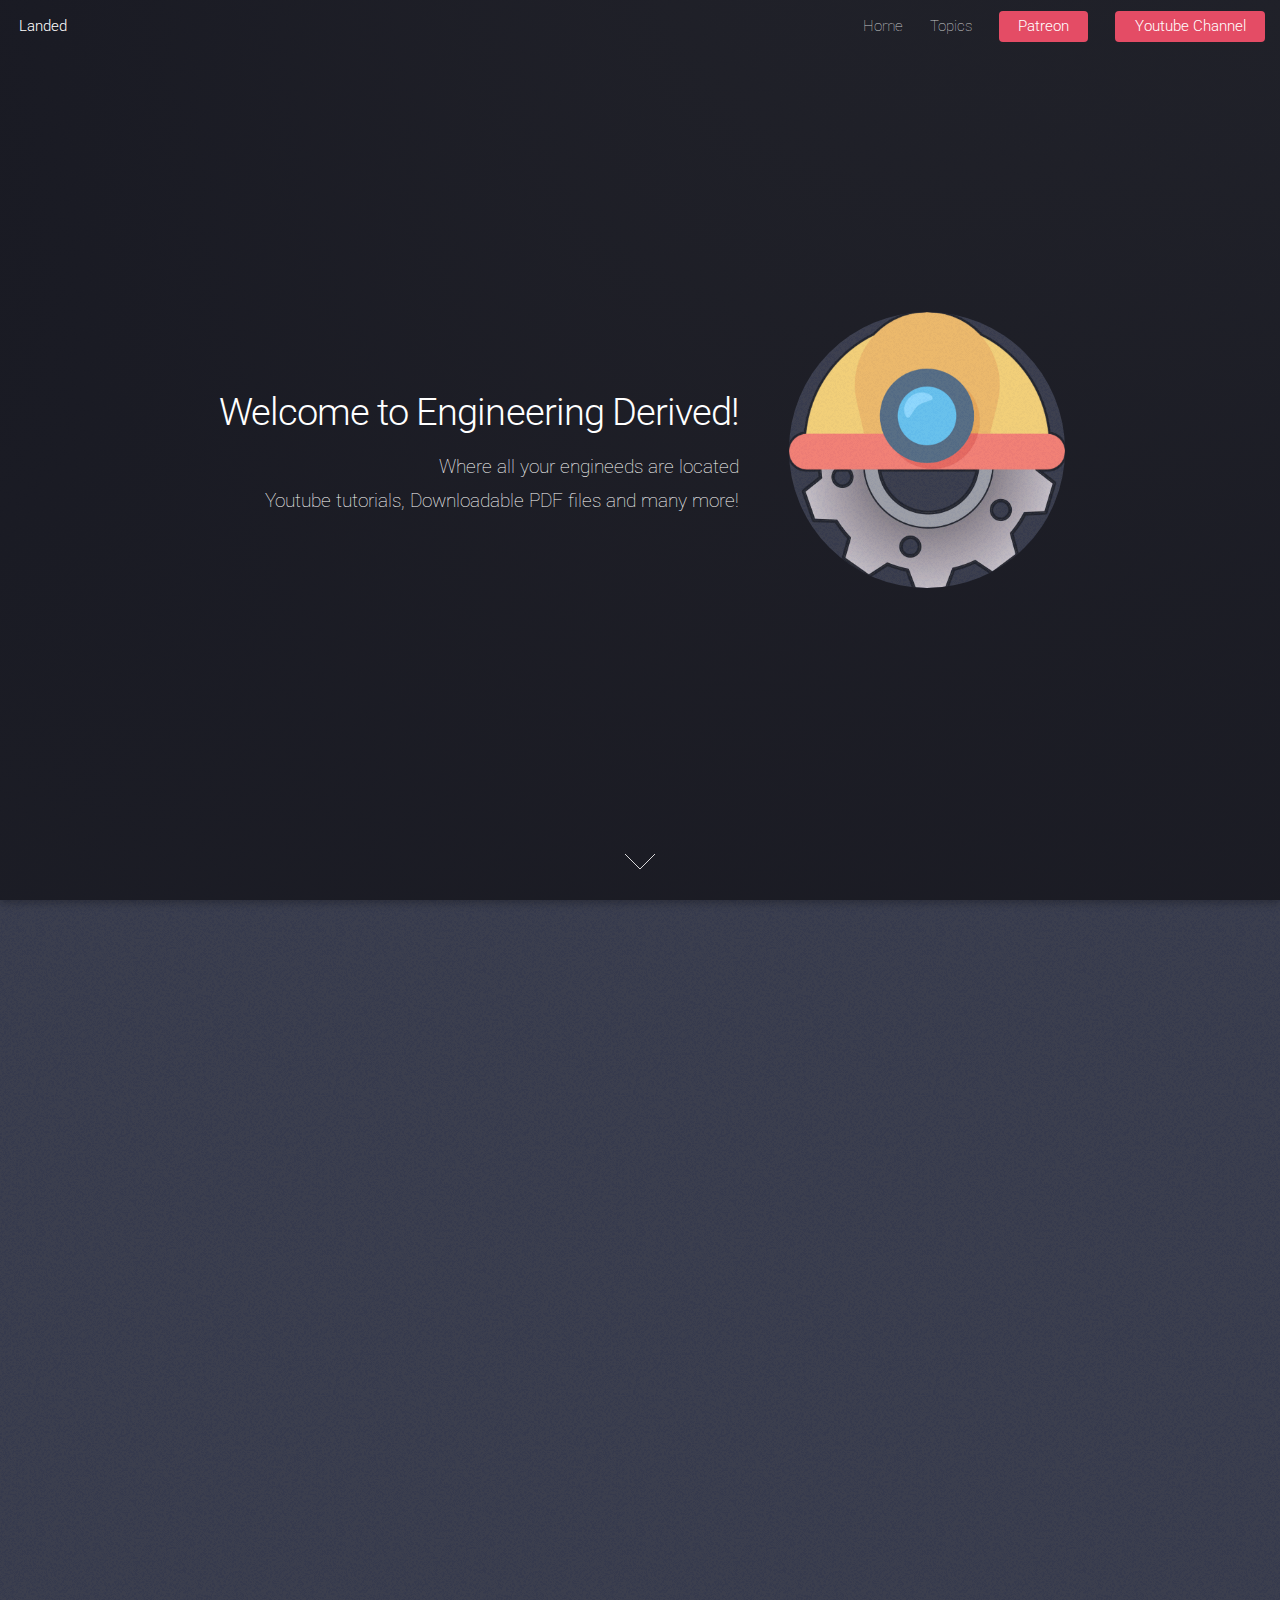
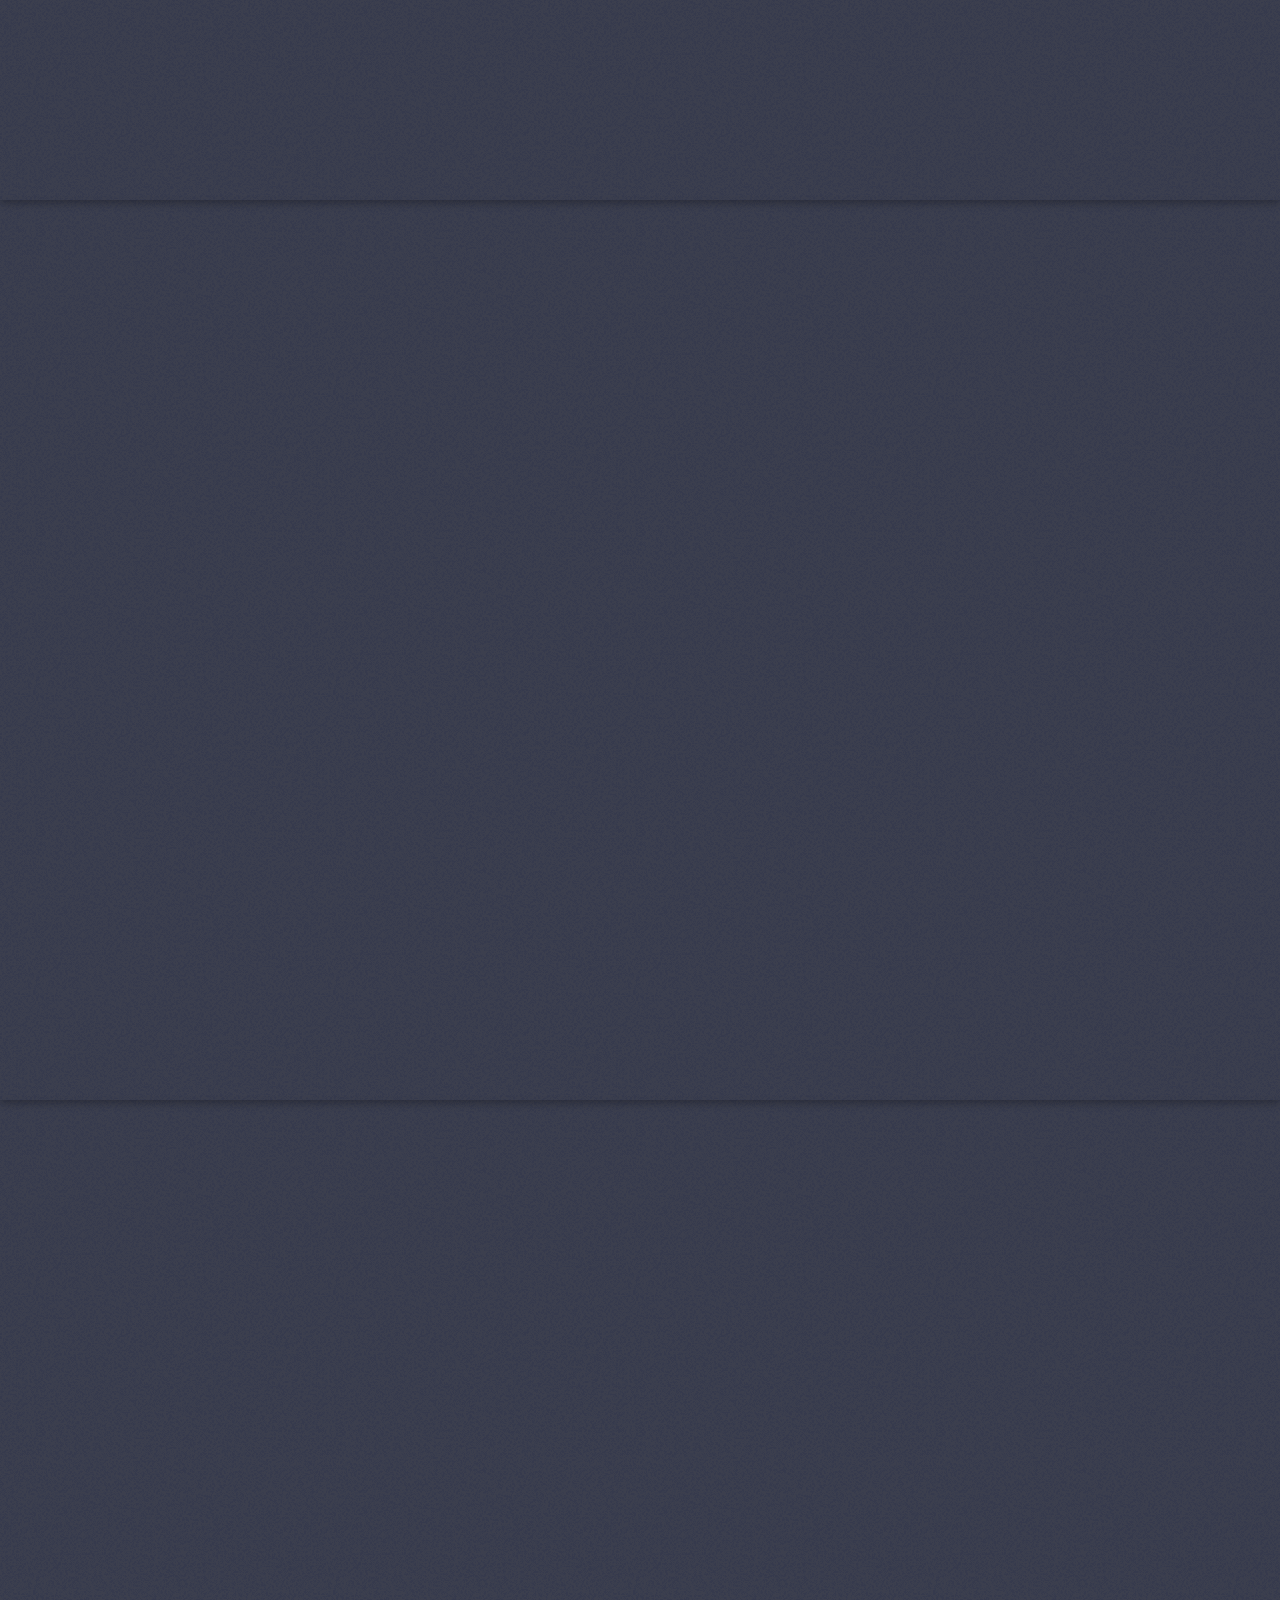
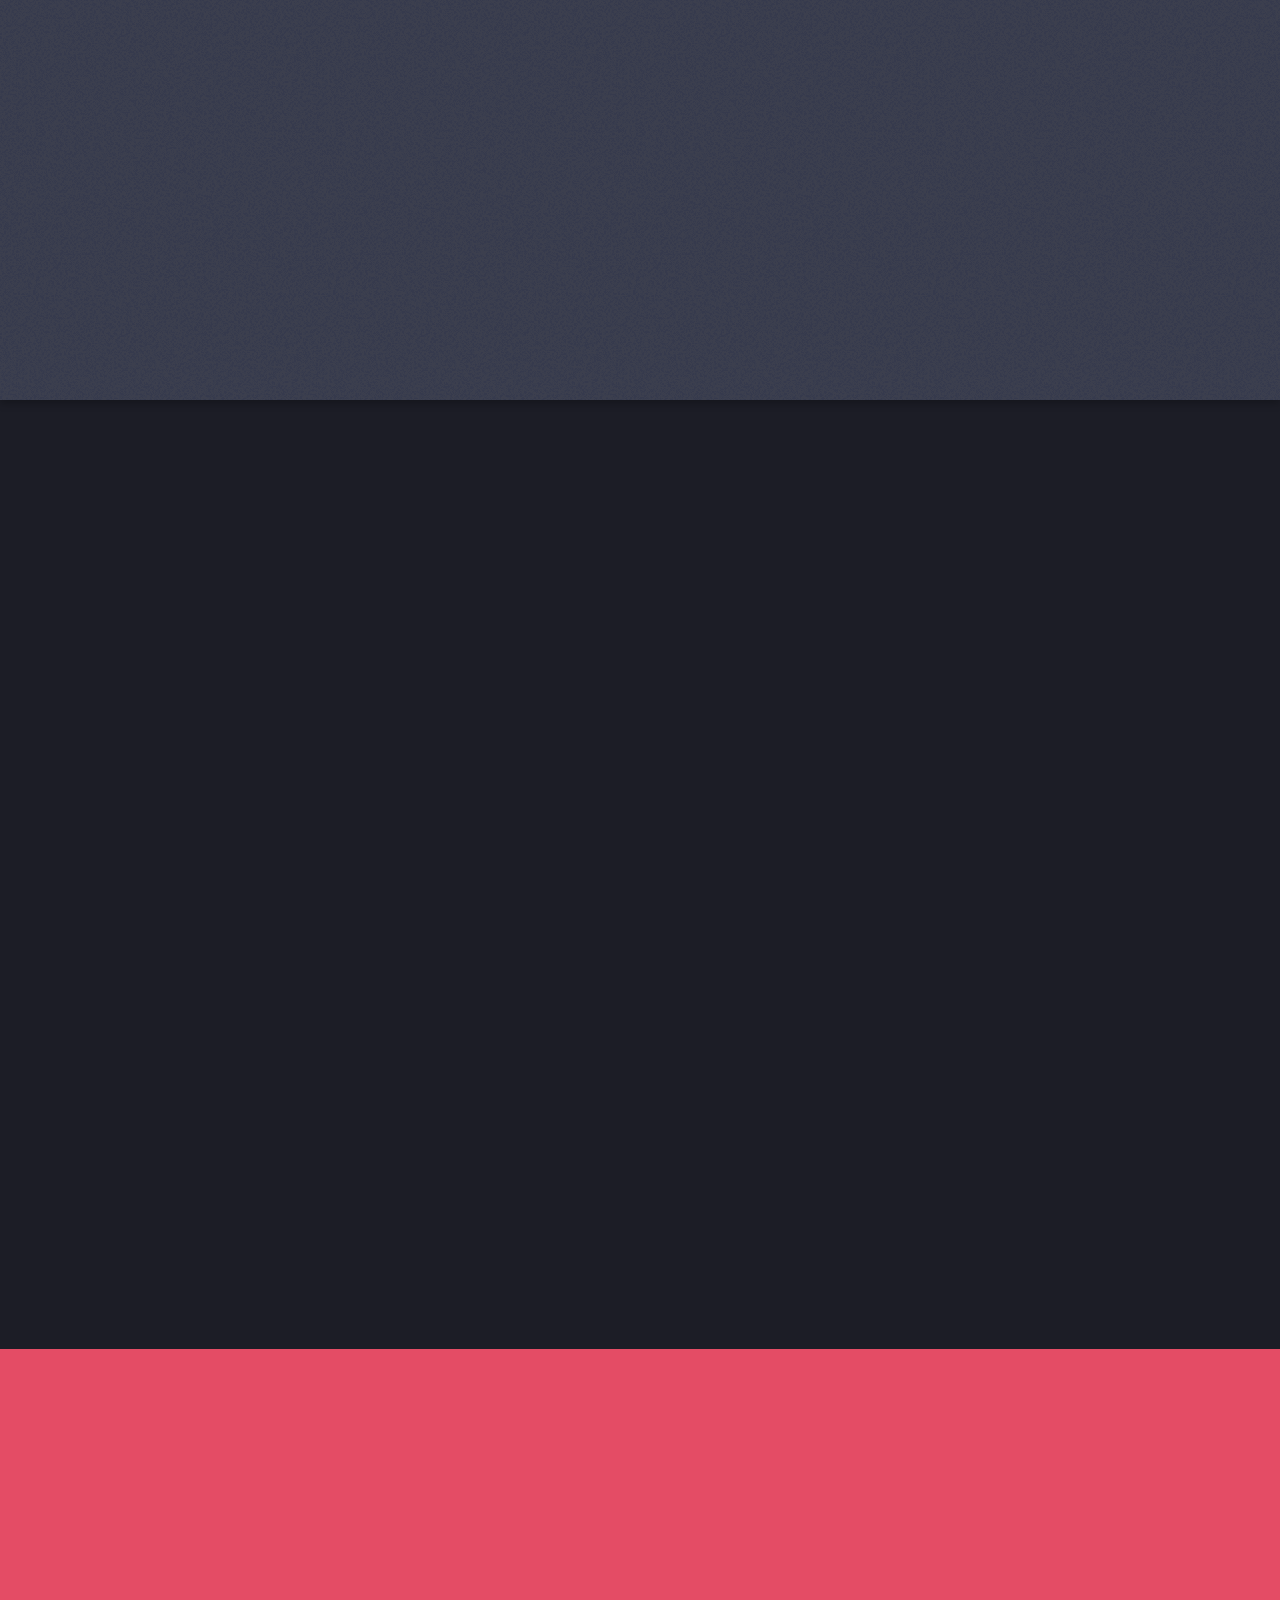
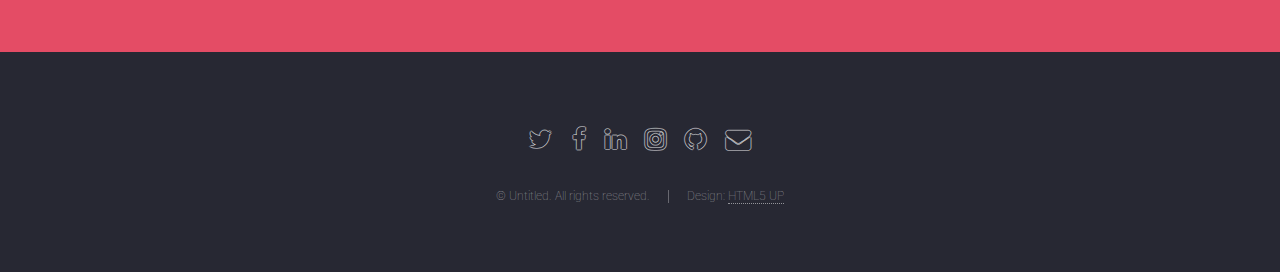
<file: index.html>
<!DOCTYPE HTML>
<!--
	Landed by HTML5 UP
	html5up.net | @ajlkn
	Free for personal and commercial use under the CCA 3.0 license (html5up.net/license)
-->
<html>
	<head>
		<title>Engineering Derived</title>
		<meta charset="utf-8" />
		<meta name="viewport" content="width=device-width, initial-scale=1"/>
		<!--[if lte IE 8]><script src="assets/js/ie/html5shiv.js"></script><![endif]-->
		<link rel="stylesheet" href="assets/css/main.css"/>
		<!--[if lte IE 9]><link rel="stylesheet" href="assets/css/ie9.css" /><![endif]-->
		<!--[if lte IE 8]><link rel="stylesheet" href="assets/css/ie8.css" /><![endif]-->
		<link rel="icon" href="images/logo.png"/>
	</head>
	<body class="landing">
		<div id="page-wrapper">

			<!-- Header -->
				<header id="header">
					<h1 id="logo"><a href="index.html">Landed</a></h1>
					<nav id="nav">
						<ul>
							<li><a href="index.html">Home</a></li>
							<li>
								<a href="#">Topics</a>
								<ul>
									<li>
										<a href="#">Math</a>
										<ul>
											<li><a href="#">Grade 9</a></li>
											<li><a href="grade10math.html">Grade 10</a>
												<ul>
													<li><a href="grade10math.html#two" class="scrolly">Algebraic Expressions</a></li>
													<li><a href="grade10math.html#three" class="scrolly">Exponents</a></li>
													<li><a href="grade10math.html#four" class="scrolly">Numbers patterns</a></li>
													<li><a href="grade10math.html#five" class="scrolly">Equations and inequalities</a></li>
													<li><a href="grade10math.html#six" class="scrolly">Trigonometry</a></li>
													<li><a href="grade10math.html#seven" class="scrolly">Functions</a></li>
													<li><a href="grade10math.html#eight" class="scrolly">Euclidean geometry</a></li>
													<li><a href="grade10math.html#nine" class="scrolly">Analytical geometry</a></li>
													<li><a href="grade10math.html#ten" class="scrolly">Finance and growth</a></li>
													<li><a href="grade10math.html#eleven" class="scrolly">Statistics</a></li>
													<li><a href="grade10math.html#twelve" class="scrolly">Measurements</a></li>
													<li><a href="grade10math.html#thirteen" class="scrolly">Probability</a></li>
												</ul>
											</li>
											<li><a href="#">Grade 11</a></li>
											<li><a href="#">Grade 12</a></li>
										</ul>
									</li>
									<li><a href="#">Physics</a></li>
									<li><a href="#">Engineering!</a></li>
									<li><a href="#">Miscellaneous</a></li>
								</ul>
							</li>
							<li><a href="#" class="button special">Patreon</a></li>
							<li><a href="https://www.youtube.com/channel/UC1awhSrxP0SY7M-o9RfvnsA?view_as=subscriber" class="button special">Youtube Channel</a></li>
						</ul>
					</nav>
				</header>

			<!-- Banner -->
				<section id="banner">
					<div class="content">
						<header>
							<h2>Welcome to Engineering Derived!</h2>
							<p>Where all your engineeds are located<br />
							Youtube tutorials, Downloadable PDF files and many more!</p>
						</header>
						<span class="image"><img src="images/logo.png" alt="" /></span>
					</div>
					<a href="#one" class="goto-next scrolly">Next</a>
				</section>

			<!-- One -->
				<section id="one" class="spotlight style1 bottom">
					<span class="image fit main"><img src="images/pic02.jpg" alt="" /></span>
					<div class="content">
						<div class="container">
							<div class="row">
								<div class="4u 12u$(medium)">
									<header>
										<h2>Odio faucibus ipsum integer consequat</h2>
										<p>Nascetur eu nibh vestibulum amet gravida nascetur praesent</p>
									</header>
								</div>
								<div class="4u 12u$(medium)">
									<p>Feugiat accumsan lorem eu ac lorem amet sed accumsan donec.
									Blandit orci porttitor semper. Arcu phasellus tortor enim mi
									nisi praesent dolor adipiscing. Integer mi sed nascetur cep aliquet
									augue varius tempus lobortis porttitor accumsan consequat
									adipiscing lorem dolor.</p>
								</div>
								<div class="4u$ 12u$(medium)">
									<p>Morbi enim nascetur et placerat lorem sed iaculis neque ante
									adipiscing adipiscing metus massa. Blandit orci porttitor semper.
									Arcu phasellus tortor enim mi mi nisi praesent adipiscing. Integer
									mi sed nascetur cep aliquet augue varius tempus. Feugiat lorem
									ipsum dolor nullam.</p>
								</div>
							</div>
						</div>
					</div>
					<a href="#two" class="goto-next scrolly">Next</a>
				</section>

			<!-- Two -->
				<section id="two" class="spotlight style2 right">
					<span class="image fit main"><img src="images/pic03.jpg" alt="" /></span>
					<div class="content">
						<header>
							<h2>Automotive Engineering</h2>
							<p>Nunc commodo accumsan eget id nisi eu col volutpat magna</p>
						</header>
						<p>Feugiat accumsan lorem eu ac lorem amet ac arcu phasellus tortor enim mi mi nisi praesent adipiscing. Integer mi sed nascetur cep aliquet augue varius tempus lobortis porttitor lorem et accumsan consequat adipiscing lorem.</p>
						<ul class="actions">
							<li><a href="#" class="button">Learn More</a></li>
						</ul>
					</div>
					<a href="#three" class="goto-next scrolly">Next</a>
				</section>

			<!-- Three -->
				<section id="three" class="spotlight style3 left">
					<span class="image fit main bottom"><img src="images/pic04.jpg" alt="" /></span>
					<div class="content">
						<header>
							<h2>Electrical Engineering</h2>
							<p>Accumsan integer ultricies aliquam vel massa sapien phasellus</p>
						</header>
						<p>Feugiat accumsan lorem eu ac lorem amet ac arcu phasellus tortor enim mi mi nisi praesent adipiscing. Integer mi sed nascetur cep aliquet augue varius tempus lobortis porttitor lorem et accumsan consequat adipiscing lorem.</p>
						<ul class="actions">
							<li><a href="#" class="button">Learn More</a></li>
						</ul>
					</div>
					<a href="#four" class="goto-next scrolly">Next</a>
				</section>

			<!-- Four -->
				<section id="four" class="wrapper style1 special fade-up">
					<div class="container">
						<header class="major">
							<h2>Accumsan sed tempus adipiscing blandit</h2>
							<p>Iaculis ac volutpat vis non enim gravida nisi faucibus posuere arcu consequat</p>
						</header>
						<div class="box alt">
							<div class="row uniform">
								<section class="4u 6u(medium) 12u$(xsmall)">
									<span class="icon alt major fa-area-chart"></span>
									<h3>Ipsum sed commodo</h3>
									<p>Feugiat accumsan lorem eu ac lorem amet accumsan donec. Blandit orci porttitor.</p>
								</section>
								<section class="4u 6u$(medium) 12u$(xsmall)">
									<span class="icon alt major fa-comment"></span>
									<h3>Eleifend lorem ornare</h3>
									<p>Feugiat accumsan lorem eu ac lorem amet accumsan donec. Blandit orci porttitor.</p>
								</section>
								<section class="4u$ 6u(medium) 12u$(xsmall)">
									<span class="icon alt major fa-flask"></span>
									<h3>Cubilia cep lobortis</h3>
									<p>Feugiat accumsan lorem eu ac lorem amet accumsan donec. Blandit orci porttitor.</p>
								</section>
								<section class="4u 6u$(medium) 12u$(xsmall)">
									<span class="icon alt major fa-paper-plane"></span>
									<h3>Non semper interdum</h3>
									<p>Feugiat accumsan lorem eu ac lorem amet accumsan donec. Blandit orci porttitor.</p>
								</section>
								<section class="4u 6u(medium) 12u$(xsmall)">
									<span class="icon alt major fa-file"></span>
									<h3>Odio laoreet accumsan</h3>
									<p>Feugiat accumsan lorem eu ac lorem amet accumsan donec. Blandit orci porttitor.</p>
								</section>
								<section class="4u$ 6u$(medium) 12u$(xsmall)">
									<span class="icon alt major fa-lock"></span>
									<h3>Massa arcu accumsan</h3>
									<p>Feugiat accumsan lorem eu ac lorem amet accumsan donec. Blandit orci porttitor.</p>
								</section>
							</div>
						</div>
						<footer class="major">
							<ul class="actions">
								<li><a href="#" class="button">Magna sed feugiat</a></li>
							</ul>
						</footer>
					</div>
				</section>

			<!-- Five -->
				<section id="five" class="wrapper style2 special fade">
					<div class="container">
						<header>
							<h2>Magna faucibus lorem diam</h2>
							<p>Ante metus praesent faucibus ante integer id accumsan eleifend</p>
						</header>
						<form method="post" action="#" class="container 50%">
							<div class="row uniform 50%">
								<div class="8u 12u$(xsmall)"><input type="email" name="email" id="email" placeholder="Your Email Address" /></div>
								<div class="4u$ 12u$(xsmall)"><input type="submit" value="Get Started" class="fit special" /></div>
							</div>
						</form>
					</div>
				</section>

			<!-- Footer -->
				<footer id="footer">
					<ul class="icons">
						<li><a href="#" class="icon alt fa-twitter"><span class="label">Twitter</span></a></li>
						<li><a href="#" class="icon alt fa-facebook"><span class="label">Facebook</span></a></li>
						<li><a href="#" class="icon alt fa-linkedin"><span class="label">LinkedIn</span></a></li>
						<li><a href="#" class="icon alt fa-instagram"><span class="label">Instagram</span></a></li>
						<li><a href="#" class="icon alt fa-github"><span class="label">GitHub</span></a></li>
						<li><a href="#" class="icon alt fa-envelope"><span class="label">Email</span></a></li>
					</ul>
					<ul class="copyright">
						<li>&copy; Untitled. All rights reserved.</li><li>Design: <a href="http://html5up.net">HTML5 UP</a></li>
					</ul>
				</footer>

		</div>

		<!-- Scripts -->
			<script src="assets/js/jquery.min.js"></script>
			<script src="assets/js/jquery.scrolly.min.js"></script>
			<script src="assets/js/jquery.dropotron.min.js"></script>
			<script src="assets/js/jquery.scrollex.min.js"></script>
			<script src="assets/js/skel.min.js"></script>
			<script src="assets/js/util.js"></script>
			<!--[if lte IE 8]><script src="assets/js/ie/respond.min.js"></script><![endif]-->
			<script src="assets/js/main.js"></script>

	</body>
</html>
</file>
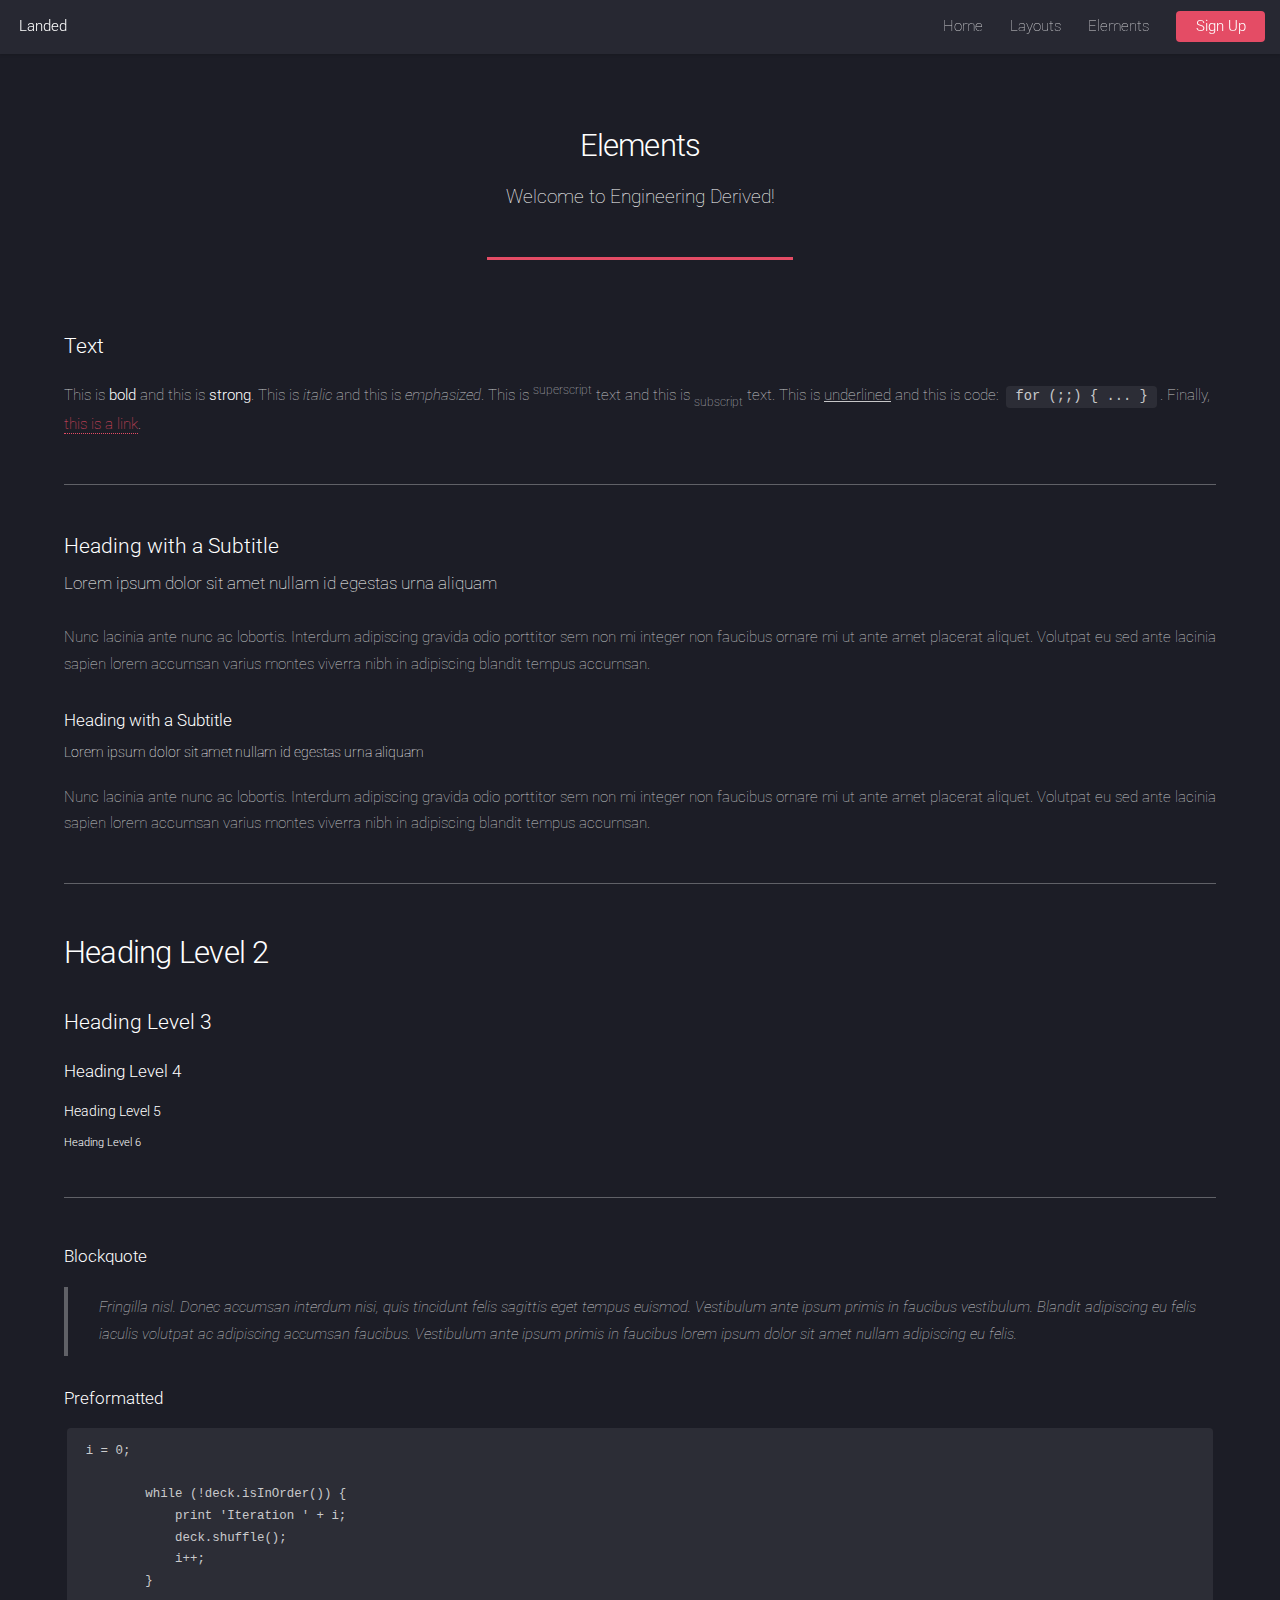
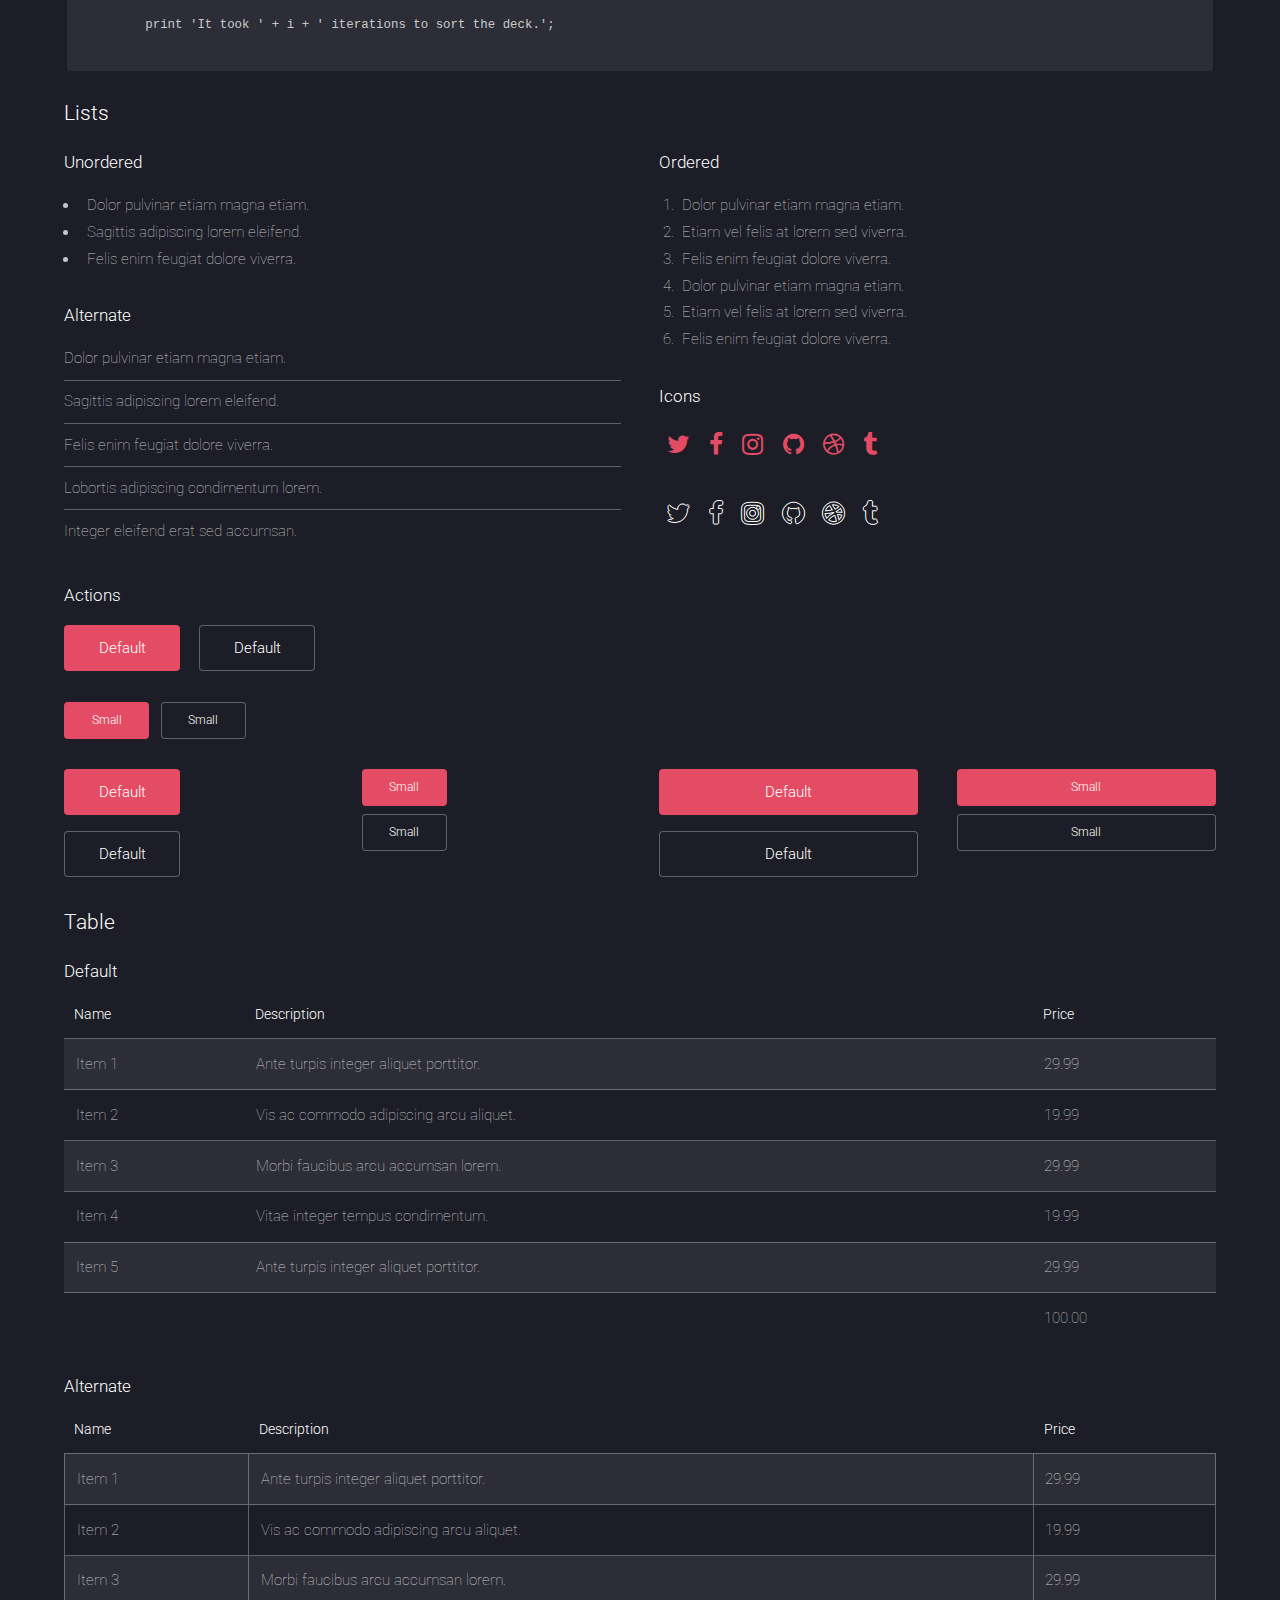
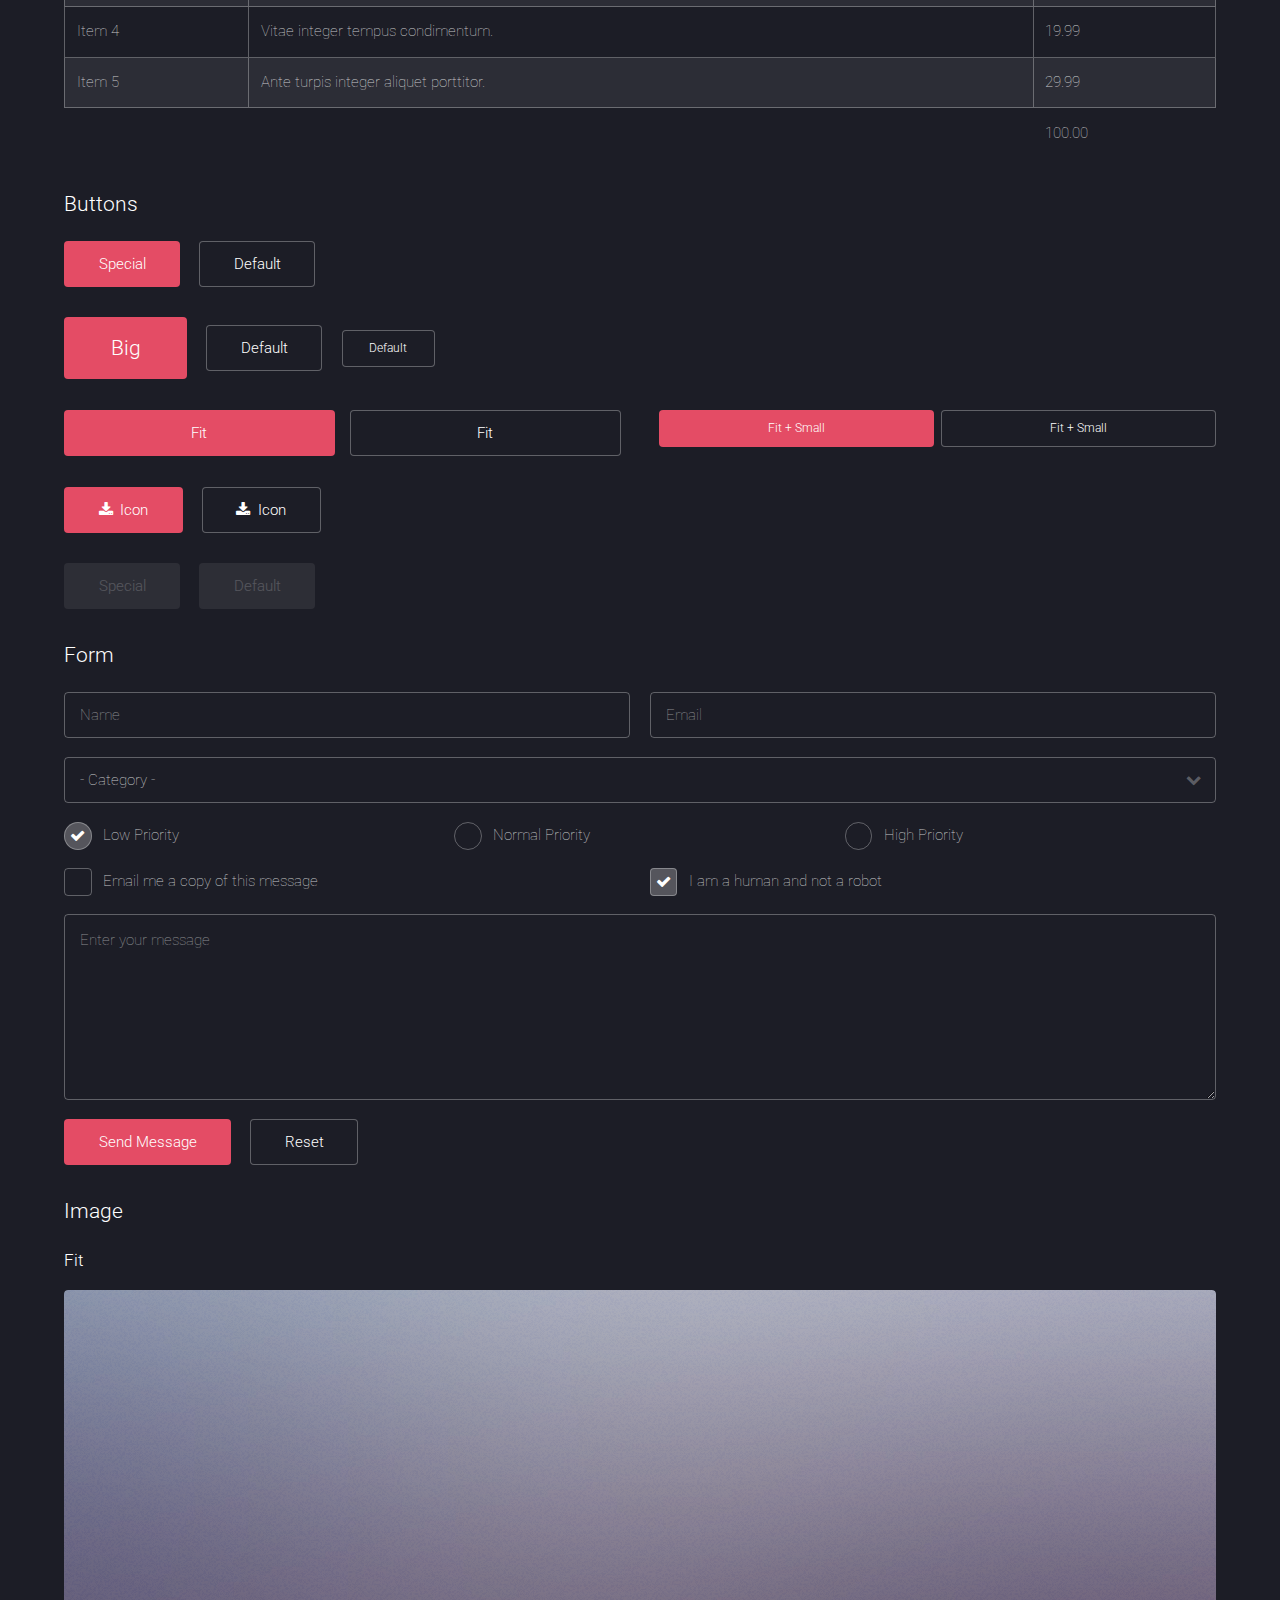
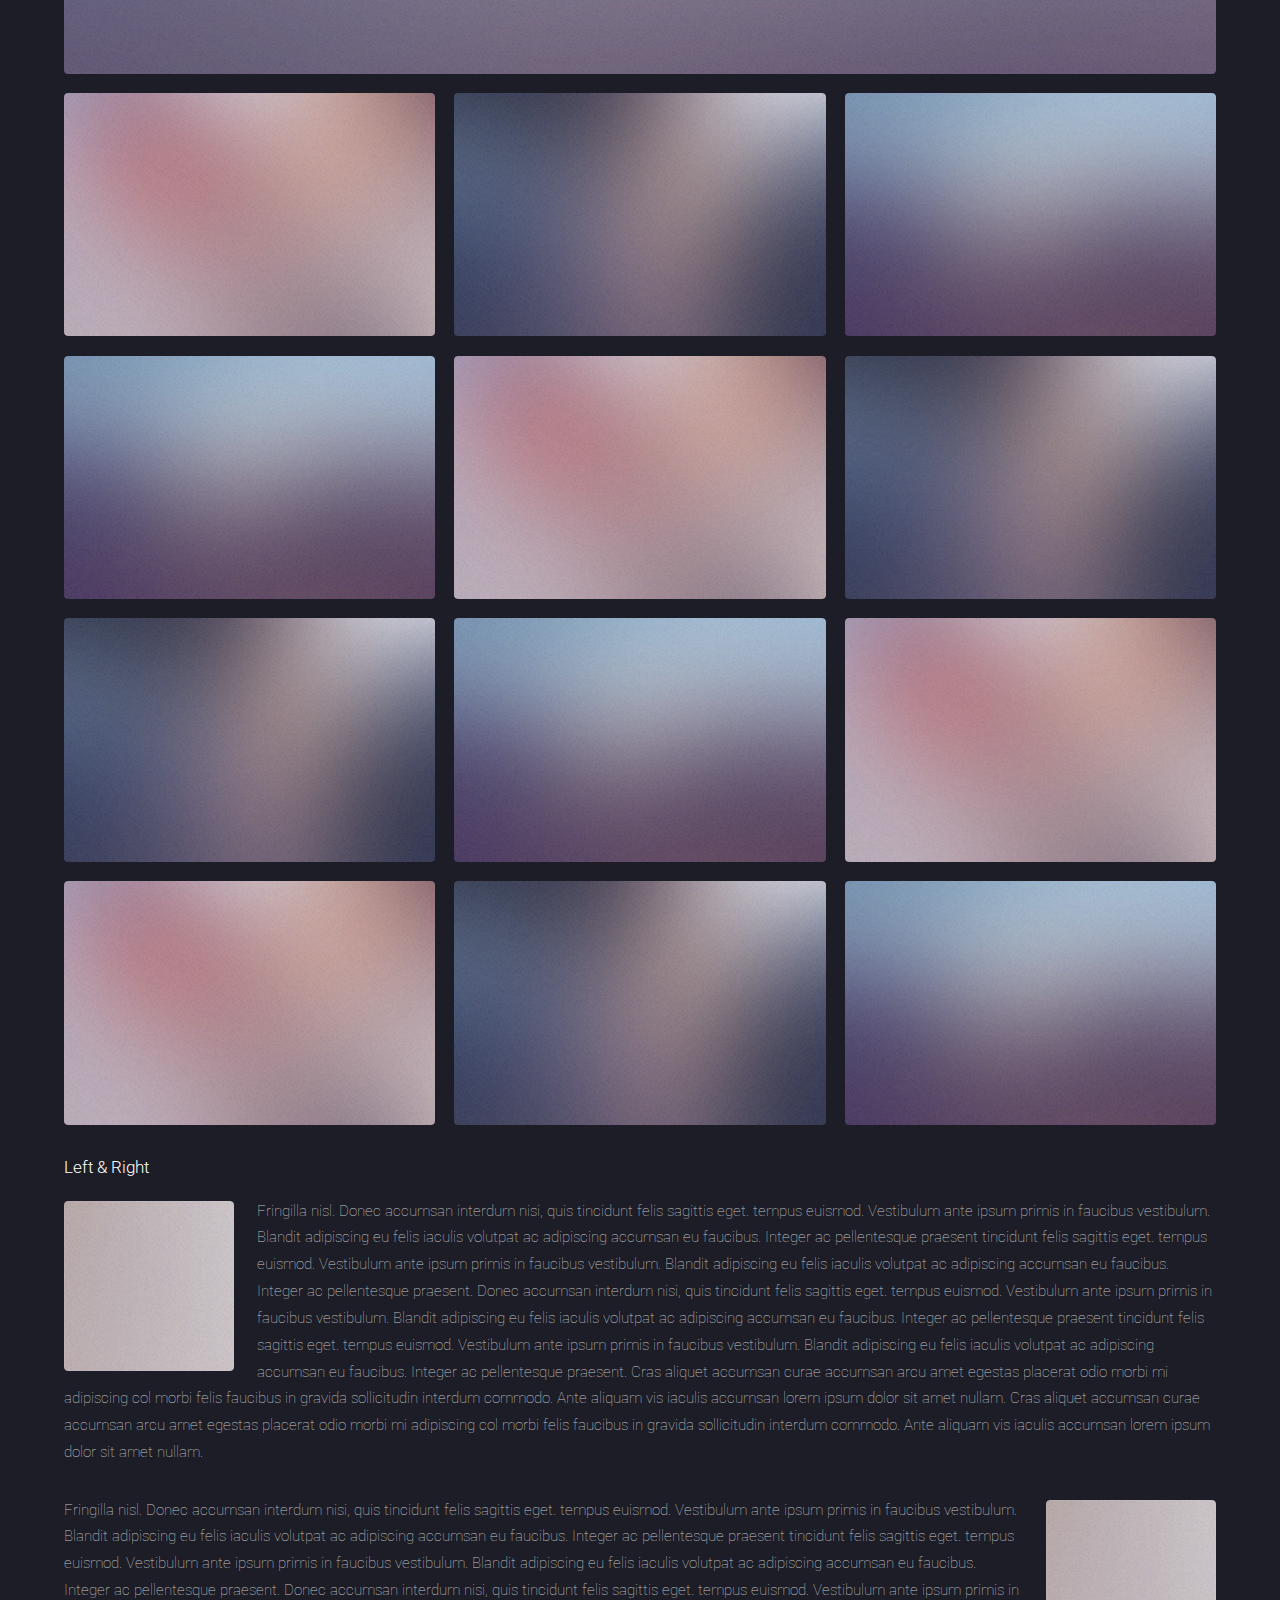
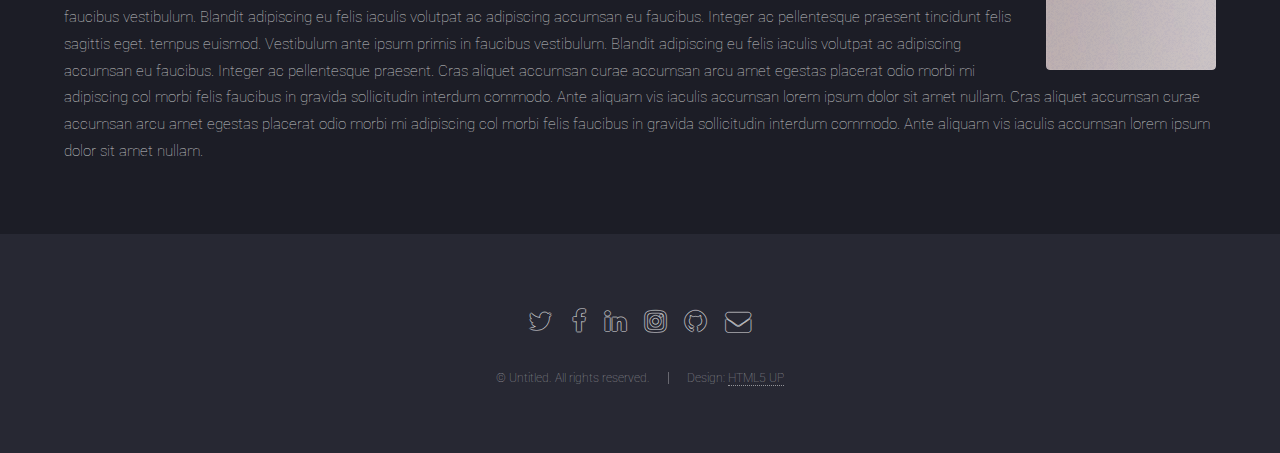
<file: elements.html>
<!DOCTYPE HTML>
<!--
	Landed by HTML5 UP
	html5up.net | @ajlkn
	Free for personal and commercial use under the CCA 3.0 license (html5up.net/license)
-->
<html>
	<head>
		<title>Elements - Landed by HTML5 UP</title>
		<meta charset="utf-8" />
		<meta name="viewport" content="width=device-width, initial-scale=1" />
		<!--[if lte IE 8]><script src="assets/js/ie/html5shiv.js"></script><![endif]-->
		<link rel="stylesheet" href="assets/css/main.css" />
		<!--[if lte IE 9]><link rel="stylesheet" href="assets/css/ie9.css" /><![endif]-->
		<!--[if lte IE 8]><link rel="stylesheet" href="assets/css/ie8.css" /><![endif]-->
	</head>
	<body>
		<div id="page-wrapper">

			<!-- Header -->
				<header id="header">
					<h1 id="logo"><a href="index.html">Landed</a></h1>
					<nav id="nav">
						<ul>
							<li><a href="index.html">Home</a></li>
							<li>
								<a href="#">Layouts</a>
								<ul>
									<li><a href="left-sidebar.html">Left Sidebar</a></li>
									<li><a href="right-sidebar.html">Right Sidebar</a></li>
									<li><a href="no-sidebar.html">No Sidebar</a></li>
									<li>
										<a href="#">Submenu</a>
										<ul>
											<li><a href="#">Option 1</a></li>
											<li><a href="#">Option 2</a></li>
											<li><a href="#">Option 3</a></li>
											<li><a href="#">Option 4</a></li>
										</ul>
									</li>
								</ul>
							</li>
							<li><a href="elements.html">Elements</a></li>
							<li><a href="#" class="button special">Sign Up</a></li>
						</ul>
					</nav>
				</header>

			<!-- Main -->
				<div id="main" class="wrapper style1">
					<div class="container">
						<header class="major">
							<h2>Elements</h2>
							<p>Welcome to Engineering Derived!</p>
						</header>

						<!-- Text -->
							<section>
								<h3>Text</h3>
								<p>This is <b>bold</b> and this is <strong>strong</strong>. This is <i>italic</i> and this is <em>emphasized</em>.
								This is <sup>superscript</sup> text and this is <sub>subscript</sub> text.
								This is <u>underlined</u> and this is code: <code>for (;;) { ... }</code>. Finally, <a href="#">this is a link</a>.</p>

								<hr />

								<header>
									<h3>Heading with a Subtitle</h3>
									<p>Lorem ipsum dolor sit amet nullam id egestas urna aliquam</p>
								</header>
								<p>Nunc lacinia ante nunc ac lobortis. Interdum adipiscing gravida odio porttitor sem non mi integer non faucibus ornare mi ut ante amet placerat aliquet. Volutpat eu sed ante lacinia sapien lorem accumsan varius montes viverra nibh in adipiscing blandit tempus accumsan.</p>
								<header>
									<h4>Heading with a Subtitle</h4>
									<p>Lorem ipsum dolor sit amet nullam id egestas urna aliquam</p>
								</header>
								<p>Nunc lacinia ante nunc ac lobortis. Interdum adipiscing gravida odio porttitor sem non mi integer non faucibus ornare mi ut ante amet placerat aliquet. Volutpat eu sed ante lacinia sapien lorem accumsan varius montes viverra nibh in adipiscing blandit tempus accumsan.</p>

								<hr />

								<h2>Heading Level 2</h2>
								<h3>Heading Level 3</h3>
								<h4>Heading Level 4</h4>
								<h5>Heading Level 5</h5>
								<h6>Heading Level 6</h6>

								<hr />

								<h4>Blockquote</h4>
								<blockquote>Fringilla nisl. Donec accumsan interdum nisi, quis tincidunt felis sagittis eget tempus euismod. Vestibulum ante ipsum primis in faucibus vestibulum. Blandit adipiscing eu felis iaculis volutpat ac adipiscing accumsan faucibus. Vestibulum ante ipsum primis in faucibus lorem ipsum dolor sit amet nullam adipiscing eu felis.</blockquote>

								<h4>Preformatted</h4>
								<pre><code>i = 0;

	while (!deck.isInOrder()) {
	    print 'Iteration ' + i;
	    deck.shuffle();
	    i++;
	}

	print 'It took ' + i + ' iterations to sort the deck.';
	</code></pre>
							</section>

						<!-- Lists -->
							<section>
								<h3>Lists</h3>
								<div class="row">
									<div class="6u 12u(xsmall)">

										<h4>Unordered</h4>
										<ul>
											<li>Dolor pulvinar etiam magna etiam.</li>
											<li>Sagittis adipiscing lorem eleifend.</li>
											<li>Felis enim feugiat dolore viverra.</li>
										</ul>

										<h4>Alternate</h4>
										<ul class="alt">
											<li>Dolor pulvinar etiam magna etiam.</li>
											<li>Sagittis adipiscing lorem eleifend.</li>
											<li>Felis enim feugiat dolore viverra.</li>
											<li>Lobortis adipiscing condimentum lorem.</li>
											<li>Integer eleifend erat sed accumsan.</li>
										</ul>

									</div>
									<div class="6u 12u(xsmall)">

										<h4>Ordered</h4>
										<ol>
											<li>Dolor pulvinar etiam magna etiam.</li>
											<li>Etiam vel felis at lorem sed viverra.</li>
											<li>Felis enim feugiat dolore viverra.</li>
											<li>Dolor pulvinar etiam magna etiam.</li>
											<li>Etiam vel felis at lorem sed viverra.</li>
											<li>Felis enim feugiat dolore viverra.</li>
										</ol>

										<h4>Icons</h4>
										<ul class="icons">
											<li><a href="#" class="icon fa-twitter"><span class="label">Twitter</span></a></li>
											<li><a href="#" class="icon fa-facebook"><span class="label">Facebook</span></a></li>
											<li><a href="#" class="icon fa-instagram"><span class="label">Instagram</span></a></li>
											<li><a href="#" class="icon fa-github"><span class="label">Github</span></a></li>
											<li><a href="#" class="icon fa-dribbble"><span class="label">Dribbble</span></a></li>
											<li><a href="#" class="icon fa-tumblr"><span class="label">Tumblr</span></a></li>
										</ul>
										<ul class="icons">
											<li><a href="#" class="icon alt fa-twitter"><span class="label">Twitter</span></a></li>
											<li><a href="#" class="icon alt fa-facebook"><span class="label">Facebook</span></a></li>
											<li><a href="#" class="icon alt fa-instagram"><span class="label">Instagram</span></a></li>
											<li><a href="#" class="icon alt fa-github"><span class="label">Github</span></a></li>
											<li><a href="#" class="icon alt fa-dribbble"><span class="label">Dribbble</span></a></li>
											<li><a href="#" class="icon alt fa-tumblr"><span class="label">Tumblr</span></a></li>
										</ul>

									</div>
								</div>

								<h4>Actions</h4>
								<ul class="actions">
									<li><a href="#" class="button special">Default</a></li>
									<li><a href="#" class="button">Default</a></li>
								</ul>
								<ul class="actions small">
									<li><a href="#" class="button special small">Small</a></li>
									<li><a href="#" class="button small">Small</a></li>
								</ul>
								<div class="row">
									<div class="3u 6u(medium) 12u$(xsmall)">
										<ul class="actions vertical">
											<li><a href="#" class="button special">Default</a></li>
											<li><a href="#" class="button">Default</a></li>
										</ul>
									</div>
									<div class="3u 6u$(medium) 12u$(xsmall)">
										<ul class="actions vertical small">
											<li><a href="#" class="button special small">Small</a></li>
											<li><a href="#" class="button small">Small</a></li>
										</ul>
									</div>
									<div class="3u 6u(medium) 12u$(xsmall)">
										<ul class="actions vertical">
											<li><a href="#" class="button special fit">Default</a></li>
											<li><a href="#" class="button fit">Default</a></li>
										</ul>
									</div>
									<div class="3u$ 6u$(medium) 12u$(xsmall)">
										<ul class="actions vertical small">
											<li><a href="#" class="button special small fit">Small</a></li>
											<li><a href="#" class="button small fit">Small</a></li>
										</ul>
									</div>
								</div>
							</section>

						<!-- Table -->
							<section>
								<h3>Table</h3>
								<h4>Default</h4>
								<div class="table-wrapper">
									<table>
										<thead>
											<tr>
												<th>Name</th>
												<th>Description</th>
												<th>Price</th>
											</tr>
										</thead>
										<tbody>
											<tr>
												<td>Item 1</td>
												<td>Ante turpis integer aliquet porttitor.</td>
												<td>29.99</td>
											</tr>
											<tr>
												<td>Item 2</td>
												<td>Vis ac commodo adipiscing arcu aliquet.</td>
												<td>19.99</td>
											</tr>
											<tr>
												<td>Item 3</td>
												<td> Morbi faucibus arcu accumsan lorem.</td>
												<td>29.99</td>
											</tr>
											<tr>
												<td>Item 4</td>
												<td>Vitae integer tempus condimentum.</td>
												<td>19.99</td>
											</tr>
											<tr>
												<td>Item 5</td>
												<td>Ante turpis integer aliquet porttitor.</td>
												<td>29.99</td>
											</tr>
										</tbody>
										<tfoot>
											<tr>
												<td colspan="2"></td>
												<td>100.00</td>
											</tr>
										</tfoot>
									</table>
								</div>
								<h4>Alternate</h4>
								<div class="table-wrapper">
									<table class="alt">
										<thead>
											<tr>
												<th>Name</th>
												<th>Description</th>
												<th>Price</th>
											</tr>
										</thead>
										<tbody>
											<tr>
												<td>Item 1</td>
												<td>Ante turpis integer aliquet porttitor.</td>
												<td>29.99</td>
											</tr>
											<tr>
												<td>Item 2</td>
												<td>Vis ac commodo adipiscing arcu aliquet.</td>
												<td>19.99</td>
											</tr>
											<tr>
												<td>Item 3</td>
												<td> Morbi faucibus arcu accumsan lorem.</td>
												<td>29.99</td>
											</tr>
											<tr>
												<td>Item 4</td>
												<td>Vitae integer tempus condimentum.</td>
												<td>19.99</td>
											</tr>
											<tr>
												<td>Item 5</td>
												<td>Ante turpis integer aliquet porttitor.</td>
												<td>29.99</td>
											</tr>
										</tbody>
										<tfoot>
											<tr>
												<td colspan="2"></td>
												<td>100.00</td>
											</tr>
										</tfoot>
									</table>
								</div>
							</section>

						<!-- Buttons -->
							<section>
								<h3>Buttons</h3>
								<ul class="actions">
									<li><a href="#" class="button special">Special</a></li>
									<li><a href="#" class="button">Default</a></li>
								</ul>
								<ul class="actions">
									<li><a href="#" class="button special big">Big</a></li>
									<li><a href="#" class="button">Default</a></li>
									<li><a href="#" class="button small">Default</a></li>
								</ul>
								<div class="row">
									<div class="6u 12u$(xsmall)">
										<ul class="actions fit">
											<li><a href="#" class="button special fit">Fit</a></li>
											<li><a href="#" class="button fit">Fit</a></li>
										</ul>
									</div>
									<div class="6u$ 12u$(xsmall)">
										<ul class="actions fit small">
											<li><a href="#" class="button special fit small">Fit + Small</a></li>
											<li><a href="#" class="button fit small">Fit + Small</a></li>
										</ul>
									</div>
								</div>
								<ul class="actions">
									<li><a href="#" class="button special icon fa-download">Icon</a></li>
									<li><a href="#" class="button icon fa-download">Icon</a></li>
								</ul>
								<ul class="actions">
									<li><span class="button special disabled">Special</span></li>
									<li><span class="button disabled">Default</span></li>
								</ul>
							</section>

						<!-- Form -->
							<section>
								<h3>Form</h3>
								<form method="post" action="#">
									<div class="row uniform 50%">
										<div class="6u 12u$(xsmall)">
											<input type="text" name="name" id="name" value="" placeholder="Name" />
										</div>
										<div class="6u$ 12u$(xsmall)">
											<input type="email" name="email" id="email" value="" placeholder="Email" />
										</div>
										<div class="12u$">
											<div class="select-wrapper">
												<select name="category" id="category">
													<option value="">- Category -</option>
													<option value="1">Manufacturing</option>
													<option value="1">Shipping</option>
													<option value="1">Administration</option>
													<option value="1">Human Resources</option>
												</select>
											</div>
										</div>
										<div class="4u 12u$(medium)">
											<input type="radio" id="priority-low" name="priority" checked>
											<label for="priority-low">Low Priority</label>
										</div>
										<div class="4u 12u$(medium)">
											<input type="radio" id="priority-normal" name="priority">
											<label for="priority-normal">Normal Priority</label>
										</div>
										<div class="4u$ 12u$(medium)">
											<input type="radio" id="priority-high" name="priority">
											<label for="priority-high">High Priority</label>
										</div>
										<div class="6u 12u$(medium)">
											<input type="checkbox" id="copy" name="copy">
											<label for="copy">Email me a copy of this message</label>
										</div>
										<div class="6u$ 12u$(medium)">
											<input type="checkbox" id="human" name="human" checked>
											<label for="human">I am a human and not a robot</label>
										</div>
										<div class="12u$">
											<textarea name="message" id="message" placeholder="Enter your message" rows="6"></textarea>
										</div>
										<div class="12u$">
											<ul class="actions">
												<li><input type="submit" value="Send Message" class="special" /></li>
												<li><input type="reset" value="Reset" /></li>
											</ul>
										</div>
									</div>
								</form>
							</section>

						<!-- Image -->
							<section>
								<h3>Image</h3>
								<h4>Fit</h4>
								<div class="box alt">
									<div class="row 50% uniform">
										<div class="12u$"><span class="image fit"><img src="images/pic07.jpg" alt="" /></span></div>
										<div class="4u  6u(xsmall)"><span class="image fit"><img src="images/pic02.jpg" alt="" /></span></div>
										<div class="4u  6u$(xsmall)"><span class="image fit"><img src="images/pic03.jpg" alt="" /></span></div>
										<div class="4u$ 6u(xsmall)"><span class="image fit"><img src="images/pic04.jpg" alt="" /></span></div>
										<div class="4u  6u$(xsmall)"><span class="image fit"><img src="images/pic04.jpg" alt="" /></span></div>
										<div class="4u  6u(xsmall)"><span class="image fit"><img src="images/pic02.jpg" alt="" /></span></div>
										<div class="4u$ 6u$(xsmall)"><span class="image fit"><img src="images/pic03.jpg" alt="" /></span></div>
										<div class="4u  6u(xsmall)"><span class="image fit"><img src="images/pic03.jpg" alt="" /></span></div>
										<div class="4u  6u$(xsmall)"><span class="image fit"><img src="images/pic04.jpg" alt="" /></span></div>
										<div class="4u$ 6u(xsmall)"><span class="image fit"><img src="images/pic02.jpg" alt="" /></span></div>
										<div class="4u  6u$(xsmall)"><span class="image fit"><img src="images/pic02.jpg" alt="" /></span></div>
										<div class="4u  6u(xsmall)"><span class="image fit"><img src="images/pic03.jpg" alt="" /></span></div>
										<div class="4u$ 6u$(xsmall)"><span class="image fit"><img src="images/pic04.jpg" alt="" /></span></div>
									</div>
								</div>

								<h4>Left &amp; Right</h4>
								<p><span class="image left"><img src="images/pic08.jpg" alt="" /></span>Fringilla nisl. Donec accumsan interdum nisi, quis tincidunt felis sagittis eget. tempus euismod. Vestibulum ante ipsum primis in faucibus vestibulum. Blandit adipiscing eu felis iaculis volutpat ac adipiscing accumsan eu faucibus. Integer ac pellentesque praesent tincidunt felis sagittis eget. tempus euismod. Vestibulum ante ipsum primis in faucibus vestibulum. Blandit adipiscing eu felis iaculis volutpat ac adipiscing accumsan eu faucibus. Integer ac pellentesque praesent. Donec accumsan interdum nisi, quis tincidunt felis sagittis eget. tempus euismod. Vestibulum ante ipsum primis in faucibus vestibulum. Blandit adipiscing eu felis iaculis volutpat ac adipiscing accumsan eu faucibus. Integer ac pellentesque praesent tincidunt felis sagittis eget. tempus euismod. Vestibulum ante ipsum primis in faucibus vestibulum. Blandit adipiscing eu felis iaculis volutpat ac adipiscing accumsan eu faucibus. Integer ac pellentesque praesent. Cras aliquet accumsan curae accumsan arcu amet egestas placerat odio morbi mi adipiscing col morbi felis faucibus in gravida sollicitudin interdum commodo. Ante aliquam vis iaculis accumsan lorem ipsum dolor sit amet nullam. Cras aliquet accumsan curae accumsan arcu amet egestas placerat odio morbi mi adipiscing col morbi felis faucibus in gravida sollicitudin interdum commodo. Ante aliquam vis iaculis accumsan lorem ipsum dolor sit amet nullam.</p>
								<p><span class="image right"><img src="images/pic08.jpg" alt="" /></span>Fringilla nisl. Donec accumsan interdum nisi, quis tincidunt felis sagittis eget. tempus euismod. Vestibulum ante ipsum primis in faucibus vestibulum. Blandit adipiscing eu felis iaculis volutpat ac adipiscing accumsan eu faucibus. Integer ac pellentesque praesent tincidunt felis sagittis eget. tempus euismod. Vestibulum ante ipsum primis in faucibus vestibulum. Blandit adipiscing eu felis iaculis volutpat ac adipiscing accumsan eu faucibus. Integer ac pellentesque praesent. Donec accumsan interdum nisi, quis tincidunt felis sagittis eget. tempus euismod. Vestibulum ante ipsum primis in faucibus vestibulum. Blandit adipiscing eu felis iaculis volutpat ac adipiscing accumsan eu faucibus. Integer ac pellentesque praesent tincidunt felis sagittis eget. tempus euismod. Vestibulum ante ipsum primis in faucibus vestibulum. Blandit adipiscing eu felis iaculis volutpat ac adipiscing accumsan eu faucibus. Integer ac pellentesque praesent. Cras aliquet accumsan curae accumsan arcu amet egestas placerat odio morbi mi adipiscing col morbi felis faucibus in gravida sollicitudin interdum commodo. Ante aliquam vis iaculis accumsan lorem ipsum dolor sit amet nullam. Cras aliquet accumsan curae accumsan arcu amet egestas placerat odio morbi mi adipiscing col morbi felis faucibus in gravida sollicitudin interdum commodo. Ante aliquam vis iaculis accumsan lorem ipsum dolor sit amet nullam.</p>
							</section>

					</div>
				</div>

			<!-- Footer -->
				<footer id="footer">
					<ul class="icons">
						<li><a href="#" class="icon alt fa-twitter"><span class="label">Twitter</span></a></li>
						<li><a href="#" class="icon alt fa-facebook"><span class="label">Facebook</span></a></li>
						<li><a href="#" class="icon alt fa-linkedin"><span class="label">LinkedIn</span></a></li>
						<li><a href="#" class="icon alt fa-instagram"><span class="label">Instagram</span></a></li>
						<li><a href="#" class="icon alt fa-github"><span class="label">GitHub</span></a></li>
						<li><a href="#" class="icon alt fa-envelope"><span class="label">Email</span></a></li>
					</ul>
					<ul class="copyright">
						<li>&copy; Untitled. All rights reserved.</li><li>Design: <a href="http://html5up.net">HTML5 UP</a></li>
					</ul>
				</footer>

		</div>

		<!-- Scripts -->
			<script src="assets/js/jquery.min.js"></script>
			<script src="assets/js/jquery.scrolly.min.js"></script>
			<script src="assets/js/jquery.dropotron.min.js"></script>
			<script src="assets/js/jquery.scrollex.min.js"></script>
			<script src="assets/js/skel.min.js"></script>
			<script src="assets/js/util.js"></script>
			<!--[if lte IE 8]><script src="assets/js/ie/respond.min.js"></script><![endif]-->
			<script src="assets/js/main.js"></script>

	</body>
</html>
</file>
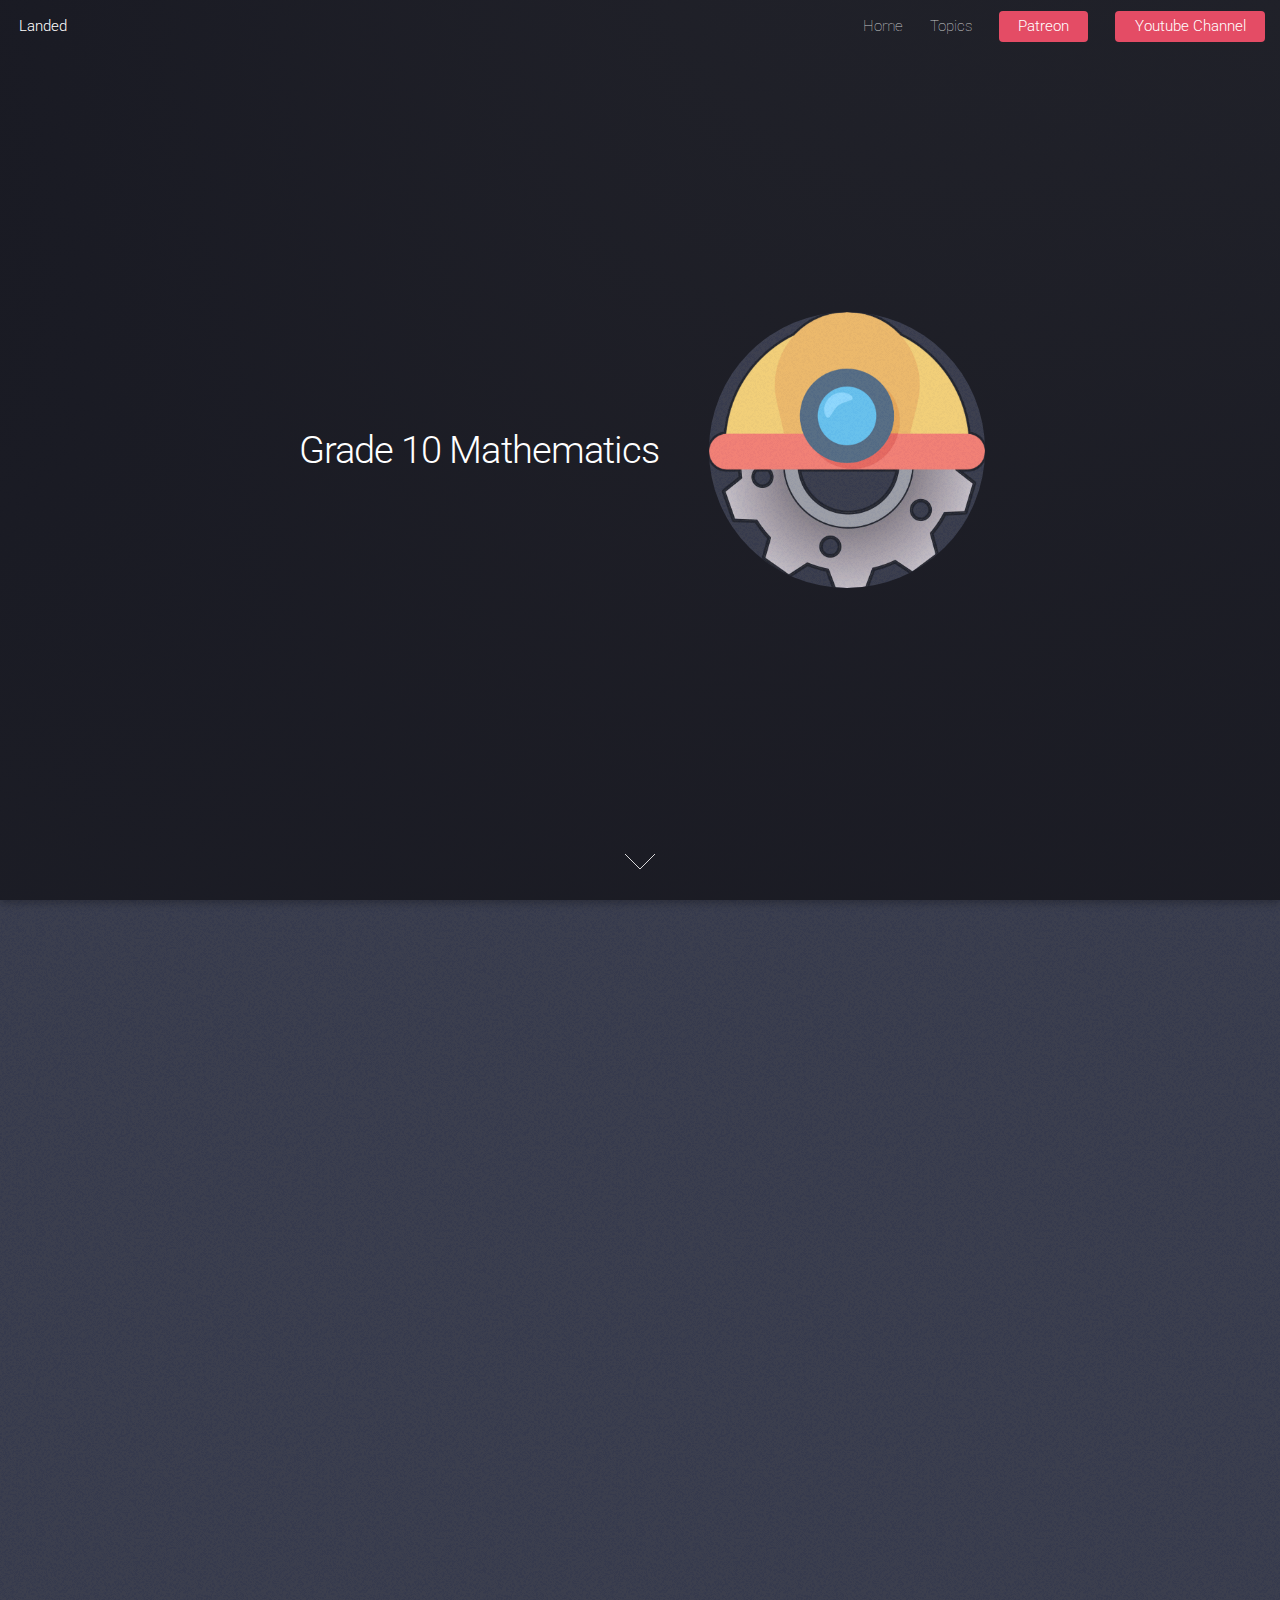
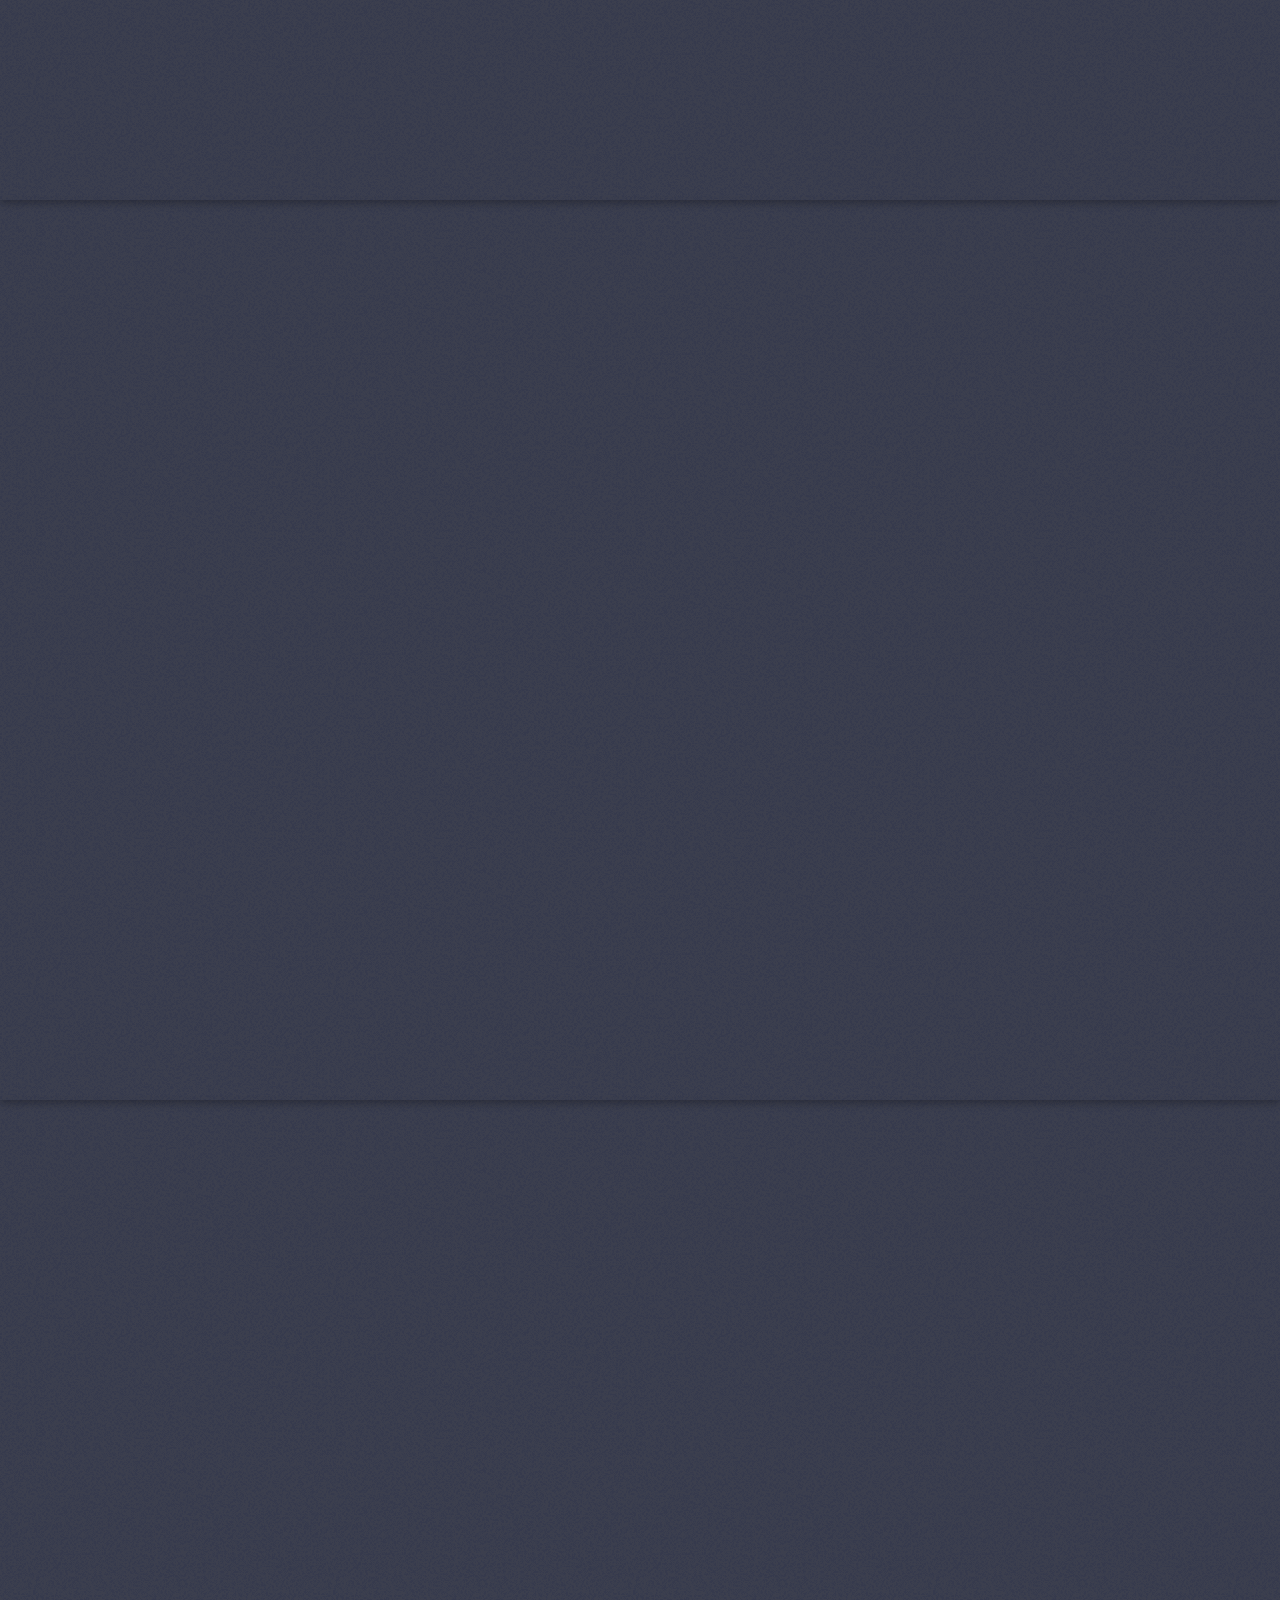
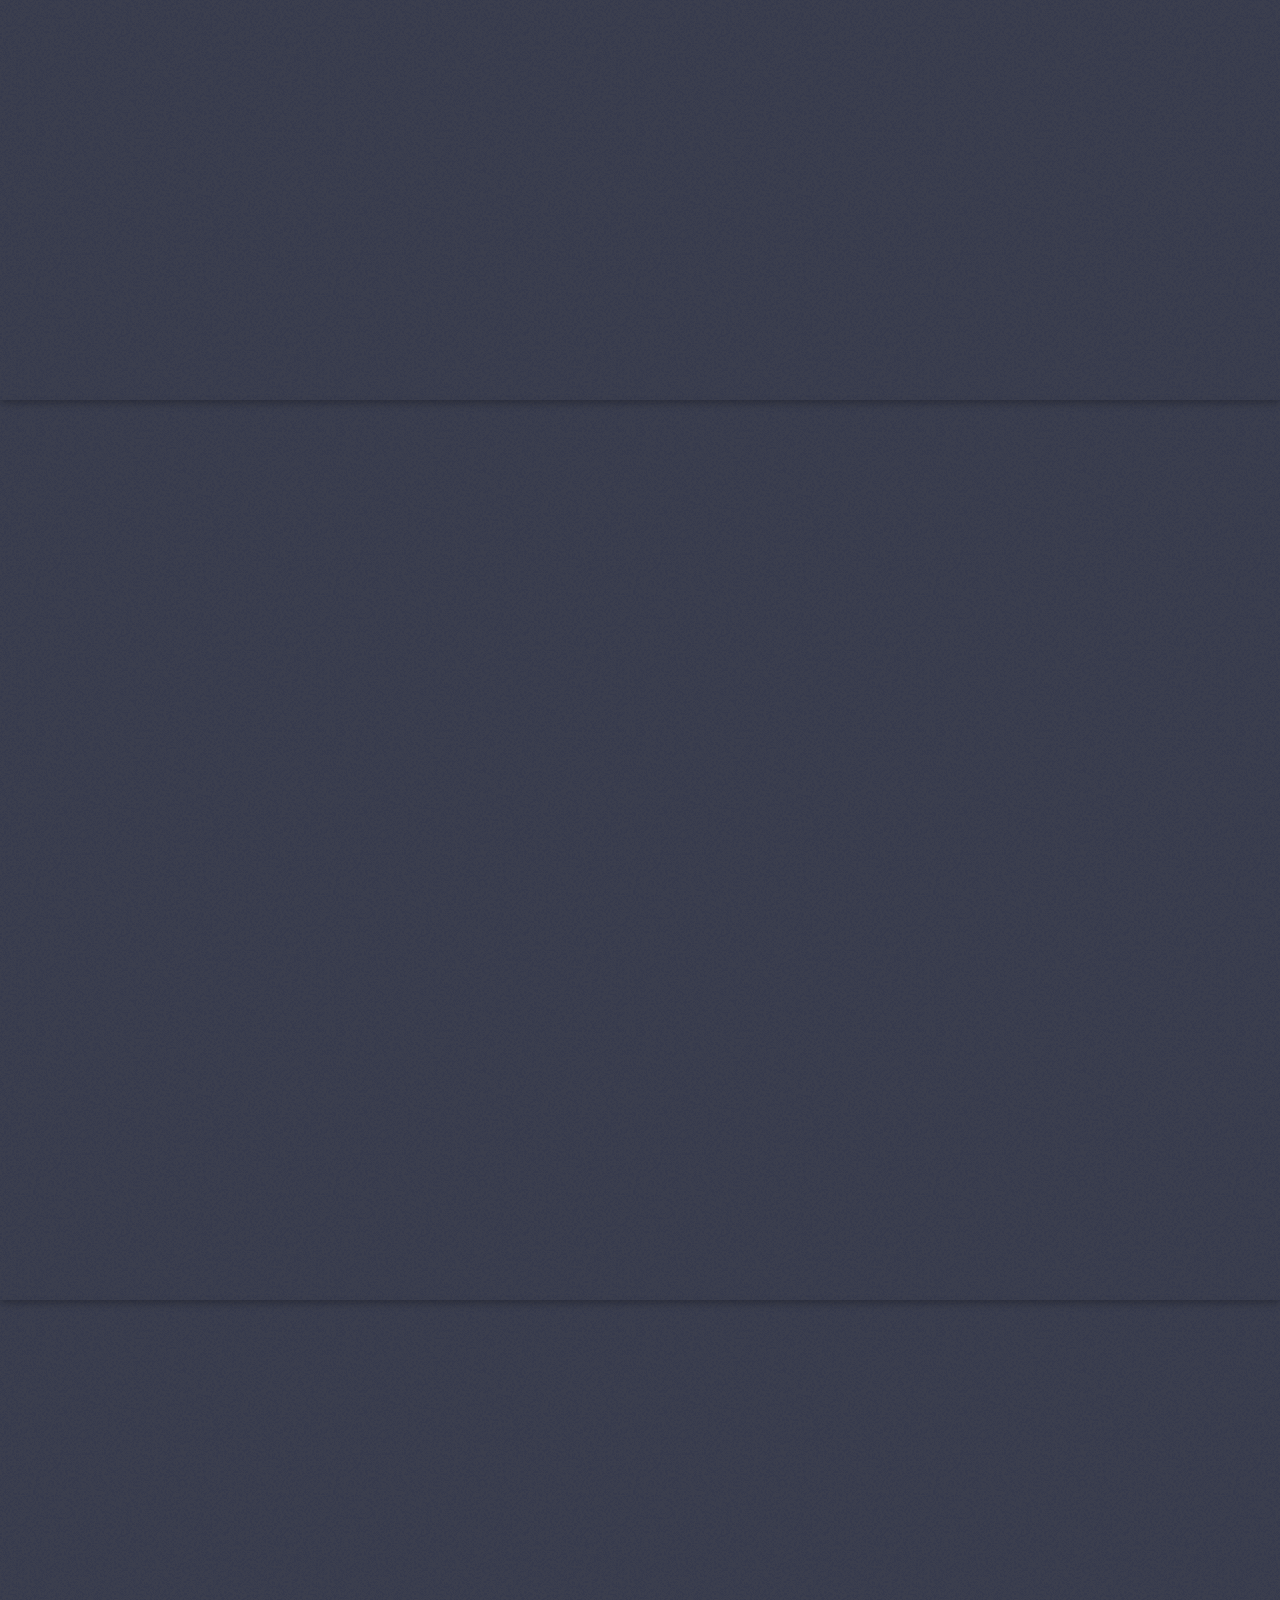
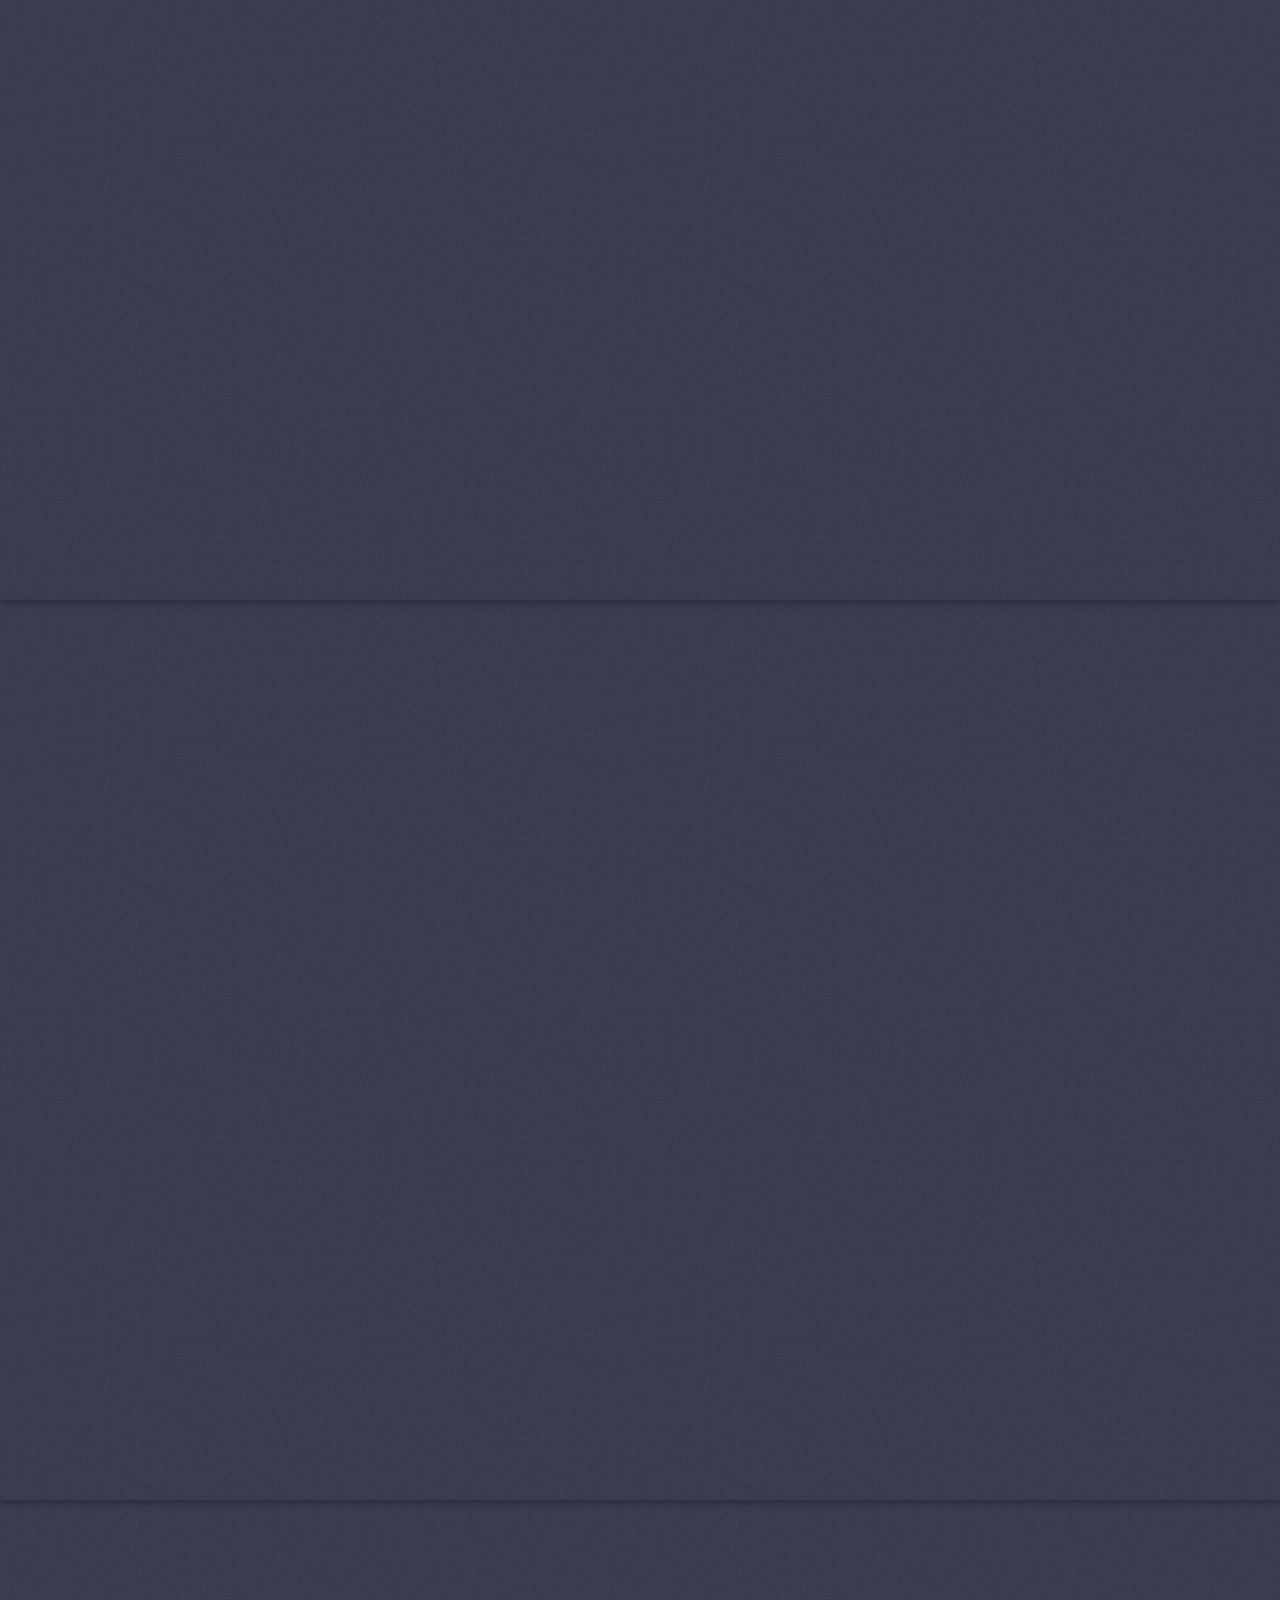
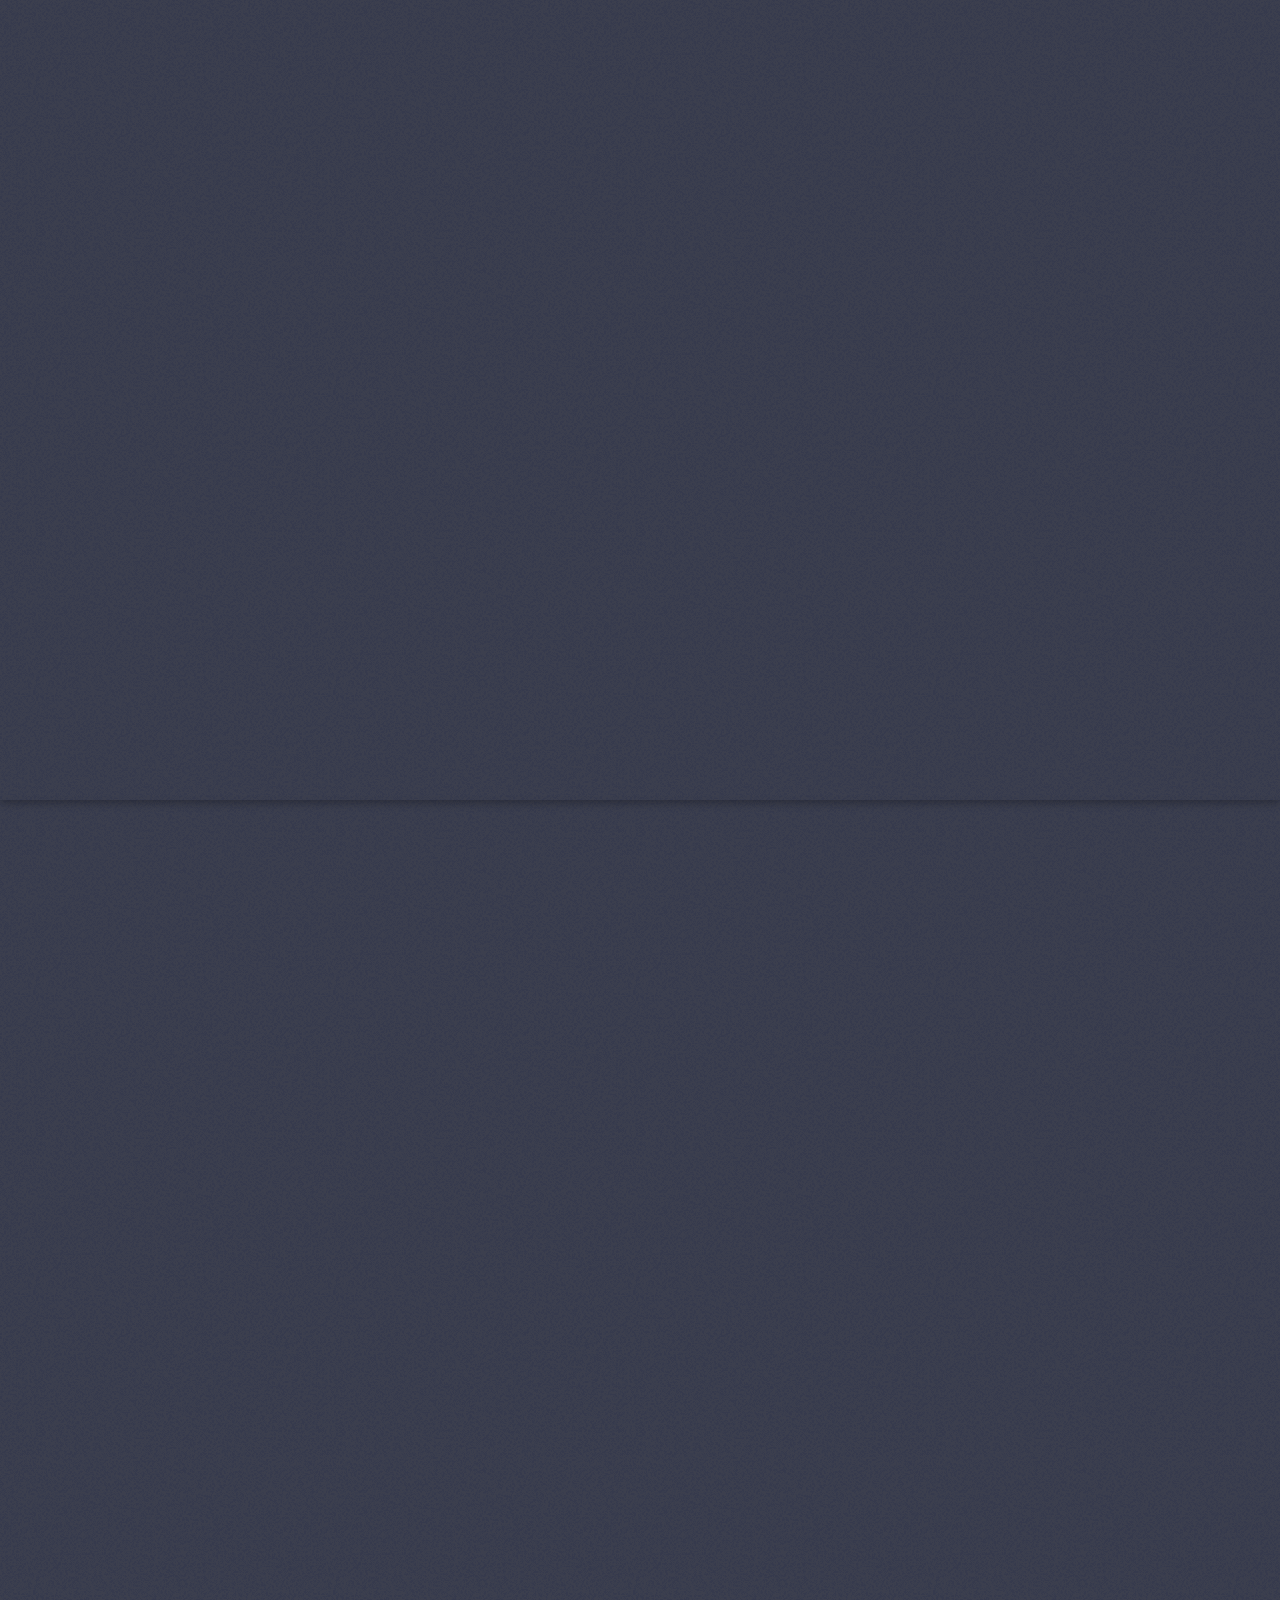
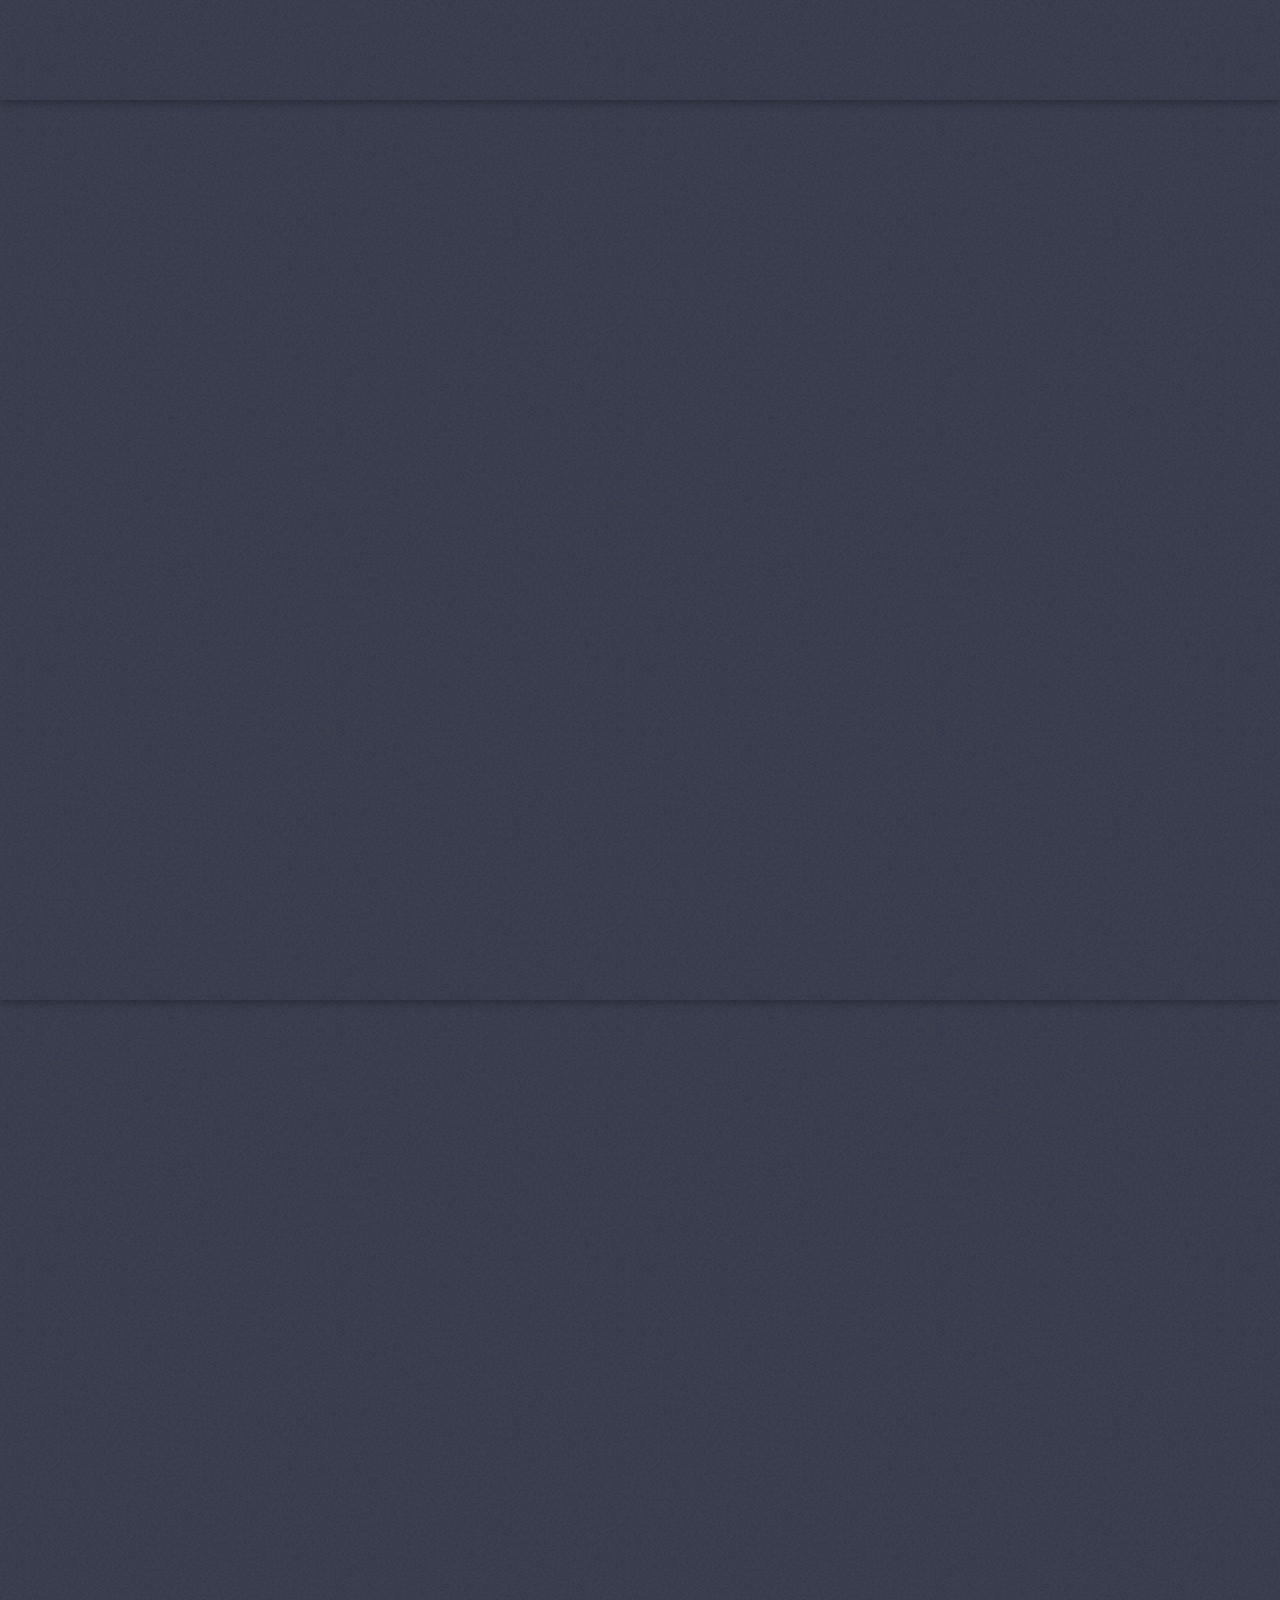
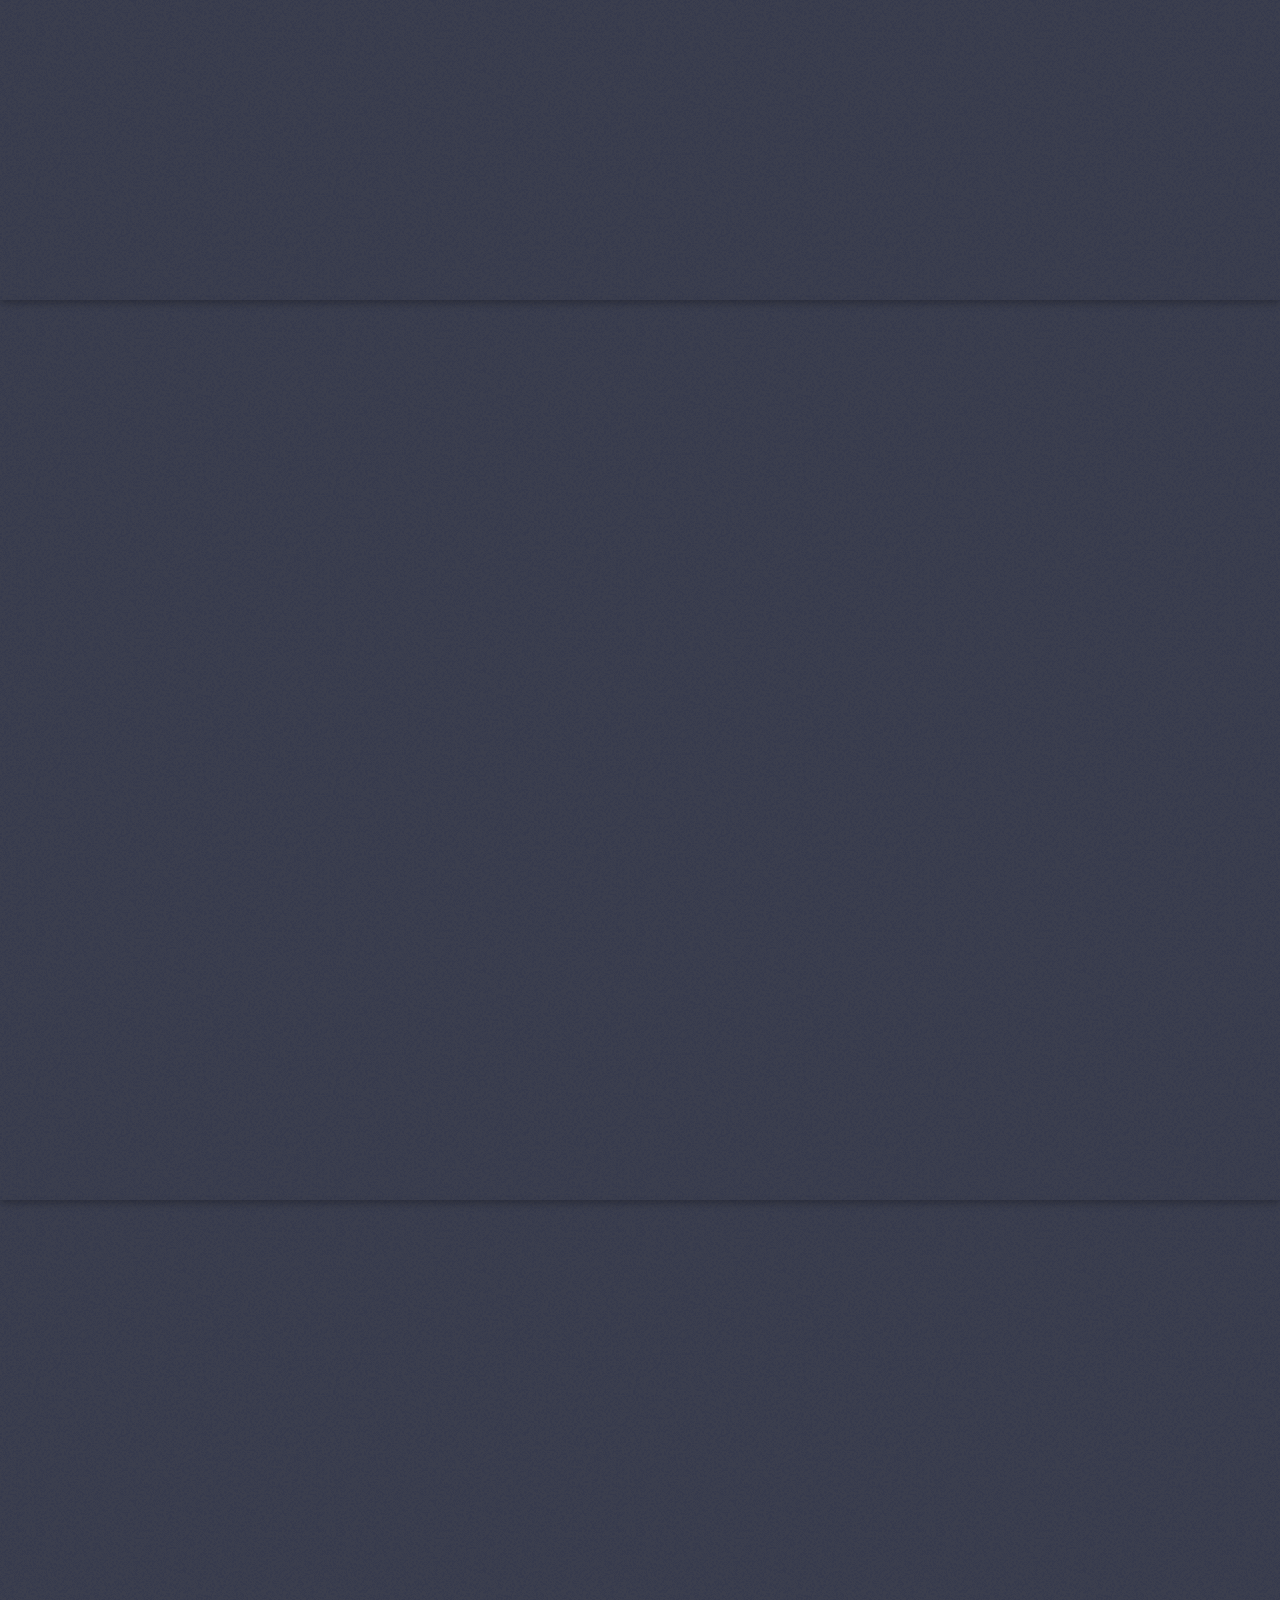
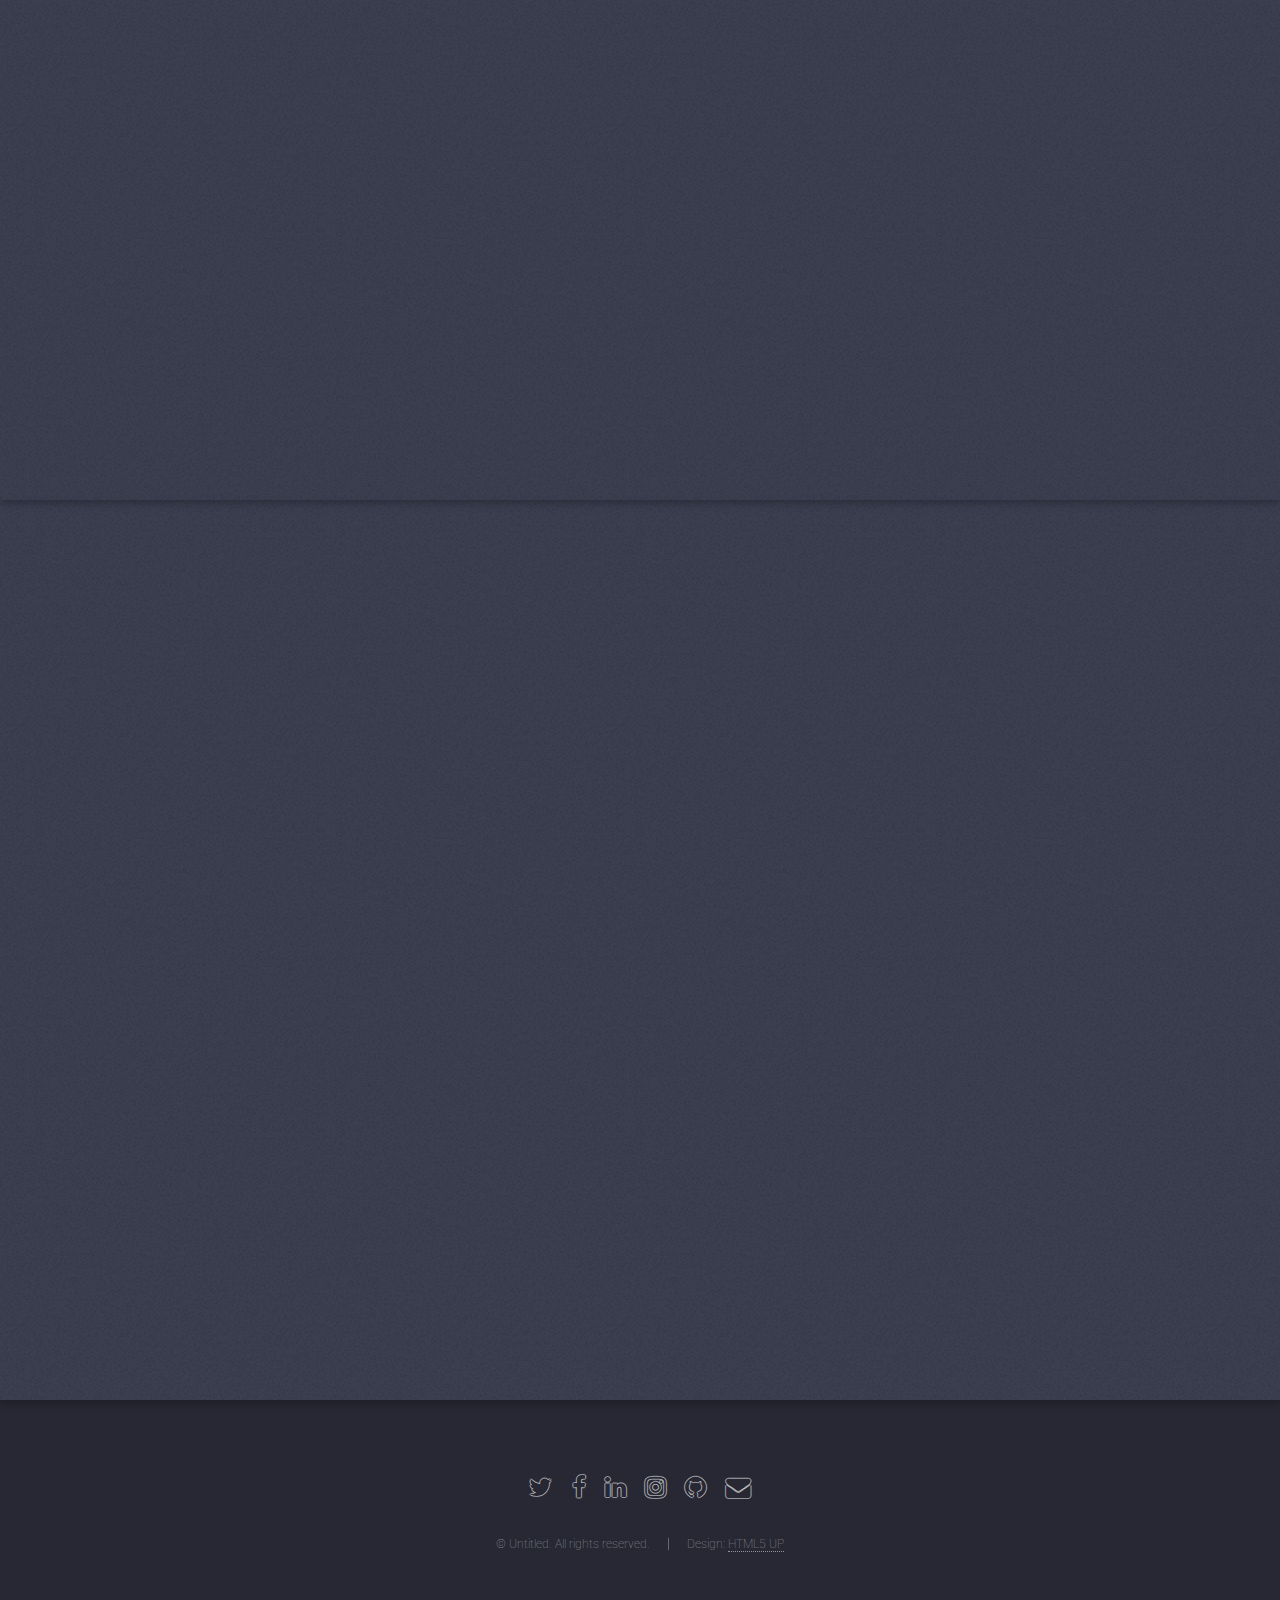
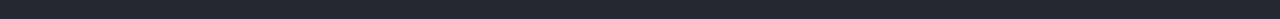
<file: grade10math.html>
<!DOCTYPE HTML>
<!--
	Landed by HTML5 UP
	html5up.net | @ajlkn
	Free for personal and commercial use under the CCA 3.0 license (html5up.net/license)
-->
<html>
	<head>
		<title>Engineering Derived</title>
		<meta charset="utf-8" />
		<meta name="viewport" content="width=device-width, initial-scale=1"/>
		<!--[if lte IE 8]><script src="assets/js/ie/html5shiv.js"></script><![endif]-->
		<link rel="stylesheet" href="assets/css/main.css"/>
		<!--[if lte IE 9]><link rel="stylesheet" href="assets/css/ie9.css" /><![endif]-->
		<!--[if lte IE 8]><link rel="stylesheet" href="assets/css/ie8.css" /><![endif]-->
		<link rel="icon" href="images/logo.png"/>
	</head>
	<body class="landing">
		<div id="page-wrapper">

			<!-- Header -->
				<header id="header">
					<h1 id="logo"><a href="index.html">Landed</a></h1>
					<nav id="nav">
						<ul>
							<li><a href="index.html">Home</a></li>
							<li>
								<a href="#">Topics</a>
								<ul>
									<li>
										<a>Math</a>
										<ul>
											<li><a href="#">Grade 9</a></li>
											<li><a href="grade10math.html">Grade 10</a>
												<ul>
													<li><a href="#two" class="scrolly">Algebraic Expressions</a></li>
													<li><a href="#three" class="scrolly">Exponents</a></li>
													<li><a href="#four" class="scrolly">Numbers patterns</a></li>
													<li><a href="#five" class="scrolly">Equations and inequalities</a></li>
													<li><a href="#six" class="scrolly">Trigonometry</a></li>
													<li><a href="#seven" class="scrolly">Functions</a></li>
													<li><a href="#eight" class="scrolly">Euclidean geometry</a></li>
													<li><a href="#nine" class="scrolly">Analytical geometry</a></li>
													<li><a href="#ten" class="scrolly">Finance and growth</a></li>
													<li><a href="#eleven" class="scrolly">Statistics</a></li>
													<li><a href="#twelve" class="scrolly">Measurements</a></li>
													<li><a href="#thirteen" class="scrolly">Probability</a></li>
												</ul>
											</li>
											<li><a href="#">Grade 11</a></li>
											<li><a href="#">Grade 12</a></li>
										</ul>
									</li>
									<li><a href="#">Physics</a></li>
									<li><a href="#">Engineering!</a></li>
									<li><a href="#">Miscellaneous</a></li>
								</ul>
							</li>
							<li><a href="#" class="button special">Patreon</a></li>
							<li><a href="https://www.youtube.com/channel/UC1awhSrxP0SY7M-o9RfvnsA?view_as=subscriber" class="button special">Youtube Channel</a></li>
						</ul>
					</nav>
				</header>

			<!-- Banner -->
				<section id="banner">
					<div class="content">
						<header>
							<h2>Grade 10 Mathematics</h2>
						</header>
						<span class="image"><img src="images/logo.png" alt="" /></span>
					</div>
					<a href="#one" class="goto-next scrolly">Next</a>
				</section>

			<!-- One -->
				<section id="one" class="spotlight style1 bottom">
					<span class="image fit main"><img src="images/pic02.jpg" alt="" /></span>
					<div class="content">
						<div class="container">
							<div class="row">
								<div class="4u 12u$(medium)">
									<header>
										<h2>Many chapters LOL</h2>
										<p>scroll through the page to browse all chapters or click on them to the right</p>
									</header>
								</div>
								<div class="4u 12u$(medium)">
									<ul>
										<li><a href="#two" class="scrolly">Algebraic Expressions</a></li>
										<li><a href="#three" class="scrolly">Exponents</a></li>
										<li><a href="#four" class="scrolly">Numbers patterns</a></li>
										<li><a href="#five" class="scrolly">Equations and inequalities</a></li>
										<li><a href="#six" class="scrolly">Trigonometry</a></li>
										<li><a href="#seven" class="scrolly">Functions</a></li>
									</ul>
								</div>
								<div class="4u$ 12u$(medium)">
									<ul>
										<li><a href="#eight" class="scrolly">Euclidean geometry</a></li>
										<li><a href="#nine" class="scrolly">Analytical geometry</a></li>
										<li><a href="#ten" class="scrolly">Finance and growth</a></li>
										<li><a href="#eleven" class="scrolly">Statistics</a></li>
										<li><a href="#twelve" class="scrolly">Measurements</a></li>
										<li><a href="#thirteen" class="scrolly">Probability</a></li>
									</ul>
								</div>
							</div>
						</div>
					</div>
					<a href="#two" class="goto-next scrolly">Next</a>
				</section>

			<!-- Two -->
				<section id="two" class="spotlight style2 right">
					<span class="image fit main"><img src="images/pic03.jpg" alt="" /></span>
					<div class="content">
						<header>
							<h2>Algebraic Expressions</h2>
							<p>#</p>
						</header>
						<p>#</p>
						<ul class="actions">
							<li><a href="#" class="button">Learn More</a></li>
						</ul>
					</div>
					<a href="#three" class="goto-next scrolly">Next</a>
				</section>

			<!-- Three -->
				<section id="three" class="spotlight style3 left">
					<span class="image fit main bottom"><img src="images/pic04.jpg" alt="" /></span>
					<div class="content">
						<header>
							<h2>Exponents</h2>
							<p>#</p>
						</header>
						<p>#</p>
						<ul class="actions">
							<li><a href="#" class="button">Learn More</a></li>
						</ul>
					</div>
					<a href="#four" class="goto-next scrolly">Next</a>
				</section>
				
			<!-- Four -->
				<section id="four" class="spotlight style2 right">
					<span class="image fit main bottom"><img src="images/pic04.jpg" alt="" /></span>
					<div class="content">
						<header>
							<h2>Numbers patterns</h2>
							<p>#</p>
						</header>
						<p>#</p>
						<ul class="actions">
							<li><a href="#" class="button">Learn More</a></li>
						</ul>
					</div>
					<a href="#five" class="goto-next scrolly">Next</a>
				</section>
				
			<!-- Five -->
				<section id="five" class="spotlight style3 left">
					<span class="image fit main bottom"><img src="images/pic04.jpg" alt="" /></span>
					<div class="content">
						<header>
							<h2>Equations and inequalities</h2>
							<p>#</p>
						</header>
						<p>#</p>
						<ul class="actions">
							<li><a href="#" class="button">Learn More</a></li>
						</ul>
					</div>
					<a href="#six" class="goto-next scrolly">Next</a>
				</section>
				
			<!-- Six -->
				<section id="six" class="spotlight style2 right">
					<span class="image fit main bottom"><img src="images/pic04.jpg" alt="" /></span>
					<div class="content">
						<header>
							<h2>Trigonometry</h2>
							<p>#</p>
						</header>
						<p>#</p>
						<ul class="actions">
							<li><a href="#" class="button">Learn More</a></li>
						</ul>
					</div>
					<a href="#seven" class="goto-next scrolly">Next</a>
				</section>
				
			<!-- Seven -->
				<section id="seven" class="spotlight style3 left">
					<span class="image fit main bottom"><img src="images/pic04.jpg" alt="" /></span>
					<div class="content">
						<header>
							<h2>Functions</h2>
							<p>#</p>
						</header>
						<p>#</p>
						<ul class="actions">
							<li><a href="#" class="button">Learn More</a></li>
						</ul>
					</div>
					<a href="#eight" class="goto-next scrolly">Next</a>
				</section>
				
			<!-- Eight -->
				<section id="eight" class="spotlight style2 right">
					<span class="image fit main bottom"><img src="images/pic04.jpg" alt="" /></span>
					<div class="content">
						<header>
							<h2>Euclidean geometry</h2>
							<p>#</p>
						</header>
						<p>#</p>
						<ul class="actions">
							<li><a href="#" class="button">Learn More</a></li>
						</ul>
					</div>
					<a href="#nine" class="goto-next scrolly">Next</a>
				</section>
				
			<!-- Nine -->
				<section id="nine" class="spotlight style3 left">
					<span class="image fit main bottom"><img src="images/pic04.jpg" alt="" /></span>
					<div class="content">
						<header>
							<h2>Analytical geometry</h2>
							<p>#</p>
						</header>
						<p>#</p>
						<ul class="actions">
							<li><a href="#" class="button">Learn More</a></li>
						</ul>
					</div>
					<a href="#ten" class="goto-next scrolly">Next</a>
				</section>
				
			<!-- Ten -->
				<section id="ten" class="spotlight style2 right">
					<span class="image fit main bottom"><img src="images/pic04.jpg" alt="" /></span>
					<div class="content">
						<header>
							<h2>Finance and growth</h2>
							<p>#</p>
						</header>
						<p>#</p>
						<ul class="actions">
							<li><a href="#" class="button">Learn More</a></li>
						</ul>
					</div>
					<a href="#eleven" class="goto-next scrolly">Next</a>
				</section>
			
			<!-- Eleven -->
				<section id="eleven" class="spotlight style3 left">
					<span class="image fit main bottom"><img src="images/pic04.jpg" alt="" /></span>
					<div class="content">
						<header>
							<h2>Statistics</h2>
							<p>#</p>
						</header>
						<p>#</p>
						<ul class="actions">
							<li><a href="#" class="button">Learn More</a></li>
						</ul>
					</div>
					<a href="#twelve" class="goto-next scrolly">Next</a>
				</section>
				
			<!-- Twelve -->
				<section id="twelve" class="spotlight style2 right">
					<span class="image fit main bottom"><img src="images/pic04.jpg" alt="" /></span>
					<div class="content">
						<header>
							<h2>Measurements</h2>
							<p>#</p>
						</header>
						<p>#</p>
						<ul class="actions">
							<li><a href="#" class="button">Learn More</a></li>
						</ul>
					</div>
					<a href="#thirteen" class="goto-next scrolly">Next</a>
				</section>
			
			<!-- Thirteen -->
				<section id="thirteen" class="spotlight style3 left">
					<span class="image fit main bottom"><img src="images/pic04.jpg" alt="" /></span>
					<div class="content">
						<header>
							<h2>Probability</h2>
							<p>#</p>
						</header>
						<p>#</p>
						<ul class="actions">
							<li><a href="#" class="button">Learn More</a></li>
						</ul>
					</div>
					<a href="#footer" class="goto-next scrolly">Next</a>
				</section>
			
			<!-- Footer -->
				<footer id="footer">
					<ul class="icons">
						<li><a href="#" class="icon alt fa-twitter"><span class="label">Twitter</span></a></li>
						<li><a href="#" class="icon alt fa-facebook"><span class="label">Facebook</span></a></li>
						<li><a href="#" class="icon alt fa-linkedin"><span class="label">LinkedIn</span></a></li>
						<li><a href="#" class="icon alt fa-instagram"><span class="label">Instagram</span></a></li>
						<li><a href="#" class="icon alt fa-github"><span class="label">GitHub</span></a></li>
						<li><a href="#" class="icon alt fa-envelope"><span class="label">Email</span></a></li>
					</ul>
					<ul class="copyright">
						<li>&copy; Untitled. All rights reserved.</li><li>Design: <a href="http://html5up.net">HTML5 UP</a></li>
					</ul>
				</footer>

		</div>

		<!-- Scripts -->
			<script src="assets/js/jquery.min.js"></script>
			<script src="assets/js/jquery.scrolly.min.js"></script>
			<script src="assets/js/jquery.dropotron.min.js"></script>
			<script src="assets/js/jquery.scrollex.min.js"></script>
			<script src="assets/js/skel.min.js"></script>
			<script src="assets/js/util.js"></script>
			<!--[if lte IE 8]><script src="assets/js/ie/respond.min.js"></script><![endif]-->
			<script src="assets/js/main.js"></script>

	</body>
</html>
</file>
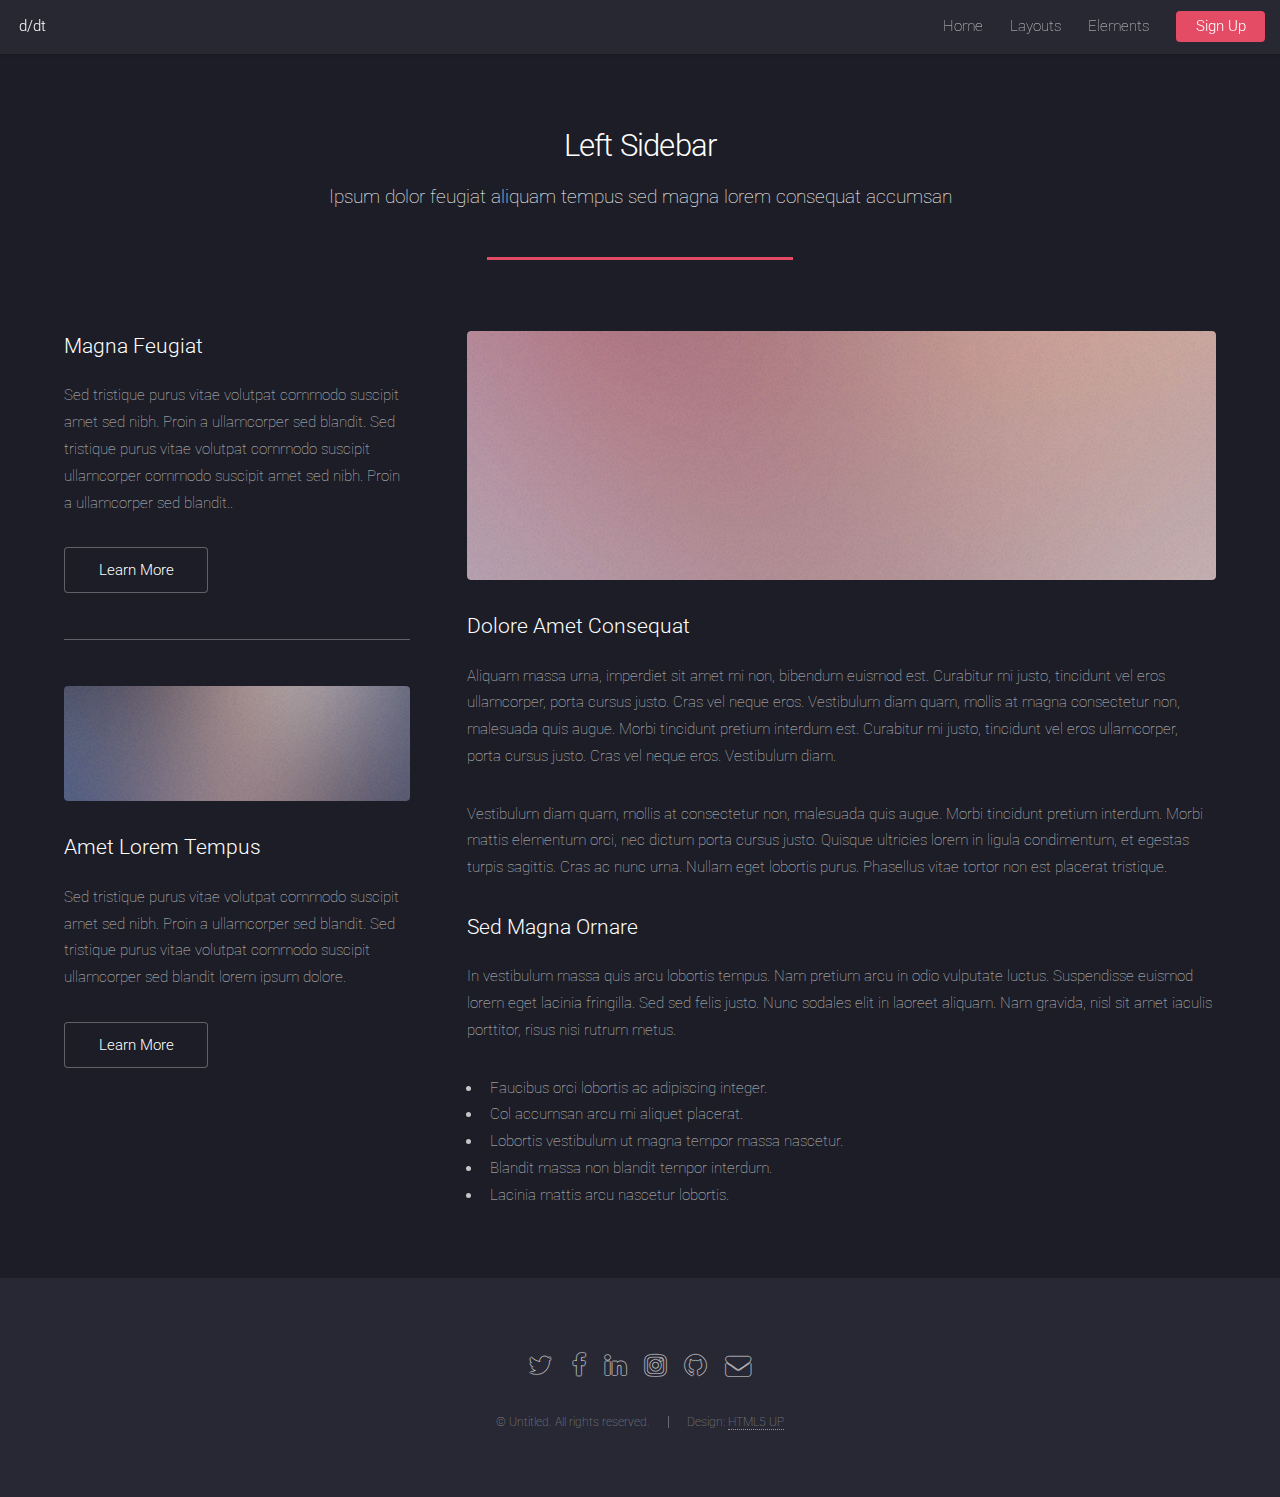
<file: left-sidebar.html>
<!DOCTYPE HTML>
<!--
	Landed by HTML5 UP
	html5up.net | @ajlkn
	Free for personal and commercial use under the CCA 3.0 license (html5up.net/license)
-->
<html>
	<head>
		<title>Left Sidebar - Engineering Derived!</title>
		<meta charset="utf-8" />
		<meta name="viewport" content="width=device-width, initial-scale=1" />
		<!--[if lte IE 8]><script src="assets/js/ie/html5shiv.js"></script><![endif]-->
		<link rel="stylesheet" href="assets/css/main.css" />
		<!--[if lte IE 9]><link rel="stylesheet" href="assets/css/ie9.css" /><![endif]-->
		<!--[if lte IE 8]><link rel="stylesheet" href="assets/css/ie8.css" /><![endif]-->
	</head>
	<body>
		<div id="page-wrapper">

			<!-- Header -->
				<header id="header">
					<h1 id="logo"><a href="index.html">d/dt</a></h1>
					<nav id="nav">
						<ul>
							<li><a href="index.html">Home</a></li>
							<li>
								<a href="#">Layouts</a>
								<ul>
									<li><a href="left-sidebar.html">Left Sidebar</a></li>
									<li><a href="right-sidebar.html">Right Sidebar</a></li>
									<li><a href="no-sidebar.html">No Sidebar</a></li>
									<li>
										<a href="#">Submenu</a>
										<ul>
											<li><a href="#">Option 1</a></li>
											<li><a href="#">Option 2</a></li>
											<li><a href="#">Option 3</a></li>
											<li><a href="#">Option 4</a></li>
										</ul>
									</li>
								</ul>
							</li>
							<li><a href="elements.html">Elements</a></li>
							<li><a href="#" class="button special">Sign Up</a></li>
						</ul>
					</nav>
				</header>

			<!-- Main -->
				<div id="main" class="wrapper style1">
					<div class="container">
						<header class="major">
							<h2>Left Sidebar</h2>
							<p>Ipsum dolor feugiat aliquam tempus sed magna lorem consequat accumsan</p>
						</header>
						<div class="row 150%">
							<div class="4u 12u$(medium)">

								<!-- Sidebar -->
									<section id="sidebar">
										<section>
											<h3>Magna Feugiat</h3>
											<p>Sed tristique purus vitae volutpat commodo suscipit amet sed nibh. Proin a ullamcorper sed blandit. Sed tristique purus vitae volutpat commodo suscipit ullamcorper commodo suscipit amet sed nibh. Proin a ullamcorper sed blandit..</p>
											<footer>
												<ul class="actions">
													<li><a href="#" class="button">Learn More</a></li>
												</ul>
											</footer>
										</section>
										<hr />
										<section>
											<a href="#" class="image fit"><img src="images/pic06.jpg" alt="" /></a>
											<h3>Amet Lorem Tempus</h3>
											<p>Sed tristique purus vitae volutpat commodo suscipit amet sed nibh. Proin a ullamcorper sed blandit. Sed tristique purus vitae volutpat commodo suscipit ullamcorper sed blandit lorem ipsum dolore.</p>
											<footer>
												<ul class="actions">
													<li><a href="#" class="button">Learn More</a></li>
												</ul>
											</footer>
										</section>
									</section>

							</div>
							<div class="8u$ 12u$(medium) important(medium)">

								<!-- Content -->
									<section id="content">
										<a href="#" class="image fit"><img src="images/pic05.jpg" alt="" /></a>
										<h3>Dolore Amet Consequat</h3>
										<p>Aliquam massa urna, imperdiet sit amet mi non, bibendum euismod est. Curabitur mi justo, tincidunt vel eros ullamcorper, porta cursus justo. Cras vel neque eros. Vestibulum diam quam, mollis at magna consectetur non, malesuada quis augue. Morbi tincidunt pretium interdum est. Curabitur mi justo, tincidunt vel eros ullamcorper, porta cursus justo. Cras vel neque eros. Vestibulum diam.</p>
										<p>Vestibulum diam quam, mollis at consectetur non, malesuada quis augue. Morbi tincidunt pretium interdum. Morbi mattis elementum orci, nec dictum porta cursus justo. Quisque ultricies lorem in ligula condimentum, et egestas turpis sagittis. Cras ac nunc urna. Nullam eget lobortis purus. Phasellus vitae tortor non est placerat tristique.</p>
										<h3>Sed Magna Ornare</h3>
										<p>In vestibulum massa quis arcu lobortis tempus. Nam pretium arcu in odio vulputate luctus. Suspendisse euismod lorem eget lacinia fringilla. Sed sed felis justo. Nunc sodales elit in laoreet aliquam. Nam gravida, nisl sit amet iaculis porttitor, risus nisi rutrum metus.</p>
										<ul>
											<li>Faucibus orci lobortis ac adipiscing integer.</li>
											<li>Col accumsan arcu mi aliquet placerat.</li>
											<li>Lobortis vestibulum ut magna tempor massa nascetur.</li>
											<li>Blandit massa non blandit tempor interdum.</li>
											<li>Lacinia mattis arcu nascetur lobortis.</li>
										</ul>
									</section>

							</div>
						</div>
					</div>
				</div>

			<!-- Footer -->
				<footer id="footer">
					<ul class="icons">
						<li><a href="#" class="icon alt fa-twitter"><span class="label">Twitter</span></a></li>
						<li><a href="#" class="icon alt fa-facebook"><span class="label">Facebook</span></a></li>
						<li><a href="#" class="icon alt fa-linkedin"><span class="label">LinkedIn</span></a></li>
						<li><a href="#" class="icon alt fa-instagram"><span class="label">Instagram</span></a></li>
						<li><a href="#" class="icon alt fa-github"><span class="label">GitHub</span></a></li>
						<li><a href="#" class="icon alt fa-envelope"><span class="label">Email</span></a></li>
					</ul>
					<ul class="copyright">
						<li>&copy; Untitled. All rights reserved.</li><li>Design: <a href="http://html5up.net">HTML5 UP</a></li>
					</ul>
				</footer>

		</div>

		<!-- Scripts -->
			<script src="assets/js/jquery.min.js"></script>
			<script src="assets/js/jquery.scrolly.min.js"></script>
			<script src="assets/js/jquery.dropotron.min.js"></script>
			<script src="assets/js/jquery.scrollex.min.js"></script>
			<script src="assets/js/skel.min.js"></script>
			<script src="assets/js/util.js"></script>
			<!--[if lte IE 8]><script src="assets/js/ie/respond.min.js"></script><![endif]-->
			<script src="assets/js/main.js"></script>

	</body>
</html>
</file>
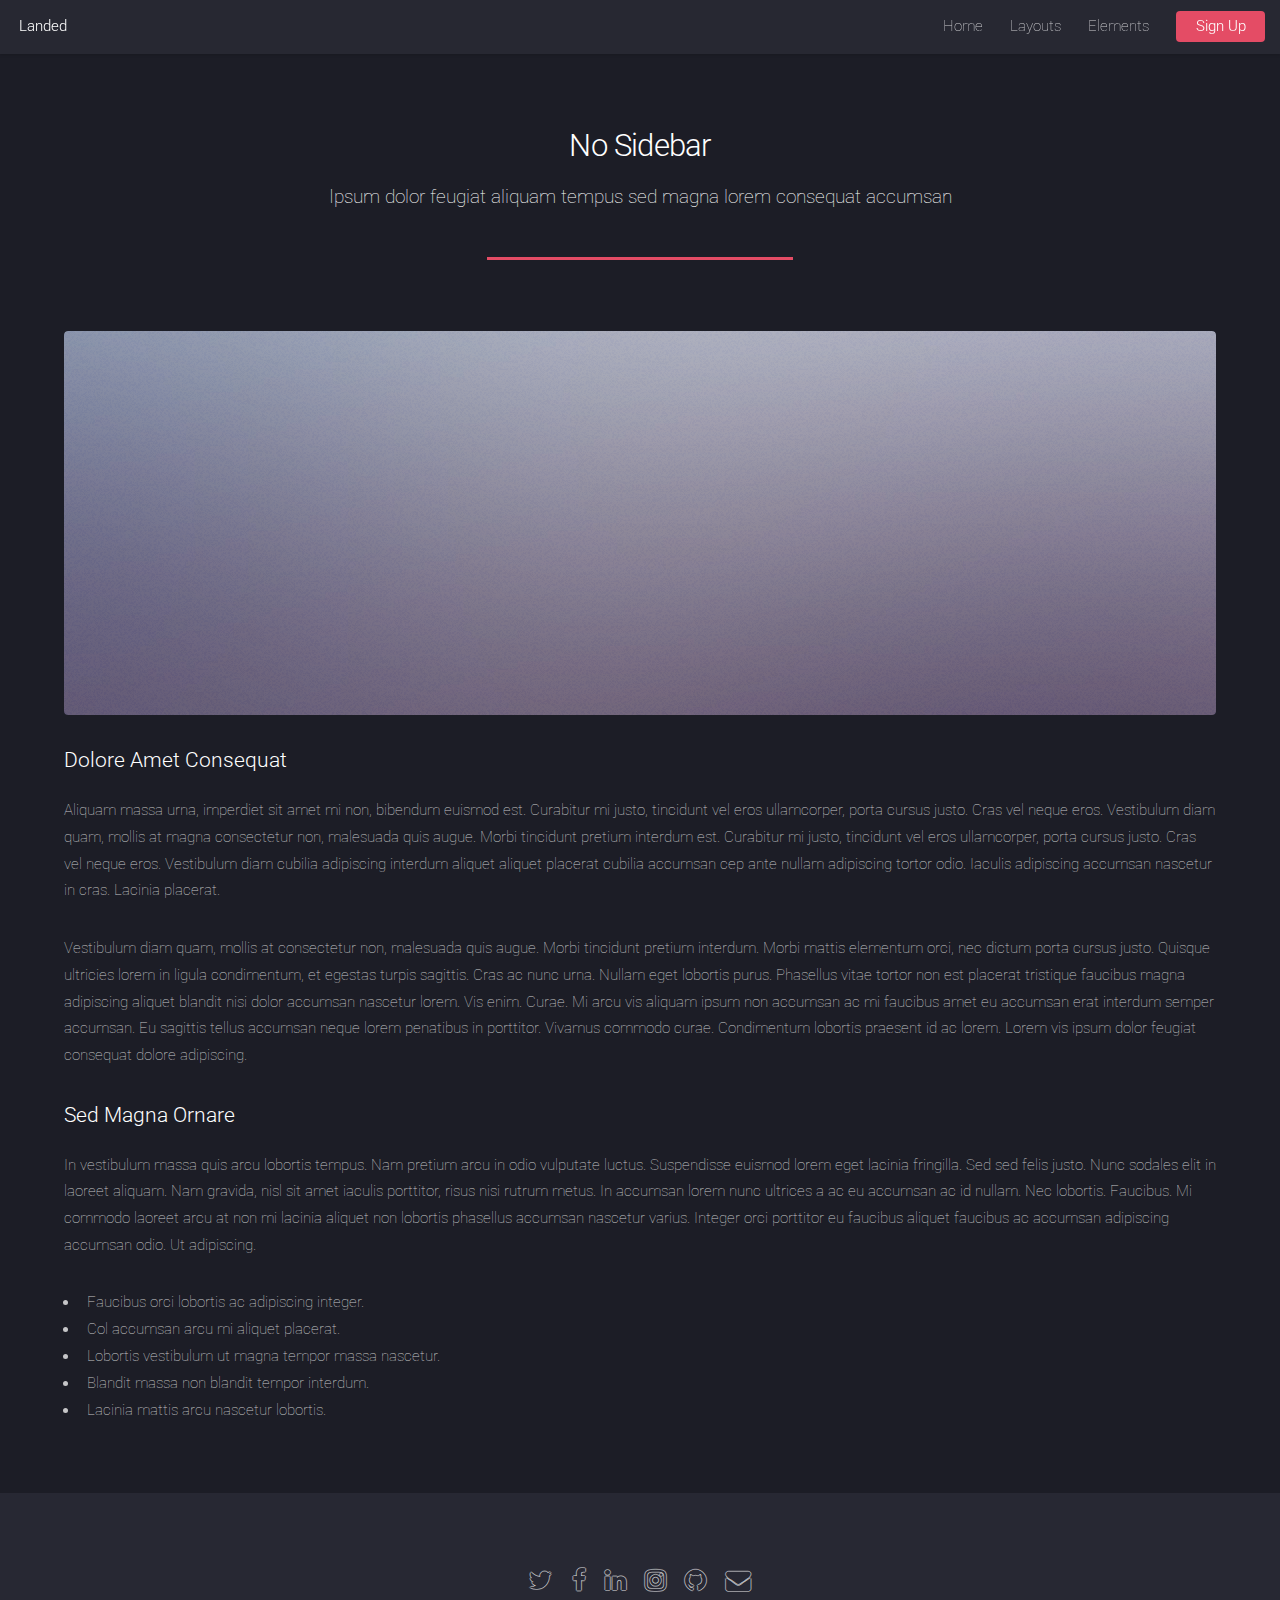
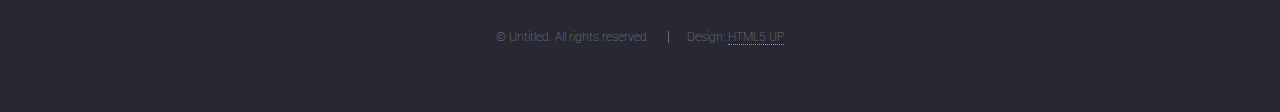
<file: no-sidebar.html>
<!DOCTYPE HTML>
<!--
	Landed by HTML5 UP
	html5up.net | @ajlkn
	Free for personal and commercial use under the CCA 3.0 license (html5up.net/license)
-->
<html>
	<head>
		<title>No Sidebar - Landed by HTML5 UP</title>
		<meta charset="utf-8" />
		<meta name="viewport" content="width=device-width, initial-scale=1" />
		<!--[if lte IE 8]><script src="assets/js/ie/html5shiv.js"></script><![endif]-->
		<link rel="stylesheet" href="assets/css/main.css" />
		<!--[if lte IE 9]><link rel="stylesheet" href="assets/css/ie9.css" /><![endif]-->
		<!--[if lte IE 8]><link rel="stylesheet" href="assets/css/ie8.css" /><![endif]-->
	</head>
	<body>
		<div id="page-wrapper">

			<!-- Header -->
				<header id="header">
					<h1 id="logo"><a href="index.html">Landed</a></h1>
					<nav id="nav">
						<ul>
							<li><a href="index.html">Home</a></li>
							<li>
								<a href="#">Layouts</a>
								<ul>
									<li><a href="left-sidebar.html">Left Sidebar</a></li>
									<li><a href="right-sidebar.html">Right Sidebar</a></li>
									<li><a href="no-sidebar.html">No Sidebar</a></li>
									<li>
										<a href="#">Submenu</a>
										<ul>
											<li><a href="#">Option 1</a></li>
											<li><a href="#">Option 2</a></li>
											<li><a href="#">Option 3</a></li>
											<li><a href="#">Option 4</a></li>
										</ul>
									</li>
								</ul>
							</li>
							<li><a href="elements.html">Elements</a></li>
							<li><a href="#" class="button special">Sign Up</a></li>
						</ul>
					</nav>
				</header>

			<!-- Main -->
				<div id="main" class="wrapper style1">
					<div class="container">
						<header class="major">
							<h2>No Sidebar</h2>
							<p>Ipsum dolor feugiat aliquam tempus sed magna lorem consequat accumsan</p>
						</header>

						<!-- Content -->
							<section id="content">
								<a href="#" class="image fit"><img src="images/pic07.jpg" alt="" /></a>
								<h3>Dolore Amet Consequat</h3>
								<p>Aliquam massa urna, imperdiet sit amet mi non, bibendum euismod est. Curabitur mi justo, tincidunt vel eros ullamcorper, porta cursus justo. Cras vel neque eros. Vestibulum diam quam, mollis at magna consectetur non, malesuada quis augue. Morbi tincidunt pretium interdum est. Curabitur mi justo, tincidunt vel eros ullamcorper, porta cursus justo. Cras vel neque eros. Vestibulum diam cubilia adipiscing interdum aliquet aliquet placerat cubilia accumsan cep ante nullam adipiscing tortor odio. Iaculis adipiscing accumsan nascetur in cras. Lacinia placerat.</p>
								<p>Vestibulum diam quam, mollis at consectetur non, malesuada quis augue. Morbi tincidunt pretium interdum. Morbi mattis elementum orci, nec dictum porta cursus justo. Quisque ultricies lorem in ligula condimentum, et egestas turpis sagittis. Cras ac nunc urna. Nullam eget lobortis purus. Phasellus vitae tortor non est placerat tristique faucibus magna adipiscing aliquet blandit nisi dolor accumsan nascetur lorem. Vis enim. Curae. Mi arcu vis aliquam ipsum non accumsan ac mi faucibus amet eu accumsan erat interdum semper accumsan. Eu sagittis tellus accumsan neque lorem penatibus in porttitor. Vivamus commodo curae. Condimentum lobortis praesent id ac lorem. Lorem vis ipsum dolor feugiat consequat dolore adipiscing.</p>
								<h3>Sed Magna Ornare</h3>
								<p>In vestibulum massa quis arcu lobortis tempus. Nam pretium arcu in odio vulputate luctus. Suspendisse euismod lorem eget lacinia fringilla. Sed sed felis justo. Nunc sodales elit in laoreet aliquam. Nam gravida, nisl sit amet iaculis porttitor, risus nisi rutrum metus. In accumsan lorem nunc ultrices a ac eu accumsan ac id nullam. Nec lobortis. Faucibus. Mi commodo laoreet arcu at non mi lacinia aliquet non lobortis phasellus accumsan nascetur varius. Integer orci porttitor eu faucibus aliquet faucibus ac accumsan adipiscing accumsan odio. Ut adipiscing.</p>
								<ul>
									<li>Faucibus orci lobortis ac adipiscing integer.</li>
									<li>Col accumsan arcu mi aliquet placerat.</li>
									<li>Lobortis vestibulum ut magna tempor massa nascetur.</li>
									<li>Blandit massa non blandit tempor interdum.</li>
									<li>Lacinia mattis arcu nascetur lobortis.</li>
								</ul>
							</section>

					</div>
				</div>

			<!-- Footer -->
				<footer id="footer">
					<ul class="icons">
						<li><a href="#" class="icon alt fa-twitter"><span class="label">Twitter</span></a></li>
						<li><a href="#" class="icon alt fa-facebook"><span class="label">Facebook</span></a></li>
						<li><a href="#" class="icon alt fa-linkedin"><span class="label">LinkedIn</span></a></li>
						<li><a href="#" class="icon alt fa-instagram"><span class="label">Instagram</span></a></li>
						<li><a href="#" class="icon alt fa-github"><span class="label">GitHub</span></a></li>
						<li><a href="#" class="icon alt fa-envelope"><span class="label">Email</span></a></li>
					</ul>
					<ul class="copyright">
						<li>&copy; Untitled. All rights reserved.</li><li>Design: <a href="http://html5up.net">HTML5 UP</a></li>
					</ul>
				</footer>

		</div>

		<!-- Scripts -->
			<script src="assets/js/jquery.min.js"></script>
			<script src="assets/js/jquery.scrolly.min.js"></script>
			<script src="assets/js/jquery.dropotron.min.js"></script>
			<script src="assets/js/jquery.scrollex.min.js"></script>
			<script src="assets/js/skel.min.js"></script>
			<script src="assets/js/util.js"></script>
			<!--[if lte IE 8]><script src="assets/js/ie/respond.min.js"></script><![endif]-->
			<script src="assets/js/main.js"></script>

	</body>
</html>
</file>
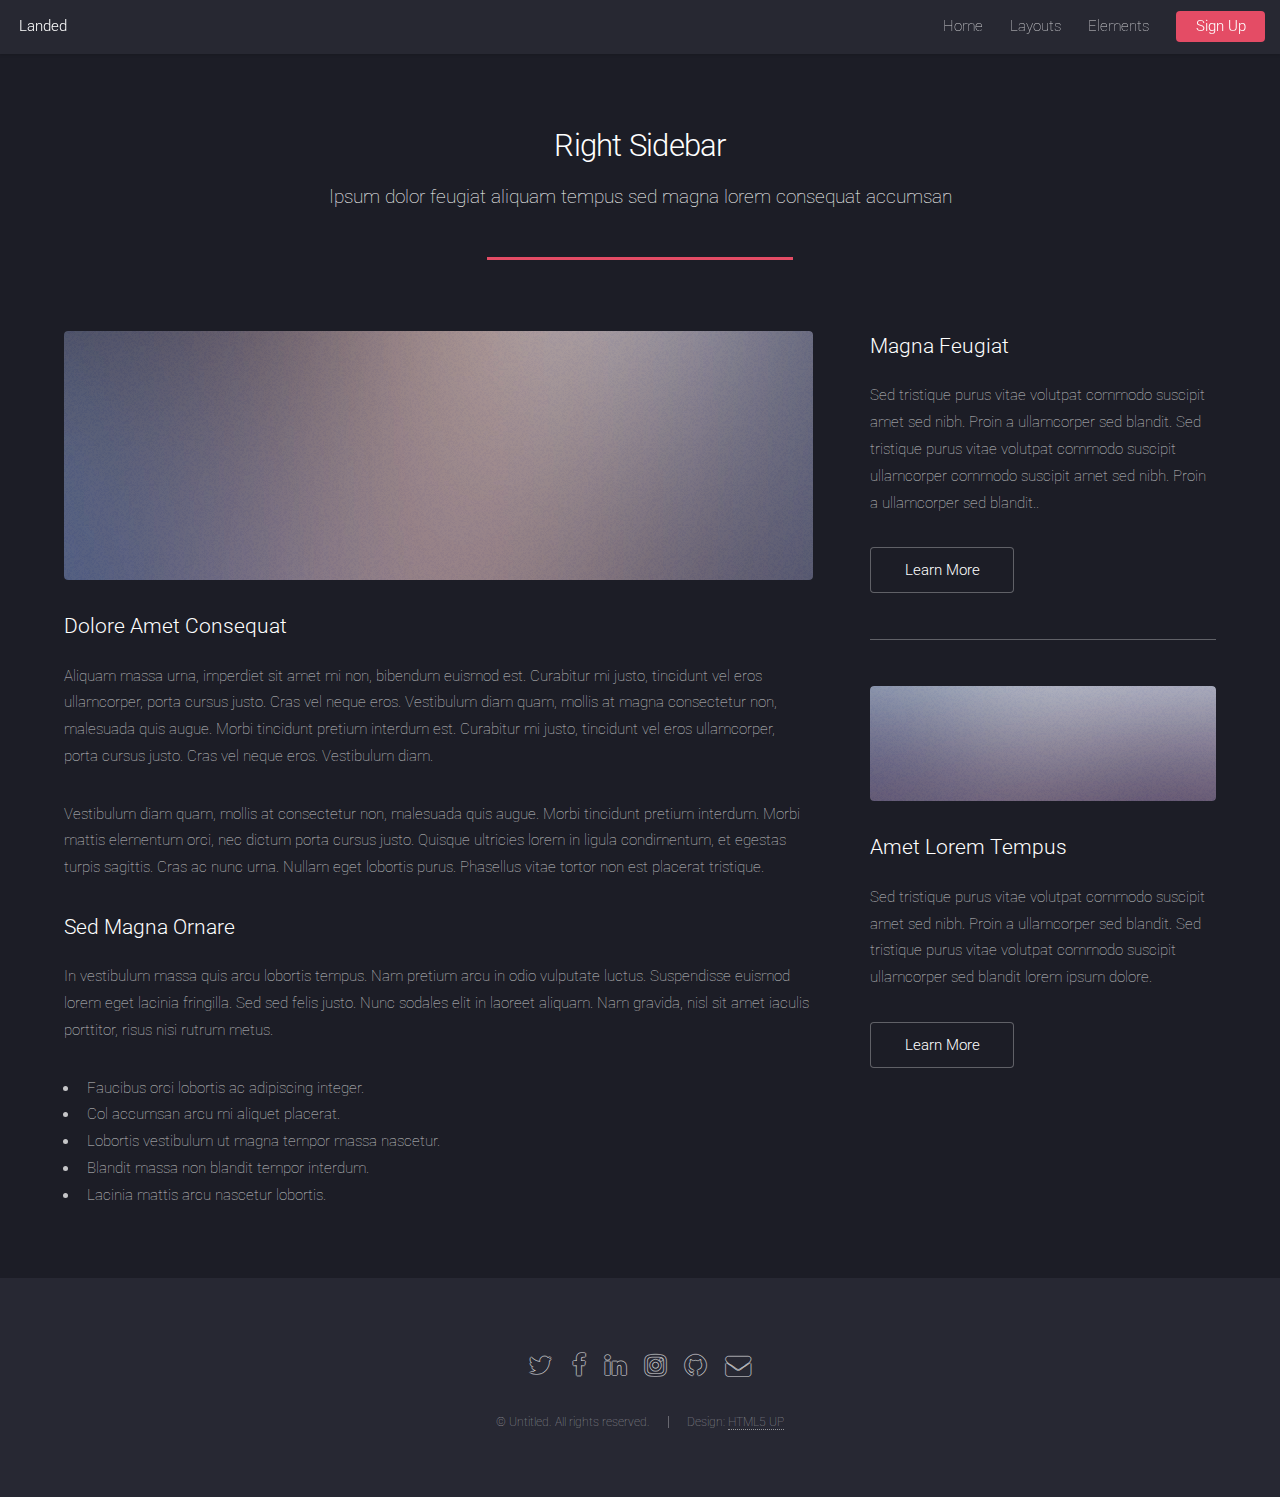
<file: right-sidebar.html>
<!DOCTYPE HTML>
<!--
	Landed by HTML5 UP
	html5up.net | @ajlkn
	Free for personal and commercial use under the CCA 3.0 license (html5up.net/license)
-->
<html>
	<head>
		<title>Right Sidebar - Landed by HTML5 UP</title>
		<meta charset="utf-8" />
		<meta name="viewport" content="width=device-width, initial-scale=1" />
		<!--[if lte IE 8]><script src="assets/js/ie/html5shiv.js"></script><![endif]-->
		<link rel="stylesheet" href="assets/css/main.css" />
		<!--[if lte IE 9]><link rel="stylesheet" href="assets/css/ie9.css" /><![endif]-->
		<!--[if lte IE 8]><link rel="stylesheet" href="assets/css/ie8.css" /><![endif]-->
	</head>
	<body>
		<div id="page-wrapper">

			<!-- Header -->
				<header id="header">
					<h1 id="logo"><a href="index.html">Landed</a></h1>
					<nav id="nav">
						<ul>
							<li><a href="index.html">Home</a></li>
							<li>
								<a href="#">Layouts</a>
								<ul>
									<li><a href="left-sidebar.html">Left Sidebar</a></li>
									<li><a href="right-sidebar.html">Right Sidebar</a></li>
									<li><a href="no-sidebar.html">No Sidebar</a></li>
									<li>
										<a href="#">Submenu</a>
										<ul>
											<li><a href="#">Option 1</a></li>
											<li><a href="#">Option 2</a></li>
											<li><a href="#">Option 3</a></li>
											<li><a href="#">Option 4</a></li>
										</ul>
									</li>
								</ul>
							</li>
							<li><a href="elements.html">Elements</a></li>
							<li><a href="#" class="button special">Sign Up</a></li>
						</ul>
					</nav>
				</header>

			<!-- Main -->
				<div id="main" class="wrapper style1">
					<div class="container">
						<header class="major">
							<h2>Right Sidebar</h2>
							<p>Ipsum dolor feugiat aliquam tempus sed magna lorem consequat accumsan</p>
						</header>
						<div class="row 150%">
							<div class="8u 12u$(medium)">

								<!-- Content -->
									<section id="content">
										<a href="#" class="image fit"><img src="images/pic06.jpg" alt="" /></a>
										<h3>Dolore Amet Consequat</h3>
										<p>Aliquam massa urna, imperdiet sit amet mi non, bibendum euismod est. Curabitur mi justo, tincidunt vel eros ullamcorper, porta cursus justo. Cras vel neque eros. Vestibulum diam quam, mollis at magna consectetur non, malesuada quis augue. Morbi tincidunt pretium interdum est. Curabitur mi justo, tincidunt vel eros ullamcorper, porta cursus justo. Cras vel neque eros. Vestibulum diam.</p>
										<p>Vestibulum diam quam, mollis at consectetur non, malesuada quis augue. Morbi tincidunt pretium interdum. Morbi mattis elementum orci, nec dictum porta cursus justo. Quisque ultricies lorem in ligula condimentum, et egestas turpis sagittis. Cras ac nunc urna. Nullam eget lobortis purus. Phasellus vitae tortor non est placerat tristique.</p>
										<h3>Sed Magna Ornare</h3>
										<p>In vestibulum massa quis arcu lobortis tempus. Nam pretium arcu in odio vulputate luctus. Suspendisse euismod lorem eget lacinia fringilla. Sed sed felis justo. Nunc sodales elit in laoreet aliquam. Nam gravida, nisl sit amet iaculis porttitor, risus nisi rutrum metus.</p>
										<ul>
											<li>Faucibus orci lobortis ac adipiscing integer.</li>
											<li>Col accumsan arcu mi aliquet placerat.</li>
											<li>Lobortis vestibulum ut magna tempor massa nascetur.</li>
											<li>Blandit massa non blandit tempor interdum.</li>
											<li>Lacinia mattis arcu nascetur lobortis.</li>
										</ul>
									</section>

							</div>
							<div class="4u$ 12u$(medium)">

								<!-- Sidebar -->
									<section id="sidebar">
										<section>
											<h3>Magna Feugiat</h3>
											<p>Sed tristique purus vitae volutpat commodo suscipit amet sed nibh. Proin a ullamcorper sed blandit. Sed tristique purus vitae volutpat commodo suscipit ullamcorper commodo suscipit amet sed nibh. Proin a ullamcorper sed blandit..</p>
											<footer>
												<ul class="actions">
													<li><a href="#" class="button">Learn More</a></li>
												</ul>
											</footer>
										</section>
										<hr />
										<section>
											<a href="#" class="image fit"><img src="images/pic07.jpg" alt="" /></a>
											<h3>Amet Lorem Tempus</h3>
											<p>Sed tristique purus vitae volutpat commodo suscipit amet sed nibh. Proin a ullamcorper sed blandit. Sed tristique purus vitae volutpat commodo suscipit ullamcorper sed blandit lorem ipsum dolore.</p>
											<footer>
												<ul class="actions">
													<li><a href="#" class="button">Learn More</a></li>
												</ul>
											</footer>
										</section>
									</section>

							</div>
						</div>
					</div>
				</div>

			<!-- Footer -->
				<footer id="footer">
					<ul class="icons">
						<li><a href="#" class="icon alt fa-twitter"><span class="label">Twitter</span></a></li>
						<li><a href="#" class="icon alt fa-facebook"><span class="label">Facebook</span></a></li>
						<li><a href="#" class="icon alt fa-linkedin"><span class="label">LinkedIn</span></a></li>
						<li><a href="#" class="icon alt fa-instagram"><span class="label">Instagram</span></a></li>
						<li><a href="#" class="icon alt fa-github"><span class="label">GitHub</span></a></li>
						<li><a href="#" class="icon alt fa-envelope"><span class="label">Email</span></a></li>
					</ul>
					<ul class="copyright">
						<li>&copy; Untitled. All rights reserved.</li><li>Design: <a href="http://html5up.net">HTML5 UP</a></li>
					</ul>
				</footer>

		</div>

		<!-- Scripts -->
			<script src="assets/js/jquery.min.js"></script>
			<script src="assets/js/jquery.scrolly.min.js"></script>
			<script src="assets/js/jquery.dropotron.min.js"></script>
			<script src="assets/js/jquery.scrollex.min.js"></script>
			<script src="assets/js/skel.min.js"></script>
			<script src="assets/js/util.js"></script>
			<!--[if lte IE 8]><script src="assets/js/ie/respond.min.js"></script><![endif]-->
			<script src="assets/js/main.js"></script>

	</body>
</html>
</file>
<file: assets/css/ie9.css>
/*
	Landed by HTML5 UP
	html5up.net | @ajlkn
	Free for personal and commercial use under the CCA 3.0 license (html5up.net/license)
*/

/* Loader */

	body.landing:before, body.landing:after {
		display: none !important;
	}

/* Icon */

	.icon.alt {
		color: inherit !important;
	}

	.icon.major.alt:before {
		color: #ffffff !important;
	}

/* Banner */

	#banner:after {
		background-color: rgba(23, 24, 32, 0.95);
	}

/* Footer */

	#footer .icons .icon.alt:before {
		color: #ffffff !important;
	}
</file>
<file: assets/css/ie8.css>
/*
	Landed by HTML5 UP
	html5up.net | @ajlkn
	Free for personal and commercial use under the CCA 3.0 license (html5up.net/license)
*/

/* Basic */

	body {
		color: #ffffff;
	}

	body, html, #page-wrapper {
		height: 100%;
	}

	blockquote {
		border-left: solid 4px #606067;
	}

	code {
		background: #32333b;
	}

	hr {
		border-bottom: solid 1px #606067;
	}

/* Icon */

	.icon.major {
		-ms-behavior: url("assets/js/ie/PIE.htc");
	}

/* Image */

	.image {
		position: relative;
		-ms-behavior: url("assets/js/ie/PIE.htc");
	}

		.image:before {
			display: none;
		}

		.image img {
			position: relative;
			-ms-behavior: url("assets/js/ie/PIE.htc");
		}

/* Form */

	input[type="text"],
	input[type="password"],
	input[type="email"],
	select,
	textarea {
		position: relative;
		-ms-behavior: url("assets/js/ie/PIE.htc");
	}

		input[type="text"]:focus,
		input[type="password"]:focus,
		input[type="email"]:focus,
		select:focus,
		textarea:focus {
			-ms-behavior: url("assets/js/ie/PIE.htc");
		}

	input[type="text"],
	input[type="password"],
	input[type="email"] {
		line-height: 3em;
	}

	input[type="checkbox"],
	input[type="radio"] {
		font-size: 3em;
	}

		input[type="checkbox"] + label:before,
		input[type="radio"] + label:before {
			display: none;
		}

/* Table */

	table tbody tr {
		border: solid 1px #606067;
	}

	table thead {
		border-bottom: solid 1px #606067;
	}

	table tfoot {
		border-top: solid 1px #606067;
	}

	table.alt tbody tr td {
		border: solid 1px #606067;
	}

/* Button */

	input[type="submit"],
	input[type="reset"],
	input[type="button"],
	.button {
		border: solid 1px #ffffff !important;
	}

		input[type="submit"].special,
		input[type="reset"].special,
		input[type="button"].special,
		.button.special {
			border: 0 !important;
		}

/* Goto Next */

	.goto-next {
		display: none;
	}

/* Spotlight */

	.spotlight {
		height: 100%;
	}

		.spotlight .content {
			background: #272833;
		}

/* Wrapper */

	.wrapper.style2 input[type="text"]:focus,
	.wrapper.style2 input[type="password"]:focus,
	.wrapper.style2 input[type="email"]:focus,
	.wrapper.style2 select:focus,
	.wrapper.style2 textarea:focus {
		border-color: #ffffff;
	}

	.wrapper.style2 input[type="submit"].special:hover, .wrapper.style2 input[type="submit"].special:active,
	.wrapper.style2 input[type="reset"].special:hover,
	.wrapper.style2 input[type="reset"].special:active,
	.wrapper.style2 input[type="button"].special:hover,
	.wrapper.style2 input[type="button"].special:active,
	.wrapper.style2 .button.special:hover,
	.wrapper.style2 .button.special:active {
		color: #e44c65 !important;
	}

/* Dropotron */

	.dropotron {
		background: #272833;
		box-shadow: none !important;
		-ms-behavior: url("assets/js/ie/PIE.htc");
	}

		.dropotron > li a, .dropotron > li span {
			color: #ffffff !important;
		}

		.dropotron.level-0 {
			margin-top: 0;
		}

			.dropotron.level-0:before {
				display: none;
			}

/* Header */

	#header {
		background: #272833;
	}

/* Banner */

	#banner {
		height: 100%;
	}

		#banner:before {
			height: 100%;
		}

		#banner:after {
			background-image: url("images/ie/banner-overlay.png");
		}
</file>
<file: assets/css/main.css>
@import url("font-awesome.min.css");
@import url("https://fonts.googleapis.com/css?family=Roboto:100,300,100italic,300italic");

/*
	Landed by HTML5 UP
	html5up.net | @ajlkn
	Free for personal and commercial use under the CCA 3.0 license (html5up.net/license)
*/

/* Reset */

	html, body, div, span, applet, object, iframe, h1, h2, h3, h4, h5, h6, p, blockquote, pre, a, abbr, acronym, address, big, cite, code, del, dfn, em, img, ins, kbd, q, s, samp, small, strike, strong, sub, sup, tt, var, b, u, i, center, dl, dt, dd, ol, ul, li, fieldset, form, label, legend, table, caption, tbody, tfoot, thead, tr, th, td, article, aside, canvas, details, embed, figure, figcaption, footer, header, hgroup, menu, nav, output, ruby, section, summary, time, mark, audio, video {
		margin: 0;
		padding: 0;
		border: 0;
		font-size: 100%;
		font: inherit;
		vertical-align: baseline;
	}

	article, aside, details, figcaption, figure, footer, header, hgroup, menu, nav, section {
		display: block;
	}

	body {
		line-height: 1;
	}

	ol, ul {
		list-style: none;
	}

	blockquote, q {
		quotes: none;
	}

	blockquote:before, blockquote:after, q:before, q:after {
		content: '';
		content: none;
	}

	table {
		border-collapse: collapse;
		border-spacing: 0;
	}

	body {
		-webkit-text-size-adjust: none;
	}

/* Box Model */

	*, *:before, *:after {
		-moz-box-sizing: border-box;
		-webkit-box-sizing: border-box;
		box-sizing: border-box;
	}

/* Containers */

	.container {
		margin-left: auto;
		margin-right: auto;
	}

	.container.\31 25\25 {
		width: 100%;
		max-width: 87.5em;
		min-width: 70em;
	}

	.container.\37 5\25 {
		width: 52.5em;
	}

	.container.\35 0\25 {
		width: 35em;
	}

	.container.\32 5\25 {
		width: 17.5em;
	}

	.container {
		width: 70em;
	}

	@media screen and (max-width: 1680px) {

		.container.\31 25\25 {
			width: 100%;
			max-width: 87.5em;
			min-width: 70em;
		}

		.container.\37 5\25 {
			width: 52.5em;
		}

		.container.\35 0\25 {
			width: 35em;
		}

		.container.\32 5\25 {
			width: 17.5em;
		}

		.container {
			width: 70em;
		}

	}

	@media screen and (max-width: 1280px) {

		.container.\31 25\25 {
			width: 100%;
			max-width: 112.5%;
			min-width: 90%;
		}

		.container.\37 5\25 {
			width: 67.5%;
		}

		.container.\35 0\25 {
			width: 45%;
		}

		.container.\32 5\25 {
			width: 22.5%;
		}

		.container {
			width: 90%;
		}

	}

	@media screen and (max-width: 980px) {

		.container.\31 25\25 {
			width: 100%;
			max-width: 125%;
			min-width: 100%;
		}

		.container.\37 5\25 {
			width: 75%;
		}

		.container.\35 0\25 {
			width: 50%;
		}

		.container.\32 5\25 {
			width: 25%;
		}

		.container {
			width: 100% !important;
		}

	}

	@media screen and (max-width: 736px) {

		.container.\31 25\25 {
			width: 100%;
			max-width: 125%;
			min-width: 100%;
		}

		.container.\37 5\25 {
			width: 75%;
		}

		.container.\35 0\25 {
			width: 50%;
		}

		.container.\32 5\25 {
			width: 25%;
		}

		.container {
			width: 100% !important;
		}

	}

	@media screen and (max-width: 480px) {

		.container.\31 25\25 {
			width: 100%;
			max-width: 125%;
			min-width: 100%;
		}

		.container.\37 5\25 {
			width: 75%;
		}

		.container.\35 0\25 {
			width: 50%;
		}

		.container.\32 5\25 {
			width: 25%;
		}

		.container {
			width: 100% !important;
		}

	}

/* Grid */

	.row {
		border-bottom: solid 1px transparent;
		-moz-box-sizing: border-box;
		-webkit-box-sizing: border-box;
		box-sizing: border-box;
	}

	.row > * {
		float: left;
		-moz-box-sizing: border-box;
		-webkit-box-sizing: border-box;
		box-sizing: border-box;
	}

	.row:after, .row:before {
		content: '';
		display: block;
		clear: both;
		height: 0;
	}

	.row.uniform > * > :first-child {
		margin-top: 0;
	}

	.row.uniform > * > :last-child {
		margin-bottom: 0;
	}

	.row.\30 \25 > * {
		padding: 0 0 0 0em;
	}

	.row.\30 \25 {
		margin: 0 0 -1px 0em;
	}

	.row.uniform.\30 \25 > * {
		padding: 0em 0 0 0em;
	}

	.row.uniform.\30 \25 {
		margin: 0em 0 -1px 0em;
	}

	.row > * {
		padding: 0 0 0 2.5em;
	}

	.row {
		margin: 0 0 -1px -2.5em;
	}

	.row.uniform > * {
		padding: 2.5em 0 0 2.5em;
	}

	.row.uniform {
		margin: -2.5em 0 -1px -2.5em;
	}

	.row.\32 00\25 > * {
		padding: 0 0 0 5em;
	}

	.row.\32 00\25 {
		margin: 0 0 -1px -5em;
	}

	.row.uniform.\32 00\25 > * {
		padding: 5em 0 0 5em;
	}

	.row.uniform.\32 00\25 {
		margin: -5em 0 -1px -5em;
	}

	.row.\31 50\25 > * {
		padding: 0 0 0 3.75em;
	}

	.row.\31 50\25 {
		margin: 0 0 -1px -3.75em;
	}

	.row.uniform.\31 50\25 > * {
		padding: 3.75em 0 0 3.75em;
	}

	.row.uniform.\31 50\25 {
		margin: -3.75em 0 -1px -3.75em;
	}

	.row.\35 0\25 > * {
		padding: 0 0 0 1.25em;
	}

	.row.\35 0\25 {
		margin: 0 0 -1px -1.25em;
	}

	.row.uniform.\35 0\25 > * {
		padding: 1.25em 0 0 1.25em;
	}

	.row.uniform.\35 0\25 {
		margin: -1.25em 0 -1px -1.25em;
	}

	.row.\32 5\25 > * {
		padding: 0 0 0 0.625em;
	}

	.row.\32 5\25 {
		margin: 0 0 -1px -0.625em;
	}

	.row.uniform.\32 5\25 > * {
		padding: 0.625em 0 0 0.625em;
	}

	.row.uniform.\32 5\25 {
		margin: -0.625em 0 -1px -0.625em;
	}

	.\31 2u, .\31 2u\24 {
		width: 100%;
		clear: none;
		margin-left: 0;
	}

	.\31 1u, .\31 1u\24 {
		width: 91.6666666667%;
		clear: none;
		margin-left: 0;
	}

	.\31 0u, .\31 0u\24 {
		width: 83.3333333333%;
		clear: none;
		margin-left: 0;
	}

	.\39 u, .\39 u\24 {
		width: 75%;
		clear: none;
		margin-left: 0;
	}

	.\38 u, .\38 u\24 {
		width: 66.6666666667%;
		clear: none;
		margin-left: 0;
	}

	.\37 u, .\37 u\24 {
		width: 58.3333333333%;
		clear: none;
		margin-left: 0;
	}

	.\36 u, .\36 u\24 {
		width: 50%;
		clear: none;
		margin-left: 0;
	}

	.\35 u, .\35 u\24 {
		width: 41.6666666667%;
		clear: none;
		margin-left: 0;
	}

	.\34 u, .\34 u\24 {
		width: 33.3333333333%;
		clear: none;
		margin-left: 0;
	}

	.\33 u, .\33 u\24 {
		width: 25%;
		clear: none;
		margin-left: 0;
	}

	.\32 u, .\32 u\24 {
		width: 16.6666666667%;
		clear: none;
		margin-left: 0;
	}

	.\31 u, .\31 u\24 {
		width: 8.3333333333%;
		clear: none;
		margin-left: 0;
	}

	.\31 2u\24 + *,
	.\31 1u\24 + *,
	.\31 0u\24 + *,
	.\39 u\24 + *,
	.\38 u\24 + *,
	.\37 u\24 + *,
	.\36 u\24 + *,
	.\35 u\24 + *,
	.\34 u\24 + *,
	.\33 u\24 + *,
	.\32 u\24 + *,
	.\31 u\24 + * {
		clear: left;
	}

	.\-11u {
		margin-left: 91.66667%;
	}

	.\-10u {
		margin-left: 83.33333%;
	}

	.\-9u {
		margin-left: 75%;
	}

	.\-8u {
		margin-left: 66.66667%;
	}

	.\-7u {
		margin-left: 58.33333%;
	}

	.\-6u {
		margin-left: 50%;
	}

	.\-5u {
		margin-left: 41.66667%;
	}

	.\-4u {
		margin-left: 33.33333%;
	}

	.\-3u {
		margin-left: 25%;
	}

	.\-2u {
		margin-left: 16.66667%;
	}

	.\-1u {
		margin-left: 8.33333%;
	}

	@media screen and (max-width: 1680px) {

		.row > * {
			padding: 0 0 0 2.5em;
		}

		.row {
			margin: 0 0 -1px -2.5em;
		}

		.row.uniform > * {
			padding: 2.5em 0 0 2.5em;
		}

		.row.uniform {
			margin: -2.5em 0 -1px -2.5em;
		}

		.row.\32 00\25 > * {
			padding: 0 0 0 5em;
		}

		.row.\32 00\25 {
			margin: 0 0 -1px -5em;
		}

		.row.uniform.\32 00\25 > * {
			padding: 5em 0 0 5em;
		}

		.row.uniform.\32 00\25 {
			margin: -5em 0 -1px -5em;
		}

		.row.\31 50\25 > * {
			padding: 0 0 0 3.75em;
		}

		.row.\31 50\25 {
			margin: 0 0 -1px -3.75em;
		}

		.row.uniform.\31 50\25 > * {
			padding: 3.75em 0 0 3.75em;
		}

		.row.uniform.\31 50\25 {
			margin: -3.75em 0 -1px -3.75em;
		}

		.row.\35 0\25 > * {
			padding: 0 0 0 1.25em;
		}

		.row.\35 0\25 {
			margin: 0 0 -1px -1.25em;
		}

		.row.uniform.\35 0\25 > * {
			padding: 1.25em 0 0 1.25em;
		}

		.row.uniform.\35 0\25 {
			margin: -1.25em 0 -1px -1.25em;
		}

		.row.\32 5\25 > * {
			padding: 0 0 0 0.625em;
		}

		.row.\32 5\25 {
			margin: 0 0 -1px -0.625em;
		}

		.row.uniform.\32 5\25 > * {
			padding: 0.625em 0 0 0.625em;
		}

		.row.uniform.\32 5\25 {
			margin: -0.625em 0 -1px -0.625em;
		}

		.\31 2u\28xlarge\29, .\31 2u\24\28xlarge\29 {
			width: 100%;
			clear: none;
			margin-left: 0;
		}

		.\31 1u\28xlarge\29, .\31 1u\24\28xlarge\29 {
			width: 91.6666666667%;
			clear: none;
			margin-left: 0;
		}

		.\31 0u\28xlarge\29, .\31 0u\24\28xlarge\29 {
			width: 83.3333333333%;
			clear: none;
			margin-left: 0;
		}

		.\39 u\28xlarge\29, .\39 u\24\28xlarge\29 {
			width: 75%;
			clear: none;
			margin-left: 0;
		}

		.\38 u\28xlarge\29, .\38 u\24\28xlarge\29 {
			width: 66.6666666667%;
			clear: none;
			margin-left: 0;
		}

		.\37 u\28xlarge\29, .\37 u\24\28xlarge\29 {
			width: 58.3333333333%;
			clear: none;
			margin-left: 0;
		}

		.\36 u\28xlarge\29, .\36 u\24\28xlarge\29 {
			width: 50%;
			clear: none;
			margin-left: 0;
		}

		.\35 u\28xlarge\29, .\35 u\24\28xlarge\29 {
			width: 41.6666666667%;
			clear: none;
			margin-left: 0;
		}

		.\34 u\28xlarge\29, .\34 u\24\28xlarge\29 {
			width: 33.3333333333%;
			clear: none;
			margin-left: 0;
		}

		.\33 u\28xlarge\29, .\33 u\24\28xlarge\29 {
			width: 25%;
			clear: none;
			margin-left: 0;
		}

		.\32 u\28xlarge\29, .\32 u\24\28xlarge\29 {
			width: 16.6666666667%;
			clear: none;
			margin-left: 0;
		}

		.\31 u\28xlarge\29, .\31 u\24\28xlarge\29 {
			width: 8.3333333333%;
			clear: none;
			margin-left: 0;
		}

		.\31 2u\24\28xlarge\29 + *,
		.\31 1u\24\28xlarge\29 + *,
		.\31 0u\24\28xlarge\29 + *,
		.\39 u\24\28xlarge\29 + *,
		.\38 u\24\28xlarge\29 + *,
		.\37 u\24\28xlarge\29 + *,
		.\36 u\24\28xlarge\29 + *,
		.\35 u\24\28xlarge\29 + *,
		.\34 u\24\28xlarge\29 + *,
		.\33 u\24\28xlarge\29 + *,
		.\32 u\24\28xlarge\29 + *,
		.\31 u\24\28xlarge\29 + * {
			clear: left;
		}

		.\-11u\28xlarge\29 {
			margin-left: 91.66667%;
		}

		.\-10u\28xlarge\29 {
			margin-left: 83.33333%;
		}

		.\-9u\28xlarge\29 {
			margin-left: 75%;
		}

		.\-8u\28xlarge\29 {
			margin-left: 66.66667%;
		}

		.\-7u\28xlarge\29 {
			margin-left: 58.33333%;
		}

		.\-6u\28xlarge\29 {
			margin-left: 50%;
		}

		.\-5u\28xlarge\29 {
			margin-left: 41.66667%;
		}

		.\-4u\28xlarge\29 {
			margin-left: 33.33333%;
		}

		.\-3u\28xlarge\29 {
			margin-left: 25%;
		}

		.\-2u\28xlarge\29 {
			margin-left: 16.66667%;
		}

		.\-1u\28xlarge\29 {
			margin-left: 8.33333%;
		}

	}

	@media screen and (max-width: 1280px) {

		.row > * {
			padding: 0 0 0 2.5em;
		}

		.row {
			margin: 0 0 -1px -2.5em;
		}

		.row.uniform > * {
			padding: 2.5em 0 0 2.5em;
		}

		.row.uniform {
			margin: -2.5em 0 -1px -2.5em;
		}

		.row.\32 00\25 > * {
			padding: 0 0 0 5em;
		}

		.row.\32 00\25 {
			margin: 0 0 -1px -5em;
		}

		.row.uniform.\32 00\25 > * {
			padding: 5em 0 0 5em;
		}

		.row.uniform.\32 00\25 {
			margin: -5em 0 -1px -5em;
		}

		.row.\31 50\25 > * {
			padding: 0 0 0 3.75em;
		}

		.row.\31 50\25 {
			margin: 0 0 -1px -3.75em;
		}

		.row.uniform.\31 50\25 > * {
			padding: 3.75em 0 0 3.75em;
		}

		.row.uniform.\31 50\25 {
			margin: -3.75em 0 -1px -3.75em;
		}

		.row.\35 0\25 > * {
			padding: 0 0 0 1.25em;
		}

		.row.\35 0\25 {
			margin: 0 0 -1px -1.25em;
		}

		.row.uniform.\35 0\25 > * {
			padding: 1.25em 0 0 1.25em;
		}

		.row.uniform.\35 0\25 {
			margin: -1.25em 0 -1px -1.25em;
		}

		.row.\32 5\25 > * {
			padding: 0 0 0 0.625em;
		}

		.row.\32 5\25 {
			margin: 0 0 -1px -0.625em;
		}

		.row.uniform.\32 5\25 > * {
			padding: 0.625em 0 0 0.625em;
		}

		.row.uniform.\32 5\25 {
			margin: -0.625em 0 -1px -0.625em;
		}

		.\31 2u\28large\29, .\31 2u\24\28large\29 {
			width: 100%;
			clear: none;
			margin-left: 0;
		}

		.\31 1u\28large\29, .\31 1u\24\28large\29 {
			width: 91.6666666667%;
			clear: none;
			margin-left: 0;
		}

		.\31 0u\28large\29, .\31 0u\24\28large\29 {
			width: 83.3333333333%;
			clear: none;
			margin-left: 0;
		}

		.\39 u\28large\29, .\39 u\24\28large\29 {
			width: 75%;
			clear: none;
			margin-left: 0;
		}

		.\38 u\28large\29, .\38 u\24\28large\29 {
			width: 66.6666666667%;
			clear: none;
			margin-left: 0;
		}

		.\37 u\28large\29, .\37 u\24\28large\29 {
			width: 58.3333333333%;
			clear: none;
			margin-left: 0;
		}

		.\36 u\28large\29, .\36 u\24\28large\29 {
			width: 50%;
			clear: none;
			margin-left: 0;
		}

		.\35 u\28large\29, .\35 u\24\28large\29 {
			width: 41.6666666667%;
			clear: none;
			margin-left: 0;
		}

		.\34 u\28large\29, .\34 u\24\28large\29 {
			width: 33.3333333333%;
			clear: none;
			margin-left: 0;
		}

		.\33 u\28large\29, .\33 u\24\28large\29 {
			width: 25%;
			clear: none;
			margin-left: 0;
		}

		.\32 u\28large\29, .\32 u\24\28large\29 {
			width: 16.6666666667%;
			clear: none;
			margin-left: 0;
		}

		.\31 u\28large\29, .\31 u\24\28large\29 {
			width: 8.3333333333%;
			clear: none;
			margin-left: 0;
		}

		.\31 2u\24\28large\29 + *,
		.\31 1u\24\28large\29 + *,
		.\31 0u\24\28large\29 + *,
		.\39 u\24\28large\29 + *,
		.\38 u\24\28large\29 + *,
		.\37 u\24\28large\29 + *,
		.\36 u\24\28large\29 + *,
		.\35 u\24\28large\29 + *,
		.\34 u\24\28large\29 + *,
		.\33 u\24\28large\29 + *,
		.\32 u\24\28large\29 + *,
		.\31 u\24\28large\29 + * {
			clear: left;
		}

		.\-11u\28large\29 {
			margin-left: 91.66667%;
		}

		.\-10u\28large\29 {
			margin-left: 83.33333%;
		}

		.\-9u\28large\29 {
			margin-left: 75%;
		}

		.\-8u\28large\29 {
			margin-left: 66.66667%;
		}

		.\-7u\28large\29 {
			margin-left: 58.33333%;
		}

		.\-6u\28large\29 {
			margin-left: 50%;
		}

		.\-5u\28large\29 {
			margin-left: 41.66667%;
		}

		.\-4u\28large\29 {
			margin-left: 33.33333%;
		}

		.\-3u\28large\29 {
			margin-left: 25%;
		}

		.\-2u\28large\29 {
			margin-left: 16.66667%;
		}

		.\-1u\28large\29 {
			margin-left: 8.33333%;
		}

	}

	@media screen and (max-width: 980px) {

		.row > * {
			padding: 0 0 0 2.5em;
		}

		.row {
			margin: 0 0 -1px -2.5em;
		}

		.row.uniform > * {
			padding: 2.5em 0 0 2.5em;
		}

		.row.uniform {
			margin: -2.5em 0 -1px -2.5em;
		}

		.row.\32 00\25 > * {
			padding: 0 0 0 5em;
		}

		.row.\32 00\25 {
			margin: 0 0 -1px -5em;
		}

		.row.uniform.\32 00\25 > * {
			padding: 5em 0 0 5em;
		}

		.row.uniform.\32 00\25 {
			margin: -5em 0 -1px -5em;
		}

		.row.\31 50\25 > * {
			padding: 0 0 0 3.75em;
		}

		.row.\31 50\25 {
			margin: 0 0 -1px -3.75em;
		}

		.row.uniform.\31 50\25 > * {
			padding: 3.75em 0 0 3.75em;
		}

		.row.uniform.\31 50\25 {
			margin: -3.75em 0 -1px -3.75em;
		}

		.row.\35 0\25 > * {
			padding: 0 0 0 1.25em;
		}

		.row.\35 0\25 {
			margin: 0 0 -1px -1.25em;
		}

		.row.uniform.\35 0\25 > * {
			padding: 1.25em 0 0 1.25em;
		}

		.row.uniform.\35 0\25 {
			margin: -1.25em 0 -1px -1.25em;
		}

		.row.\32 5\25 > * {
			padding: 0 0 0 0.625em;
		}

		.row.\32 5\25 {
			margin: 0 0 -1px -0.625em;
		}

		.row.uniform.\32 5\25 > * {
			padding: 0.625em 0 0 0.625em;
		}

		.row.uniform.\32 5\25 {
			margin: -0.625em 0 -1px -0.625em;
		}

		.\31 2u\28medium\29, .\31 2u\24\28medium\29 {
			width: 100%;
			clear: none;
			margin-left: 0;
		}

		.\31 1u\28medium\29, .\31 1u\24\28medium\29 {
			width: 91.6666666667%;
			clear: none;
			margin-left: 0;
		}

		.\31 0u\28medium\29, .\31 0u\24\28medium\29 {
			width: 83.3333333333%;
			clear: none;
			margin-left: 0;
		}

		.\39 u\28medium\29, .\39 u\24\28medium\29 {
			width: 75%;
			clear: none;
			margin-left: 0;
		}

		.\38 u\28medium\29, .\38 u\24\28medium\29 {
			width: 66.6666666667%;
			clear: none;
			margin-left: 0;
		}

		.\37 u\28medium\29, .\37 u\24\28medium\29 {
			width: 58.3333333333%;
			clear: none;
			margin-left: 0;
		}

		.\36 u\28medium\29, .\36 u\24\28medium\29 {
			width: 50%;
			clear: none;
			margin-left: 0;
		}

		.\35 u\28medium\29, .\35 u\24\28medium\29 {
			width: 41.6666666667%;
			clear: none;
			margin-left: 0;
		}

		.\34 u\28medium\29, .\34 u\24\28medium\29 {
			width: 33.3333333333%;
			clear: none;
			margin-left: 0;
		}

		.\33 u\28medium\29, .\33 u\24\28medium\29 {
			width: 25%;
			clear: none;
			margin-left: 0;
		}

		.\32 u\28medium\29, .\32 u\24\28medium\29 {
			width: 16.6666666667%;
			clear: none;
			margin-left: 0;
		}

		.\31 u\28medium\29, .\31 u\24\28medium\29 {
			width: 8.3333333333%;
			clear: none;
			margin-left: 0;
		}

		.\31 2u\24\28medium\29 + *,
		.\31 1u\24\28medium\29 + *,
		.\31 0u\24\28medium\29 + *,
		.\39 u\24\28medium\29 + *,
		.\38 u\24\28medium\29 + *,
		.\37 u\24\28medium\29 + *,
		.\36 u\24\28medium\29 + *,
		.\35 u\24\28medium\29 + *,
		.\34 u\24\28medium\29 + *,
		.\33 u\24\28medium\29 + *,
		.\32 u\24\28medium\29 + *,
		.\31 u\24\28medium\29 + * {
			clear: left;
		}

		.\-11u\28medium\29 {
			margin-left: 91.66667%;
		}

		.\-10u\28medium\29 {
			margin-left: 83.33333%;
		}

		.\-9u\28medium\29 {
			margin-left: 75%;
		}

		.\-8u\28medium\29 {
			margin-left: 66.66667%;
		}

		.\-7u\28medium\29 {
			margin-left: 58.33333%;
		}

		.\-6u\28medium\29 {
			margin-left: 50%;
		}

		.\-5u\28medium\29 {
			margin-left: 41.66667%;
		}

		.\-4u\28medium\29 {
			margin-left: 33.33333%;
		}

		.\-3u\28medium\29 {
			margin-left: 25%;
		}

		.\-2u\28medium\29 {
			margin-left: 16.66667%;
		}

		.\-1u\28medium\29 {
			margin-left: 8.33333%;
		}

	}

	@media screen and (max-width: 736px) {

		.row > * {
			padding: 0 0 0 2.5em;
		}

		.row {
			margin: 0 0 -1px -2.5em;
		}

		.row.uniform > * {
			padding: 2.5em 0 0 2.5em;
		}

		.row.uniform {
			margin: -2.5em 0 -1px -2.5em;
		}

		.row.\32 00\25 > * {
			padding: 0 0 0 5em;
		}

		.row.\32 00\25 {
			margin: 0 0 -1px -5em;
		}

		.row.uniform.\32 00\25 > * {
			padding: 5em 0 0 5em;
		}

		.row.uniform.\32 00\25 {
			margin: -5em 0 -1px -5em;
		}

		.row.\31 50\25 > * {
			padding: 0 0 0 3.75em;
		}

		.row.\31 50\25 {
			margin: 0 0 -1px -3.75em;
		}

		.row.uniform.\31 50\25 > * {
			padding: 3.75em 0 0 3.75em;
		}

		.row.uniform.\31 50\25 {
			margin: -3.75em 0 -1px -3.75em;
		}

		.row.\35 0\25 > * {
			padding: 0 0 0 1.25em;
		}

		.row.\35 0\25 {
			margin: 0 0 -1px -1.25em;
		}

		.row.uniform.\35 0\25 > * {
			padding: 1.25em 0 0 1.25em;
		}

		.row.uniform.\35 0\25 {
			margin: -1.25em 0 -1px -1.25em;
		}

		.row.\32 5\25 > * {
			padding: 0 0 0 0.625em;
		}

		.row.\32 5\25 {
			margin: 0 0 -1px -0.625em;
		}

		.row.uniform.\32 5\25 > * {
			padding: 0.625em 0 0 0.625em;
		}

		.row.uniform.\32 5\25 {
			margin: -0.625em 0 -1px -0.625em;
		}

		.\31 2u\28small\29, .\31 2u\24\28small\29 {
			width: 100%;
			clear: none;
			margin-left: 0;
		}

		.\31 1u\28small\29, .\31 1u\24\28small\29 {
			width: 91.6666666667%;
			clear: none;
			margin-left: 0;
		}

		.\31 0u\28small\29, .\31 0u\24\28small\29 {
			width: 83.3333333333%;
			clear: none;
			margin-left: 0;
		}

		.\39 u\28small\29, .\39 u\24\28small\29 {
			width: 75%;
			clear: none;
			margin-left: 0;
		}

		.\38 u\28small\29, .\38 u\24\28small\29 {
			width: 66.6666666667%;
			clear: none;
			margin-left: 0;
		}

		.\37 u\28small\29, .\37 u\24\28small\29 {
			width: 58.3333333333%;
			clear: none;
			margin-left: 0;
		}

		.\36 u\28small\29, .\36 u\24\28small\29 {
			width: 50%;
			clear: none;
			margin-left: 0;
		}

		.\35 u\28small\29, .\35 u\24\28small\29 {
			width: 41.6666666667%;
			clear: none;
			margin-left: 0;
		}

		.\34 u\28small\29, .\34 u\24\28small\29 {
			width: 33.3333333333%;
			clear: none;
			margin-left: 0;
		}

		.\33 u\28small\29, .\33 u\24\28small\29 {
			width: 25%;
			clear: none;
			margin-left: 0;
		}

		.\32 u\28small\29, .\32 u\24\28small\29 {
			width: 16.6666666667%;
			clear: none;
			margin-left: 0;
		}

		.\31 u\28small\29, .\31 u\24\28small\29 {
			width: 8.3333333333%;
			clear: none;
			margin-left: 0;
		}

		.\31 2u\24\28small\29 + *,
		.\31 1u\24\28small\29 + *,
		.\31 0u\24\28small\29 + *,
		.\39 u\24\28small\29 + *,
		.\38 u\24\28small\29 + *,
		.\37 u\24\28small\29 + *,
		.\36 u\24\28small\29 + *,
		.\35 u\24\28small\29 + *,
		.\34 u\24\28small\29 + *,
		.\33 u\24\28small\29 + *,
		.\32 u\24\28small\29 + *,
		.\31 u\24\28small\29 + * {
			clear: left;
		}

		.\-11u\28small\29 {
			margin-left: 91.66667%;
		}

		.\-10u\28small\29 {
			margin-left: 83.33333%;
		}

		.\-9u\28small\29 {
			margin-left: 75%;
		}

		.\-8u\28small\29 {
			margin-left: 66.66667%;
		}

		.\-7u\28small\29 {
			margin-left: 58.33333%;
		}

		.\-6u\28small\29 {
			margin-left: 50%;
		}

		.\-5u\28small\29 {
			margin-left: 41.66667%;
		}

		.\-4u\28small\29 {
			margin-left: 33.33333%;
		}

		.\-3u\28small\29 {
			margin-left: 25%;
		}

		.\-2u\28small\29 {
			margin-left: 16.66667%;
		}

		.\-1u\28small\29 {
			margin-left: 8.33333%;
		}

	}

	@media screen and (max-width: 480px) {

		.row > * {
			padding: 0 0 0 2.5em;
		}

		.row {
			margin: 0 0 -1px -2.5em;
		}

		.row.uniform > * {
			padding: 2.5em 0 0 2.5em;
		}

		.row.uniform {
			margin: -2.5em 0 -1px -2.5em;
		}

		.row.\32 00\25 > * {
			padding: 0 0 0 5em;
		}

		.row.\32 00\25 {
			margin: 0 0 -1px -5em;
		}

		.row.uniform.\32 00\25 > * {
			padding: 5em 0 0 5em;
		}

		.row.uniform.\32 00\25 {
			margin: -5em 0 -1px -5em;
		}

		.row.\31 50\25 > * {
			padding: 0 0 0 3.75em;
		}

		.row.\31 50\25 {
			margin: 0 0 -1px -3.75em;
		}

		.row.uniform.\31 50\25 > * {
			padding: 3.75em 0 0 3.75em;
		}

		.row.uniform.\31 50\25 {
			margin: -3.75em 0 -1px -3.75em;
		}

		.row.\35 0\25 > * {
			padding: 0 0 0 1.25em;
		}

		.row.\35 0\25 {
			margin: 0 0 -1px -1.25em;
		}

		.row.uniform.\35 0\25 > * {
			padding: 1.25em 0 0 1.25em;
		}

		.row.uniform.\35 0\25 {
			margin: -1.25em 0 -1px -1.25em;
		}

		.row.\32 5\25 > * {
			padding: 0 0 0 0.625em;
		}

		.row.\32 5\25 {
			margin: 0 0 -1px -0.625em;
		}

		.row.uniform.\32 5\25 > * {
			padding: 0.625em 0 0 0.625em;
		}

		.row.uniform.\32 5\25 {
			margin: -0.625em 0 -1px -0.625em;
		}

		.\31 2u\28xsmall\29, .\31 2u\24\28xsmall\29 {
			width: 100%;
			clear: none;
			margin-left: 0;
		}

		.\31 1u\28xsmall\29, .\31 1u\24\28xsmall\29 {
			width: 91.6666666667%;
			clear: none;
			margin-left: 0;
		}

		.\31 0u\28xsmall\29, .\31 0u\24\28xsmall\29 {
			width: 83.3333333333%;
			clear: none;
			margin-left: 0;
		}

		.\39 u\28xsmall\29, .\39 u\24\28xsmall\29 {
			width: 75%;
			clear: none;
			margin-left: 0;
		}

		.\38 u\28xsmall\29, .\38 u\24\28xsmall\29 {
			width: 66.6666666667%;
			clear: none;
			margin-left: 0;
		}

		.\37 u\28xsmall\29, .\37 u\24\28xsmall\29 {
			width: 58.3333333333%;
			clear: none;
			margin-left: 0;
		}

		.\36 u\28xsmall\29, .\36 u\24\28xsmall\29 {
			width: 50%;
			clear: none;
			margin-left: 0;
		}

		.\35 u\28xsmall\29, .\35 u\24\28xsmall\29 {
			width: 41.6666666667%;
			clear: none;
			margin-left: 0;
		}

		.\34 u\28xsmall\29, .\34 u\24\28xsmall\29 {
			width: 33.3333333333%;
			clear: none;
			margin-left: 0;
		}

		.\33 u\28xsmall\29, .\33 u\24\28xsmall\29 {
			width: 25%;
			clear: none;
			margin-left: 0;
		}

		.\32 u\28xsmall\29, .\32 u\24\28xsmall\29 {
			width: 16.6666666667%;
			clear: none;
			margin-left: 0;
		}

		.\31 u\28xsmall\29, .\31 u\24\28xsmall\29 {
			width: 8.3333333333%;
			clear: none;
			margin-left: 0;
		}

		.\31 2u\24\28xsmall\29 + *,
		.\31 1u\24\28xsmall\29 + *,
		.\31 0u\24\28xsmall\29 + *,
		.\39 u\24\28xsmall\29 + *,
		.\38 u\24\28xsmall\29 + *,
		.\37 u\24\28xsmall\29 + *,
		.\36 u\24\28xsmall\29 + *,
		.\35 u\24\28xsmall\29 + *,
		.\34 u\24\28xsmall\29 + *,
		.\33 u\24\28xsmall\29 + *,
		.\32 u\24\28xsmall\29 + *,
		.\31 u\24\28xsmall\29 + * {
			clear: left;
		}

		.\-11u\28xsmall\29 {
			margin-left: 91.66667%;
		}

		.\-10u\28xsmall\29 {
			margin-left: 83.33333%;
		}

		.\-9u\28xsmall\29 {
			margin-left: 75%;
		}

		.\-8u\28xsmall\29 {
			margin-left: 66.66667%;
		}

		.\-7u\28xsmall\29 {
			margin-left: 58.33333%;
		}

		.\-6u\28xsmall\29 {
			margin-left: 50%;
		}

		.\-5u\28xsmall\29 {
			margin-left: 41.66667%;
		}

		.\-4u\28xsmall\29 {
			margin-left: 33.33333%;
		}

		.\-3u\28xsmall\29 {
			margin-left: 25%;
		}

		.\-2u\28xsmall\29 {
			margin-left: 16.66667%;
		}

		.\-1u\28xsmall\29 {
			margin-left: 8.33333%;
		}

	}

/* Basic */

	html, body {
		background: #1c1d26;
	}

	body.is-loading *, body.is-loading *:before, body.is-loading *:after {
		-moz-animation: none !important;
		-webkit-animation: none !important;
		-ms-animation: none !important;
		animation: none !important;
		-moz-transition: none !important;
		-webkit-transition: none !important;
		-ms-transition: none !important;
		transition: none !important;
	}

	body, input, select, textarea {
		color: rgba(255, 255, 255, 0.75);
		font-family: "Roboto", Helvetica, sans-serif;
		font-size: 15pt;
		font-weight: 100;
		line-height: 1.75em;
	}

	a {
		-moz-transition: border-color 0.2s ease-in-out, color 0.2s ease-in-out;
		-webkit-transition: border-color 0.2s ease-in-out, color 0.2s ease-in-out;
		-ms-transition: border-color 0.2s ease-in-out, color 0.2s ease-in-out;
		transition: border-color 0.2s ease-in-out, color 0.2s ease-in-out;
		border-bottom: dotted 1px;
		color: #e44c65;
		text-decoration: none;
	}

		a:hover {
			color: #e44c65 !important;
			border-bottom-color: transparent;
		}

	strong, b {
		color: #ffffff;
		font-weight: 300;
	}

	em, i {
		font-style: italic;
	}

	p {
		margin: 0 0 2em 0;
	}

	h1, h2, h3, h4, h5, h6 {
		color: #ffffff;
		font-weight: 300;
		line-height: 1em;
		margin: 0 0 1em 0;
	}

		h1 a, h2 a, h3 a, h4 a, h5 a, h6 a {
			color: inherit;
			border: 0;
		}

	h2 {
		font-size: 2em;
		line-height: 1.5em;
		letter-spacing: -0.025em;
	}

	h3 {
		font-size: 1.35em;
		line-height: 1.5em;
	}

	h4 {
		font-size: 1.1em;
		line-height: 1.5em;
	}

	h5 {
		font-size: 0.9em;
		line-height: 1.5em;
	}

	h6 {
		font-size: 0.7em;
		line-height: 1.5em;
	}

	sub {
		font-size: 0.8em;
		position: relative;
		top: 0.5em;
	}

	sup {
		font-size: 0.8em;
		position: relative;
		top: -0.5em;
	}

	hr {
		border: 0;
		border-bottom: solid 1px rgba(255, 255, 255, 0.3);
		margin: 3em 0;
	}

		hr.major {
			margin: 4em 0;
		}

	blockquote {
		border-left: solid 4px rgba(255, 255, 255, 0.3);
		font-style: italic;
		margin: 0 0 2em 0;
		padding: 0.5em 0 0.5em 2em;
	}

	code {
		background: rgba(255, 255, 255, 0.075);
		border-radius: 4px;
		font-family: "Courier New", monospace;
		font-size: 0.9em;
		margin: 0 0.25em;
		padding: 0.25em 0.65em;
	}

	pre {
		-webkit-overflow-scrolling: touch;
		font-family: "Courier New", monospace;
		font-size: 0.9em;
		margin: 0 0 2em 0;
	}

		pre code {
			display: block;
			line-height: 1.75em;
			padding: 1em 1.5em;
			overflow-x: auto;
		}

	.align-left {
		text-align: left;
	}

	.align-center {
		text-align: center;
	}

	.align-right {
		text-align: right;
	}

/* Loader */

	@-moz-keyframes spinner-show {
		0% {
			opacity: 0;
		}

		100% {
			opacity: 1;
		}
	}

	@-webkit-keyframes spinner-show {
		0% {
			opacity: 0;
		}

		100% {
			opacity: 1;
		}
	}

	@-ms-keyframes spinner-show {
		0% {
			opacity: 0;
		}

		100% {
			opacity: 1;
		}
	}

	@keyframes spinner-show {
		0% {
			opacity: 0;
		}

		100% {
			opacity: 1;
		}
	}

	@-moz-keyframes spinner-hide {
		0% {
			color: rgba(255, 255, 255, 0.15);
			z-index: 100001;
			-moz-transform: scale(1) rotate(0deg);
			-webkit-transform: scale(1) rotate(0deg);
			-ms-transform: scale(1) rotate(0deg);
			transform: scale(1) rotate(0deg);
		}

		99% {
			color: #1c1d26;
			z-index: 100001;
			-moz-transform: scale(0.5) rotate(360deg);
			-webkit-transform: scale(0.5) rotate(360deg);
			-ms-transform: scale(0.5) rotate(360deg);
			transform: scale(0.5) rotate(360deg);
		}

		100% {
			color: #1c1d26;
			z-index: -1;
			-moz-transform: scale(0.5) rotate(360deg);
			-webkit-transform: scale(0.5) rotate(360deg);
			-ms-transform: scale(0.5) rotate(360deg);
			transform: scale(0.5) rotate(360deg);
		}
	}

	@-webkit-keyframes spinner-hide {
		0% {
			color: rgba(255, 255, 255, 0.15);
			z-index: 100001;
			-moz-transform: scale(1) rotate(0deg);
			-webkit-transform: scale(1) rotate(0deg);
			-ms-transform: scale(1) rotate(0deg);
			transform: scale(1) rotate(0deg);
		}

		99% {
			color: #1c1d26;
			z-index: 100001;
			-moz-transform: scale(0.5) rotate(360deg);
			-webkit-transform: scale(0.5) rotate(360deg);
			-ms-transform: scale(0.5) rotate(360deg);
			transform: scale(0.5) rotate(360deg);
		}

		100% {
			color: #1c1d26;
			z-index: -1;
			-moz-transform: scale(0.5) rotate(360deg);
			-webkit-transform: scale(0.5) rotate(360deg);
			-ms-transform: scale(0.5) rotate(360deg);
			transform: scale(0.5) rotate(360deg);
		}
	}

	@-ms-keyframes spinner-hide {
		0% {
			color: rgba(255, 255, 255, 0.15);
			z-index: 100001;
			-moz-transform: scale(1) rotate(0deg);
			-webkit-transform: scale(1) rotate(0deg);
			-ms-transform: scale(1) rotate(0deg);
			transform: scale(1) rotate(0deg);
		}

		99% {
			color: #1c1d26;
			z-index: 100001;
			-moz-transform: scale(0.5) rotate(360deg);
			-webkit-transform: scale(0.5) rotate(360deg);
			-ms-transform: scale(0.5) rotate(360deg);
			transform: scale(0.5) rotate(360deg);
		}

		100% {
			color: #1c1d26;
			z-index: -1;
			-moz-transform: scale(0.5) rotate(360deg);
			-webkit-transform: scale(0.5) rotate(360deg);
			-ms-transform: scale(0.5) rotate(360deg);
			transform: scale(0.5) rotate(360deg);
		}
	}

	@keyframes spinner-hide {
		0% {
			color: rgba(255, 255, 255, 0.15);
			z-index: 100001;
			-moz-transform: scale(1) rotate(0deg);
			-webkit-transform: scale(1) rotate(0deg);
			-ms-transform: scale(1) rotate(0deg);
			transform: scale(1) rotate(0deg);
		}

		99% {
			color: #1c1d26;
			z-index: 100001;
			-moz-transform: scale(0.5) rotate(360deg);
			-webkit-transform: scale(0.5) rotate(360deg);
			-ms-transform: scale(0.5) rotate(360deg);
			transform: scale(0.5) rotate(360deg);
		}

		100% {
			color: #1c1d26;
			z-index: -1;
			-moz-transform: scale(0.5) rotate(360deg);
			-webkit-transform: scale(0.5) rotate(360deg);
			-ms-transform: scale(0.5) rotate(360deg);
			transform: scale(0.5) rotate(360deg);
		}
	}

	@-moz-keyframes spinner-rotate {
		0% {
			-moz-transform: scale(1) rotate(0deg);
			-webkit-transform: scale(1) rotate(0deg);
			-ms-transform: scale(1) rotate(0deg);
			transform: scale(1) rotate(0deg);
		}

		100% {
			-moz-transform: scale(1) rotate(360deg);
			-webkit-transform: scale(1) rotate(360deg);
			-ms-transform: scale(1) rotate(360deg);
			transform: scale(1) rotate(360deg);
		}
	}

	@-webkit-keyframes spinner-rotate {
		0% {
			-moz-transform: scale(1) rotate(0deg);
			-webkit-transform: scale(1) rotate(0deg);
			-ms-transform: scale(1) rotate(0deg);
			transform: scale(1) rotate(0deg);
		}

		100% {
			-moz-transform: scale(1) rotate(360deg);
			-webkit-transform: scale(1) rotate(360deg);
			-ms-transform: scale(1) rotate(360deg);
			transform: scale(1) rotate(360deg);
		}
	}

	@-ms-keyframes spinner-rotate {
		0% {
			-moz-transform: scale(1) rotate(0deg);
			-webkit-transform: scale(1) rotate(0deg);
			-ms-transform: scale(1) rotate(0deg);
			transform: scale(1) rotate(0deg);
		}

		100% {
			-moz-transform: scale(1) rotate(360deg);
			-webkit-transform: scale(1) rotate(360deg);
			-ms-transform: scale(1) rotate(360deg);
			transform: scale(1) rotate(360deg);
		}
	}

	@keyframes spinner-rotate {
		0% {
			-moz-transform: scale(1) rotate(0deg);
			-webkit-transform: scale(1) rotate(0deg);
			-ms-transform: scale(1) rotate(0deg);
			transform: scale(1) rotate(0deg);
		}

		100% {
			-moz-transform: scale(1) rotate(360deg);
			-webkit-transform: scale(1) rotate(360deg);
			-ms-transform: scale(1) rotate(360deg);
			transform: scale(1) rotate(360deg);
		}
	}

	@-moz-keyframes overlay-hide {
		0% {
			opacity: 1;
			z-index: 100000;
		}

		15% {
			opacity: 1;
			z-index: 100000;
		}

		99% {
			opacity: 0;
			z-index: 100000;
		}

		100% {
			opacity: 0;
			z-index: -1;
		}
	}

	@-webkit-keyframes overlay-hide {
		0% {
			opacity: 1;
			z-index: 100000;
		}

		15% {
			opacity: 1;
			z-index: 100000;
		}

		99% {
			opacity: 0;
			z-index: 100000;
		}

		100% {
			opacity: 0;
			z-index: -1;
		}
	}

	@-ms-keyframes overlay-hide {
		0% {
			opacity: 1;
			z-index: 100000;
		}

		15% {
			opacity: 1;
			z-index: 100000;
		}

		99% {
			opacity: 0;
			z-index: 100000;
		}

		100% {
			opacity: 0;
			z-index: -1;
		}
	}

	@keyframes overlay-hide {
		0% {
			opacity: 1;
			z-index: 100000;
		}

		15% {
			opacity: 1;
			z-index: 100000;
		}

		99% {
			opacity: 0;
			z-index: 100000;
		}

		100% {
			opacity: 0;
			z-index: -1;
		}
	}

	body.landing {
		text-decoration: none;
	}

		body.landing:before {
			-moz-osx-font-smoothing: grayscale;
			-webkit-font-smoothing: antialiased;
			font-family: FontAwesome;
			font-style: normal;
			font-weight: normal;
			text-transform: none !important;
		}

		body.landing:before {
			-moz-animation: spinner-show 1.5s 1 0.25s ease forwards, spinner-hide 0.25s ease-in-out forwards !important;
			-webkit-animation: spinner-show 1.5s 1 0.25s ease forwards, spinner-hide 0.25s ease-in-out forwards !important;
			-ms-animation: spinner-show 1.5s 1 0.25s ease forwards, spinner-hide 0.25s ease-in-out forwards !important;
			animation: spinner-show 1.5s 1 0.25s ease forwards, spinner-hide 0.25s ease-in-out forwards !important;
			-moz-transform-origin: 50% 50%;
			-webkit-transform-origin: 50% 50%;
			-ms-transform-origin: 50% 50%;
			transform-origin: 50% 50%;
			color: rgba(255, 255, 255, 0.15);
			content: '\f1ce';
			cursor: default;
			display: block;
			font-size: 2em;
			height: 2em;
			left: 50%;
			line-height: 2em;
			margin: -1em 0 0 -1em;
			opacity: 0;
			position: fixed;
			text-align: center;
			top: 50%;
			width: 2em;
			z-index: -1;
		}

		body.landing:after {
			-moz-animation: overlay-hide 1.5s ease-in forwards !important;
			-webkit-animation: overlay-hide 1.5s ease-in forwards !important;
			-ms-animation: overlay-hide 1.5s ease-in forwards !important;
			animation: overlay-hide 1.5s ease-in forwards !important;
			background: #1c1d26;
			content: '';
			display: block;
			height: 100%;
			left: 0;
			opacity: 0;
			position: fixed;
			top: 0;
			width: 100%;
			z-index: -1;
		}

		body.landing.is-loading:before {
			-moz-animation: spinner-show 1.5s 1 0.25s ease forwards, spinner-rotate 0.75s infinite linear !important;
			-webkit-animation: spinner-show 1.5s 1 0.25s ease forwards, spinner-rotate 0.75s infinite linear !important;
			-ms-animation: spinner-show 1.5s 1 0.25s ease forwards, spinner-rotate 0.75s infinite linear !important;
			animation: spinner-show 1.5s 1 0.25s ease forwards, spinner-rotate 0.75s infinite linear !important;
			z-index: 100001;
		}

		body.landing.is-loading:after {
			-moz-animation: none !important;
			-webkit-animation: none !important;
			-ms-animation: none !important;
			animation: none !important;
			opacity: 1;
			z-index: 100000;
		}

	@media (-webkit-min-device-pixel-ratio: 2) {

		body.landing:before {
			line-height: 2.025em;
		}

	}

/* Section/Article */

	section.special, article.special {
		text-align: center;
	}

	header p {
		color: #ffffff;
		position: relative;
		margin: 0 0 1.5em 0;
	}

	header h2 + p {
		font-size: 1.25em;
		margin-top: -1em;
		line-height: 1.75em;
	}

	header h3 + p {
		font-size: 1.1em;
		margin-top: -0.8em;
		line-height: 1.75em;
	}

	header h4 + p,
	header h5 + p,
	header h6 + p {
		font-size: 0.9em;
		margin-top: -0.6em;
		line-height: 1.5em;
	}

	header.major {
		margin: 0 0 4em 0;
		position: relative;
		text-align: center;
	}

		header.major:after {
			background: #e44c65;
			content: '';
			display: inline-block;
			height: 0.2em;
			max-width: 20em;
			width: 75%;
		}

	footer.major {
		margin: 4em 0 0 0;
	}

/* Form */

	form {
		margin: 0 0 2em 0;
	}

	label {
		color: #ffffff;
		display: block;
		font-size: 0.9em;
		font-weight: 300;
		margin: 0 0 1em 0;
	}

	input[type="text"],
	input[type="password"],
	input[type="email"],
	select,
	textarea {
		-moz-appearance: none;
		-webkit-appearance: none;
		-ms-appearance: none;
		appearance: none;
		-moz-transition: border-color 0.2s ease-in-out;
		-webkit-transition: border-color 0.2s ease-in-out;
		-ms-transition: border-color 0.2s ease-in-out;
		transition: border-color 0.2s ease-in-out;
		background: transparent;
		border-radius: 4px;
		border: solid 1px rgba(255, 255, 255, 0.3);
		color: inherit;
		display: block;
		outline: 0;
		padding: 0 1em;
		text-decoration: none;
		width: 100%;
	}

		input[type="text"]:invalid,
		input[type="password"]:invalid,
		input[type="email"]:invalid,
		select:invalid,
		textarea:invalid {
			box-shadow: none;
		}

		input[type="text"]:focus,
		input[type="password"]:focus,
		input[type="email"]:focus,
		select:focus,
		textarea:focus {
			border-color: #e44c65;
		}

	.select-wrapper {
		text-decoration: none;
		display: block;
		position: relative;
	}

		.select-wrapper:before {
			-moz-osx-font-smoothing: grayscale;
			-webkit-font-smoothing: antialiased;
			font-family: FontAwesome;
			font-style: normal;
			font-weight: normal;
			text-transform: none !important;
		}

		.select-wrapper:before {
			color: rgba(255, 255, 255, 0.3);
			content: '\f078';
			display: block;
			height: 3em;
			line-height: 3em;
			pointer-events: none;
			position: absolute;
			right: 0;
			text-align: center;
			top: 0;
			width: 3em;
		}

		.select-wrapper select::-ms-expand {
			display: none;
		}

	input[type="text"],
	input[type="password"],
	input[type="email"],
	select {
		height: 3em;
	}

	textarea {
		padding: 0.75em 1em;
	}

	select option {
		background-color: #1c1d26;
		color: #ffffff;
	}

	select:focus::-ms-value {
		background: transparent;
	}

	input[type="checkbox"],
	input[type="radio"] {
		-moz-appearance: none;
		-webkit-appearance: none;
		-ms-appearance: none;
		appearance: none;
		display: block;
		float: left;
		margin-right: -2em;
		opacity: 0;
		width: 1em;
		z-index: -1;
	}

		input[type="checkbox"] + label,
		input[type="radio"] + label {
			text-decoration: none;
			color: rgba(255, 255, 255, 0.75);
			cursor: pointer;
			display: inline-block;
			font-size: 1em;
			font-weight: 100;
			padding-left: 2.55em;
			padding-right: 0.75em;
			position: relative;
		}

			input[type="checkbox"] + label:before,
			input[type="radio"] + label:before {
				-moz-osx-font-smoothing: grayscale;
				-webkit-font-smoothing: antialiased;
				font-family: FontAwesome;
				font-style: normal;
				font-weight: normal;
				text-transform: none !important;
			}

			input[type="checkbox"] + label:before,
			input[type="radio"] + label:before {
				border-radius: 4px;
				border: solid 1px rgba(255, 255, 255, 0.3);
				content: '';
				display: inline-block;
				height: 1.8em;
				left: 0;
				line-height: 1.725em;
				position: absolute;
				text-align: center;
				top: 0;
				width: 1.8em;
			}

		input[type="checkbox"]:checked + label:before,
		input[type="radio"]:checked + label:before {
			background: rgba(255, 255, 255, 0.25);
			color: #ffffff;
			content: '\f00c';
		}

		input[type="checkbox"]:focus + label:before,
		input[type="radio"]:focus + label:before {
			border-color: #e44c65;
		}

	input[type="checkbox"] + label:before {
		border-radius: 4px;
	}

	input[type="radio"] + label:before {
		border-radius: 100%;
	}

	::-webkit-input-placeholder {
		color: rgba(255, 255, 255, 0.5) !important;
		opacity: 1.0;
	}

	:-moz-placeholder {
		color: rgba(255, 255, 255, 0.5) !important;
		opacity: 1.0;
	}

	::-moz-placeholder {
		color: rgba(255, 255, 255, 0.5) !important;
		opacity: 1.0;
	}

	:-ms-input-placeholder {
		color: rgba(255, 255, 255, 0.5) !important;
		opacity: 1.0;
	}

	.formerize-placeholder {
		color: rgba(255, 255, 255, 0.5) !important;
		opacity: 1.0;
	}

/* Box */

	.box {
		border-radius: 4px;
		border: solid 1px rgba(255, 255, 255, 0.3);
		margin-bottom: 2em;
		padding: 1.5em;
	}

		.box > :last-child,
		.box > :last-child > :last-child,
		.box > :last-child > :last-child > :last-child {
			margin-bottom: 0;
		}

		.box.alt {
			border: 0;
			border-radius: 0;
			padding: 0;
		}

/* Icon */

	.icon {
		text-decoration: none;
		border-bottom: none;
		position: relative;
	}

		.icon:before {
			-moz-osx-font-smoothing: grayscale;
			-webkit-font-smoothing: antialiased;
			font-family: FontAwesome;
			font-style: normal;
			font-weight: normal;
			text-transform: none !important;
		}

		.icon > .label {
			display: none;
		}

		.icon.alt {
			text-decoration: none;
		}

			.icon.alt:before {
				-moz-osx-font-smoothing: grayscale;
				-webkit-font-smoothing: antialiased;
				font-family: FontAwesome;
				font-style: normal;
				font-weight: normal;
				text-transform: none !important;
			}

			.icon.alt:before {
				color: #1c1d26 !important;
				text-shadow: 1px 0 0 #ffffff, -1px 0 0 #ffffff, 0 1px 0 #ffffff, 0 -1px 0 #ffffff;
			}

		.icon.major {
			background: #272833;
			border-radius: 100%;
			cursor: default;
			display: inline-block;
			height: 6em;
			line-height: 6em;
			margin: 0 0 2em 0;
			text-align: center;
			width: 6em;
		}

			.icon.major:before {
				font-size: 2.25em;
			}

			.icon.major.alt {
				text-decoration: none;
			}

				.icon.major.alt:before {
					-moz-osx-font-smoothing: grayscale;
					-webkit-font-smoothing: antialiased;
					font-family: FontAwesome;
					font-style: normal;
					font-weight: normal;
					text-transform: none !important;
				}

				.icon.major.alt:before {
					color: #272833 !important;
					text-shadow: 1px 0 0 #ffffff, -1px 0 0 #ffffff, 0 1px 0 #ffffff, 0 -1px 0 #ffffff;
				}

/* Image */

	.image {
		border-radius: 4px;
		border: 0;
		display: inline-block;
		position: relative;
		overflow: hidden;
	}

		.image:before {
			content: '';
			display: block;
			position: absolute;
			left: 0;
			top: 0;
			background-image: url("images/overlay.png");
			width: 100%;
			height: 100%;
			z-index: 1;
		}

		.image img {
			border-radius: 4px;
			display: block;
		}

		.image.left {
			float: left;
			margin: 0 1.5em 1em 0;
			top: 0.25em;
		}

		.image.right {
			float: right;
			margin: 0 0 1em 1.5em;
			top: 0.25em;
		}

		.image.left, .image.right {
			max-width: 40%;
		}

			.image.left img, .image.right img {
				width: 100%;
			}

		.image.fit {
			display: block;
			margin: 0 0 2em 0;
			width: 100%;
		}

			.image.fit img {
				width: 100%;
			}

/* List */

	ol {
		list-style: decimal;
		margin: 0 0 2em 0;
		padding-left: 1.25em;
	}

		ol li {
			padding-left: 0.25em;
		}

	ul {
		list-style: disc;
		margin: 0 0 2em 0;
		padding-left: 1em;
	}

		ul li {
			padding-left: 0.5em;
		}

		ul.alt {
			list-style: none;
			padding-left: 0;
		}

			ul.alt li {
				border-top: solid 1px rgba(255, 255, 255, 0.3);
				padding: 0.5em 0;
			}

				ul.alt li:first-child {
					border-top: 0;
					padding-top: 0;
				}

		ul.icons {
			cursor: default;
			list-style: none;
			padding-left: 0;
		}

			ul.icons li {
				display: inline-block;
				height: 2.5em;
				line-height: 2.5em;
				padding: 0 0.5em;
			}

				ul.icons li .icon {
					font-size: 0.8em;
				}

					ul.icons li .icon:before {
						font-size: 2em;
					}

		ul.actions {
			cursor: default;
			list-style: none;
			padding-left: 0;
		}

			ul.actions li {
				display: inline-block;
				padding: 0 1em 0 0;
				vertical-align: middle;
			}

				ul.actions li:last-child {
					padding-right: 0;
				}

			ul.actions.small li {
				padding: 0 0.5em 0 0;
			}

			ul.actions.vertical li {
				display: block;
				padding: 1em 0 0 0;
			}

				ul.actions.vertical li:first-child {
					padding-top: 0;
				}

				ul.actions.vertical li > * {
					margin-bottom: 0;
				}

			ul.actions.vertical.small li {
				padding: 0.5em 0 0 0;
			}

				ul.actions.vertical.small li:first-child {
					padding-top: 0;
				}

			ul.actions.fit {
				display: table;
				margin-left: -1em;
				padding: 0;
				table-layout: fixed;
				width: calc(100% + 1em);
			}

				ul.actions.fit li {
					display: table-cell;
					padding: 0 0 0 1em;
				}

					ul.actions.fit li > * {
						margin-bottom: 0;
					}

				ul.actions.fit.small {
					margin-left: -0.5em;
					width: calc(100% + 0.5em);
				}

					ul.actions.fit.small li {
						padding: 0 0 0 0.5em;
					}

	dl {
		margin: 0 0 2em 0;
	}

/* Table */

	.table-wrapper {
		-webkit-overflow-scrolling: touch;
		overflow-x: auto;
	}

	table {
		margin: 0 0 2em 0;
		width: 100%;
	}

		table tbody tr {
			border: solid 1px rgba(255, 255, 255, 0.3);
			border-left: 0;
			border-right: 0;
		}

			table tbody tr:nth-child(2n + 1) {
				background-color: rgba(255, 255, 255, 0.075);
			}

		table td {
			padding: 0.75em 0.75em;
		}

		table th {
			color: #ffffff;
			font-size: 0.9em;
			font-weight: 300;
			padding: 0 0.75em 0.75em 0.75em;
			text-align: left;
		}

		table thead {
			border-bottom: solid 1px rgba(255, 255, 255, 0.3);
		}

		table tfoot {
			border-top: solid 1px rgba(255, 255, 255, 0.3);
		}

		table.alt {
			border-collapse: separate;
		}

			table.alt tbody tr td {
				border: solid 1px rgba(255, 255, 255, 0.3);
				border-left-width: 0;
				border-top-width: 0;
			}

				table.alt tbody tr td:first-child {
					border-left-width: 1px;
				}

			table.alt tbody tr:first-child td {
				border-top-width: 1px;
			}

			table.alt thead {
				border-bottom: 0;
			}

			table.alt tfoot {
				border-top: 0;
			}

/* Button */

	input[type="submit"],
	input[type="reset"],
	input[type="button"],
	.button {
		-moz-appearance: none;
		-webkit-appearance: none;
		-ms-appearance: none;
		appearance: none;
		-moz-transition: background-color 0.2s ease-in-out, color 0.2s ease-in-out, box-shadow 0.2s ease-in-out;
		-webkit-transition: background-color 0.2s ease-in-out, color 0.2s ease-in-out, box-shadow 0.2s ease-in-out;
		-ms-transition: background-color 0.2s ease-in-out, color 0.2s ease-in-out, box-shadow 0.2s ease-in-out;
		transition: background-color 0.2s ease-in-out, color 0.2s ease-in-out, box-shadow 0.2s ease-in-out;
		background-color: transparent;
		border-radius: 4px;
		border: 0;
		box-shadow: inset 0 0 0 1px rgba(255, 255, 255, 0.3);
		color: #ffffff !important;
		cursor: pointer;
		display: inline-block;
		font-weight: 300;
		height: 3em;
		line-height: 3em;
		padding: 0 2.25em;
		text-align: center;
		text-decoration: none;
		white-space: nowrap;
	}

		input[type="submit"]:hover, input[type="submit"]:active,
		input[type="reset"]:hover,
		input[type="reset"]:active,
		input[type="button"]:hover,
		input[type="button"]:active,
		.button:hover,
		.button:active {
			box-shadow: inset 0 0 0 1px #e44c65;
			color: #e44c65 !important;
		}

		input[type="submit"]:active,
		input[type="reset"]:active,
		input[type="button"]:active,
		.button:active {
			background-color: rgba(228, 76, 101, 0.15);
		}

		input[type="submit"].icon:before,
		input[type="reset"].icon:before,
		input[type="button"].icon:before,
		.button.icon:before {
			margin-right: 0.5em;
		}

		input[type="submit"].fit,
		input[type="reset"].fit,
		input[type="button"].fit,
		.button.fit {
			display: block;
			margin: 0 0 1em 0;
			width: 100%;
		}

		input[type="submit"].small,
		input[type="reset"].small,
		input[type="button"].small,
		.button.small {
			font-size: 0.8em;
		}

		input[type="submit"].big,
		input[type="reset"].big,
		input[type="button"].big,
		.button.big {
			font-size: 1.35em;
		}

		input[type="submit"].special,
		input[type="reset"].special,
		input[type="button"].special,
		.button.special {
			background-color: #e44c65;
			box-shadow: none;
			color: #ffffff !important;
		}

			input[type="submit"].special:hover,
			input[type="reset"].special:hover,
			input[type="button"].special:hover,
			.button.special:hover {
				background-color: #e76278;
			}

			input[type="submit"].special:active,
			input[type="reset"].special:active,
			input[type="button"].special:active,
			.button.special:active {
				background-color: #ff0000;
			}

		input[type="submit"].disabled, input[type="submit"]:disabled,
		input[type="reset"].disabled,
		input[type="reset"]:disabled,
		input[type="button"].disabled,
		input[type="button"]:disabled,
		.button.disabled,
		.button:disabled {
			background-color: rgba(255, 255, 255, 0.3) !important;
			box-shadow: none !important;
			color: #ffffff !important;
			cursor: default;
			opacity: 0.25;
		}

/* Goto Next */

	.goto-next {
		border: 0;
		bottom: 0;
		display: block;
		height: 5em;
		left: 50%;
		margin: 0 0 0 -5em;
		overflow: hidden;
		position: absolute;
		text-indent: 10em;
		white-space: nowrap;
		width: 10em;
		z-index: 1;
	}

		.goto-next:before {
			background-image: url("images/arrow.svg");
			background-position: center center;
			background-repeat: no-repeat;
			background-size: contain;
			content: '';
			display: block;
			height: 1.5em;
			left: 50%;
			margin: -0.75em 0 0 -1em;
			position: absolute;
			top: 50%;
			width: 2em;
			z-index: 1;
		}

/* Spotlight */

	.spotlight {
		background-attachment: fixed;
		background-position: center center;
		background-size: cover;
		box-shadow: 0 0.25em 0.5em 0 rgba(0, 0, 0, 0.25);
		height: 100vh;
		overflow: hidden;
		position: relative;
	}

		.spotlight:nth-last-of-type(1) {
			z-index: 1;
		}

		.spotlight:nth-last-of-type(2) {
			z-index: 2;
		}

		.spotlight:nth-last-of-type(3) {
			z-index: 3;
		}

		.spotlight:nth-last-of-type(4) {
			z-index: 4;
		}

		.spotlight:nth-last-of-type(5) {
			z-index: 5;
		}

		.spotlight:nth-last-of-type(6) {
			z-index: 6;
		}

		.spotlight:nth-last-of-type(7) {
			z-index: 7;
		}

		.spotlight:nth-last-of-type(8) {
			z-index: 8;
		}

		.spotlight:nth-last-of-type(9) {
			z-index: 9;
		}

		.spotlight:nth-last-of-type(10) {
			z-index: 10;
		}

		.spotlight:nth-last-of-type(11) {
			z-index: 11;
		}

		.spotlight:nth-last-of-type(12) {
			z-index: 12;
		}

		.spotlight:nth-last-of-type(13) {
			z-index: 13;
		}

		.spotlight:nth-last-of-type(14) {
			z-index: 14;
		}

		.spotlight:nth-last-of-type(15) {
			z-index: 15;
		}

		.spotlight:nth-last-of-type(16) {
			z-index: 16;
		}

		.spotlight:nth-last-of-type(17) {
			z-index: 17;
		}

		.spotlight:nth-last-of-type(18) {
			z-index: 18;
		}

		.spotlight:nth-last-of-type(19) {
			z-index: 19;
		}

		.spotlight:nth-last-of-type(20) {
			z-index: 20;
		}

		.spotlight:before {
			background-image: url("images/overlay.png");
			content: '';
			display: block;
			height: 100%;
			left: 0;
			top: 0;
			width: 100%;
		}

		.spotlight .image.main {
			display: none;
		}

			.spotlight .image.main img {
				position: relative;
			}

		.spotlight .content {
			-moz-transform: translate(0,0);
			-webkit-transform: translate(0,0);
			-ms-transform: translate(0,0);
			transform: translate(0,0);
			-moz-transition: -moz-transform 1s ease, opacity 1s ease;
			-webkit-transition: -webkit-transform 1s ease, opacity 1s ease;
			-ms-transition: -ms-transform 1s ease, opacity 1s ease;
			transition: transform 1s ease, opacity 1s ease;
			background: rgba(23, 24, 32, 0.95);
			border-style: solid;
			opacity: 1;
			position: absolute;
		}

		.spotlight .goto-next {
			-moz-transform: translate(0,0);
			-webkit-transform: translate(0,0);
			-ms-transform: translate(0,0);
			transform: translate(0,0);
			-moz-transition: -moz-transform 0.75s ease, opacity 1s ease-in;
			-webkit-transition: -webkit-transform 0.75s ease, opacity 1s ease-in;
			-ms-transition: -ms-transform 0.75s ease, opacity 1s ease-in;
			transition: transform 0.75s ease, opacity 1s ease-in;
			-moz-transition-delay: 0.5s;
			-webkit-transition-delay: 0.5s;
			-ms-transition-delay: 0.5s;
			transition-delay: 0.5s;
			opacity: 1;
		}

		.spotlight.top .content, .spotlight.bottom .content {
			left: 0;
			padding: 5.1em 0 3.1em 0;
			width: 100%;
		}

		.spotlight.top .content {
			border-bottom-width: 0.35em;
			top: 0;
		}

		.spotlight.bottom .content {
			border-top-width: 0.35em;
			bottom: 0;
		}

		.spotlight.left .content, .spotlight.right .content {
			height: 101%;
			padding: 6em 3em;
			top: 0;
			width: 28em;
		}

		.spotlight.left .content {
			border-right-width: 0.35em;
			left: 0;
		}

		.spotlight.right .content {
			border-left-width: 0.35em;
			right: 0;
		}

		.spotlight.style1 .content {
			border-color: #e44c65;
		}

		.spotlight.style2 .content {
			border-color: #5480f1;
		}

		.spotlight.style3 .content {
			border-color: #39c088;
		}

		.spotlight.inactive .content {
			opacity: 0;
		}

		.spotlight.inactive .goto-next {
			-moz-transform: translate(0,1.5em);
			-webkit-transform: translate(0,1.5em);
			-ms-transform: translate(0,1.5em);
			transform: translate(0,1.5em);
			opacity: 0;
		}

		.spotlight.inactive.top .content {
			-moz-transform: translate(0,-5em);
			-webkit-transform: translate(0,-5em);
			-ms-transform: translate(0,-5em);
			transform: translate(0,-5em);
		}

		.spotlight.inactive.bottom .content {
			-moz-transform: translate(0,5em);
			-webkit-transform: translate(0,5em);
			-ms-transform: translate(0,5em);
			transform: translate(0,5em);
		}

		.spotlight.inactive.left .content {
			-moz-transform: translate(-5em,0);
			-webkit-transform: translate(-5em,0);
			-ms-transform: translate(-5em,0);
			transform: translate(-5em,0);
		}

		.spotlight.inactive.right .content {
			-moz-transform: translate(5em,0);
			-webkit-transform: translate(5em,0);
			-ms-transform: translate(5em,0);
			transform: translate(5em,0);
		}

	body.is-touch .spotlight {
		background-attachment: scroll;
	}

/* Wrapper */

	.wrapper {
		padding: 6em 0 4em 0;
	}

		.wrapper.style2 {
			background: #e44c65;
		}

			.wrapper.style2 input[type="text"]:focus,
			.wrapper.style2 input[type="password"]:focus,
			.wrapper.style2 input[type="email"]:focus,
			.wrapper.style2 select:focus,
			.wrapper.style2 textarea:focus {
				border-color: rgba(255, 255, 255, 0.5);
			}

			.wrapper.style2 input[type="submit"]:hover, .wrapper.style2 input[type="submit"]:active,
			.wrapper.style2 input[type="reset"]:hover,
			.wrapper.style2 input[type="reset"]:active,
			.wrapper.style2 input[type="button"]:hover,
			.wrapper.style2 input[type="button"]:active,
			.wrapper.style2 .button:hover,
			.wrapper.style2 .button:active {
				background-color: rgba(255, 255, 255, 0.075) !important;
				box-shadow: inset 0 0 0 1px rgba(255, 255, 255, 0.5) !important;
				color: #ffffff !important;
			}

			.wrapper.style2 input[type="submit"]:active,
			.wrapper.style2 input[type="reset"]:active,
			.wrapper.style2 input[type="button"]:active,
			.wrapper.style2 .button:active {
				background-color: rgba(255, 255, 255, 0.25) !important;
			}

			.wrapper.style2 input[type="submit"].special,
			.wrapper.style2 input[type="reset"].special,
			.wrapper.style2 input[type="button"].special,
			.wrapper.style2 .button.special {
				background-color: #ffffff;
				color: #e44c65 !important;
			}

				.wrapper.style2 input[type="submit"].special:hover, .wrapper.style2 input[type="submit"].special:active,
				.wrapper.style2 input[type="reset"].special:hover,
				.wrapper.style2 input[type="reset"].special:active,
				.wrapper.style2 input[type="button"].special:hover,
				.wrapper.style2 input[type="button"].special:active,
				.wrapper.style2 .button.special:hover,
				.wrapper.style2 .button.special:active {
					background-color: rgba(255, 255, 255, 0.075) !important;
					box-shadow: inset 0 0 0 1px rgba(255, 255, 255, 0.5) !important;
					color: #ffffff !important;
				}

				.wrapper.style2 input[type="submit"].special:active,
				.wrapper.style2 input[type="reset"].special:active,
				.wrapper.style2 input[type="button"].special:active,
				.wrapper.style2 .button.special:active {
					background-color: rgba(255, 255, 255, 0.25) !important;
				}

		.wrapper.fade-down > .container {
			-moz-transform: translate(0,0);
			-webkit-transform: translate(0,0);
			-ms-transform: translate(0,0);
			transform: translate(0,0);
			-moz-transition: -moz-transform 1s ease, opacity 1s ease;
			-webkit-transition: -webkit-transform 1s ease, opacity 1s ease;
			-ms-transition: -ms-transform 1s ease, opacity 1s ease;
			transition: transform 1s ease, opacity 1s ease;
			opacity: 1;
		}

		.wrapper.fade-down.inactive > .container {
			-moz-transform: translate(0,-1em);
			-webkit-transform: translate(0,-1em);
			-ms-transform: translate(0,-1em);
			transform: translate(0,-1em);
			opacity: 0;
		}

		.wrapper.fade-up > .container {
			-moz-transform: translate(0,0);
			-webkit-transform: translate(0,0);
			-ms-transform: translate(0,0);
			transform: translate(0,0);
			-moz-transition: -moz-transform 1s ease, opacity 1s ease;
			-webkit-transition: -webkit-transform 1s ease, opacity 1s ease;
			-ms-transition: -ms-transform 1s ease, opacity 1s ease;
			transition: transform 1s ease, opacity 1s ease;
			opacity: 1;
		}

		.wrapper.fade-up.inactive > .container {
			-moz-transform: translate(0,1em);
			-webkit-transform: translate(0,1em);
			-ms-transform: translate(0,1em);
			transform: translate(0,1em);
			opacity: 0;
		}

		.wrapper.fade > .container {
			-moz-transition: opacity 1s ease;
			-webkit-transition: opacity 1s ease;
			-ms-transition: opacity 1s ease;
			transition: opacity 1s ease;
			opacity: 1;
		}

		.wrapper.fade.inactive > .container {
			opacity: 0;
		}

/* Dropotron */

	.dropotron {
		background: rgba(39, 40, 51, 0.965);
		border-radius: 4px;
		box-shadow: 0 0.075em 0.35em 0 rgba(0, 0, 0, 0.125);
		list-style: none;
		margin-top: calc(-0.25em + 1px);
		min-width: 12em;
		padding: 0.25em 0;
	}

		.dropotron > li {
			border-top: solid 1px rgba(255, 255, 255, 0.035);
			padding: 0;
		}

			.dropotron > li a, .dropotron > li span {
				border: 0;
				color: rgba(255, 255, 255, 0.75);
				display: block;
				padding: 0.1em 1em;
				text-decoration: none;
			}

			.dropotron > li:first-child {
				border-top: 0;
			}

			.dropotron > li.active > a, .dropotron > li.active > span {
				color: #e44c65;
			}

		.dropotron.level-0 {
			font-size: 0.8em;
			margin-top: 1em;
		}

			.dropotron.level-0:before {
				-moz-transform: rotate(45deg);
				-webkit-transform: rotate(45deg);
				-ms-transform: rotate(45deg);
				transform: rotate(45deg);
				background: #272833;
				content: '';
				display: block;
				height: 1em;
				position: absolute;
				right: 1.5em;
				top: -0.5em;
				width: 1em;
			}

	body.landing .dropotron.level-0 {
		margin-top: 0;
	}

/* Header */

	#page-wrapper {
		padding-top: 3.5em;
	}

	#header {
		background: rgba(39, 40, 51, 0.965);
		box-shadow: 0 0 0.25em 0 rgba(0, 0, 0, 0.25);
		cursor: default;
		height: 3.5em;
		left: 0;
		line-height: 3.5em;
		position: fixed;
		top: 0;
		width: 100%;
		z-index: 100;
	}

		#header h1 {
			height: inherit;
			left: 1.25em;
			line-height: inherit;
			margin: 0;
			position: absolute;
			top: 0;
		}

		#header nav {
			position: absolute;
			right: 1em;
			top: 0;
		}

			#header nav ul {
				margin: 0;
			}

				#header nav ul li {
					display: inline-block;
					margin-left: 1em;
				}

					#header nav ul li a, #header nav ul li span {
						border: 0;
						color: inherit;
						display: inline-block;
						height: inherit;
						line-height: inherit;
						outline: 0;
					}

						#header nav ul li a.button, #header nav ul li span.button {
							height: 2em;
							line-height: 2em;
							padding: 0 1.25em;
						}

						#header nav ul li a:not(.button):before, #header nav ul li span:not(.button):before {
							margin-right: 0.5em;
						}

					#header nav ul li.active > a, #header nav ul li.active > span {
						color: #e44c65;
					}

					#header nav ul li > ul {
						display: none;
					}

	body.landing #page-wrapper {
		padding-top: 0;
	}

	body.landing #header {
		background: transparent;
		box-shadow: none;
		position: absolute;
	}

/* Banner */

	#banner {
		background-attachment: fixed;
		background-color: #272833;
		background-image: url("../../images/banner.jpg");
		background-position: center center;
		background-size: cover;
		box-shadow: 0 0.25em 0.5em 0 rgba(0, 0, 0, 0.25);
		min-height: 100vh;
		position: relative;
		text-align: center;
		z-index: 21;
	}

		#banner:before {
			content: '';
			display: inline-block;
			height: 100vh;
			vertical-align: middle;
			width: 1%;
		}

		#banner:after {
			background-image: -moz-linear-gradient(top, rgba(23, 24, 32, 0.95), rgba(23, 24, 32, 0.95)), url("images/overlay.png");;
			background-image: -webkit-linear-gradient(top, rgba(23, 24, 32, 0.95), rgba(23, 24, 32, 0.95)), url("images/overlay.png");;
			background-image: -ms-linear-gradient(top, rgba(23, 24, 32, 0.95), rgba(23, 24, 32, 0.95)), url("images/overlay.png");;
			background-image: linear-gradient(top, rgba(23, 24, 32, 0.95), rgba(23, 24, 32, 0.95)), url("images/overlay.png");;
			content: '';
			display: block;
			height: 100%;
			left: 0;
			position: absolute;
			top: 0;
			width: 100%;
		}

		#banner .content {
			display: inline-block;
			margin-right: 1%;
			max-width: 95%;
			padding: 6em;
			position: relative;
			text-align: right;
			vertical-align: middle;
			z-index: 1;
		}

			#banner .content header {
				display: inline-block;
				vertical-align: middle;
			}

				#banner .content header h2 {
					font-size: 2.5em;
					margin: 0;
				}

				#banner .content header p {
					margin: 0.5em 0 0 0;
					top: 0;
				}

			#banner .content .image {
				border-radius: 100%;
				display: inline-block;
				height: 18em;
				margin-left: 3em;
				vertical-align: middle;
				width: 18em;
			}

				#banner .content .image img {
					border-radius: 100%;
					display: block;
					width: 100%;
				}

	body.is-touch #banner {
		background-attachment: scroll;
	}

/* Footer */

	#footer {
		background: #272833;
		padding: 6em 0;
		text-align: center;
	}

		#footer .icons .icon.alt {
			text-decoration: none;
		}

			#footer .icons .icon.alt:before {
				-moz-osx-font-smoothing: grayscale;
				-webkit-font-smoothing: antialiased;
				font-family: FontAwesome;
				font-style: normal;
				font-weight: normal;
				text-transform: none !important;
			}

			#footer .icons .icon.alt:before {
				color: #272833 !important;
				text-shadow: 1px 0 0 rgba(255, 255, 255, 0.5), -1px 0 0 rgba(255, 255, 255, 0.5), 0 1px 0 rgba(255, 255, 255, 0.5), 0 -1px 0 rgba(255, 255, 255, 0.5);
			}

		#footer .copyright {
			color: rgba(255, 255, 255, 0.5);
			font-size: 0.8em;
			line-height: 1em;
			margin: 2em 0 0 0;
			padding: 0;
			text-align: center;
		}

			#footer .copyright li {
				border-left: solid 1px rgba(255, 255, 255, 0.3);
				display: inline-block;
				list-style: none;
				margin-left: 1.5em;
				padding-left: 1.5em;
			}

				#footer .copyright li:first-child {
					border-left: 0;
					margin-left: 0;
					padding-left: 0;
				}

				#footer .copyright li a {
					color: inherit;
				}

/* XLarge */

	@media screen and (max-width: 1680px) {

		/* Basic */

			body, input, select, textarea {
				font-size: 13pt;
			}

	}

/* Large */

	@media screen and (max-width: 1280px) {

		/* Basic */

			body, input, select, textarea {
				font-size: 11.5pt;
			}

		/* Spotlight */

			.spotlight.top .content {
				padding: 3.825em 0 1.825em 0;
			}

			.spotlight.bottom .content {
				padding: 3.825em 0 2.95em 0;
			}

			.spotlight.left .content, .spotlight.right .content {
				padding: 4.5em 2.5em;
				width: 25em;
			}

		/* Wrapper */

			.wrapper {
				padding: 4.5em 0 2.5em 0;
			}

		/* Dropotron */

			.dropotron.level-0 {
				font-size: 1em;
			}

		/* Banner */

			#banner .content {
				padding: 4.5em;
			}

		/* Footer */

			#footer {
				padding: 4.5em 0;
			}

	}

/* Medium */

	@media screen and (max-width: 980px) {

		/* Basic */

			body, input, select, textarea {
				font-size: 12pt;
			}

		/* Spotlight */

			.spotlight {
				background-attachment: scroll;
				height: auto;
			}

				.spotlight .image.main {
					display: block;
					margin: 0;
					max-height: 40vh;
					overflow: hidden;
				}

				.spotlight .content {
					background-color: #1c1d26;
					border-width: 0 !important;
					border-top-width: 0.35em !important;
					bottom: auto !important;
					left: auto !important;
					padding: 4.5em 2.5em 2.5em 2.5em !important;
					position: relative;
					right: auto !important;
					text-align: center;
					top: auto !important;
					width: 100% !important;
				}

				.spotlight .goto-next {
					display: none;
				}

		/* Wrapper */

			.wrapper {
				padding: 4.5em 2.5em 2.5em 2.5em;
			}

		/* Banner */

			#banner {
				background-attachment: scroll;
			}

				#banner .goto-next {
					height: 7em;
				}

				#banner .content {
					padding: 9em 0;
					text-align: center;
				}

					#banner .content header {
						display: block;
						margin: 0 0 2em 0;
						text-align: center;
					}

					#banner .content .image {
						margin: 0;
					}

		/* Footer */

			#footer {
				padding: 4.5em 0;
			}

	}

/* Small */

	#navPanel, #titleBar {
		display: none;
	}

	@media screen and (max-width: 736px) {

		/* Basic */

			html, body {
				overflow-x: hidden;
			}

			body, input, select, textarea {
				font-size: 12pt;
			}

			h2 {
				font-size: 1.5em;
			}

			h3 {
				font-size: 1.2em;
			}

			h4 {
				font-size: 1em;
			}

		/* Section/Article */

			header p br {
				display: none;
			}

			header h2 + p {
				font-size: 1em;
			}

			header h3 + p {
				font-size: 1em;
			}

			header h4 + p,
			header h5 + p,
			header h6 + p {
				font-size: 0.9em;
			}

			header.major {
				margin: 0 0 2em 0;
			}

		/* Goto Next */

			.goto-next:before {
				height: 0.8em;
				margin: -0.4em 0 0 -0.6em;
				width: 1.2em;
			}

		/* Spotlight */

			.spotlight {
				box-shadow: 0 0.125em 0.5em 0 rgba(0, 0, 0, 0.25);
			}

				.spotlight .image.main {
					max-height: 60vh;
				}

				.spotlight .content {
					border-top-width: 0.2em !important;
					padding: 3.25em 1.5em 1.25em 1.5em !important;
				}

		/* Wrapper */

			.wrapper {
				padding: 3.25em 1.5em 1.25em 1.5em;
			}

		/* Header */

			#header {
				display: none;
			}

		/* Banner */

			#banner {
				box-shadow: 0 0.125em 0.5em 0 rgba(0, 0, 0, 0.25);
				min-height: calc(100vh - 44px);
			}

				#banner:before {
					height: calc(100vh - 44px);
				}

				#banner .content {
					padding: 4.0625em 1.5em 4.875em 1.5em;
				}

					#banner .content header h2 {
						font-size: 1.5em;
					}

					#banner .content .image {
						height: 9em;
						width: 9em;
					}

		/* Off-Canvas Navigation */

			#page-wrapper {
				-moz-backface-visibility: hidden;
				-webkit-backface-visibility: hidden;
				-ms-backface-visibility: hidden;
				backface-visibility: hidden;
				-moz-transition: -moz-transform 0.5s ease;
				-webkit-transition: -webkit-transform 0.5s ease;
				-ms-transition: -ms-transform 0.5s ease;
				transition: transform 0.5s ease;
				padding-bottom: 1px;
				padding-top: 44px !important;
			}

			#titleBar {
				-moz-backface-visibility: hidden;
				-webkit-backface-visibility: hidden;
				-ms-backface-visibility: hidden;
				backface-visibility: hidden;
				-moz-transition: -moz-transform 0.5s ease;
				-webkit-transition: -webkit-transform 0.5s ease;
				-ms-transition: -ms-transform 0.5s ease;
				transition: transform 0.5s ease;
				display: block;
				height: 44px;
				left: 0;
				position: fixed;
				top: 0;
				width: 100%;
				z-index: 10001;
				background: #272833;
				box-shadow: 0 0.125em 0.125em 0 rgba(0, 0, 0, 0.125);
			}

				#titleBar .title {
					color: #ffffff;
					display: block;
					font-weight: 300;
					height: 44px;
					line-height: 44px;
					text-align: center;
				}

					#titleBar .title a {
						color: inherit;
						border: 0;
					}

				#titleBar .toggle {
					text-decoration: none;
					height: 60px;
					left: 0;
					position: absolute;
					top: 0;
					width: 90px;
					outline: 0;
					border: 0;
				}

					#titleBar .toggle:before {
						-moz-osx-font-smoothing: grayscale;
						-webkit-font-smoothing: antialiased;
						font-family: FontAwesome;
						font-style: normal;
						font-weight: normal;
						text-transform: none !important;
					}

					#titleBar .toggle:before {
						background: #e44c65;
						color: rgba(255, 255, 255, 0.5);
						content: '\f0c9';
						display: block;
						font-size: 18px;
						height: 44px;
						left: 0;
						line-height: 44px;
						position: absolute;
						text-align: center;
						top: 0;
						width: 54px;
					}

			#navPanel {
				-moz-backface-visibility: hidden;
				-webkit-backface-visibility: hidden;
				-ms-backface-visibility: hidden;
				backface-visibility: hidden;
				-moz-transform: translateX(-275px);
				-webkit-transform: translateX(-275px);
				-ms-transform: translateX(-275px);
				transform: translateX(-275px);
				-moz-transition: -moz-transform 0.5s ease;
				-webkit-transition: -webkit-transform 0.5s ease;
				-ms-transition: -ms-transform 0.5s ease;
				transition: transform 0.5s ease;
				display: block;
				height: 100%;
				left: 0;
				overflow-y: auto;
				position: fixed;
				top: 0;
				width: 275px;
				z-index: 10002;
				background: #181920;
				padding: 0.75em 1.25em;
			}

				#navPanel .link {
					border: 0;
					border-top: solid 1px rgba(255, 255, 255, 0.05);
					color: rgba(255, 255, 255, 0.75);
					display: block;
					height: 3em;
					line-height: 3em;
					text-decoration: none;
				}

					#navPanel .link:hover {
						color: inherit !important;
					}

					#navPanel .link:first-child {
						border-top: 0;
					}

					#navPanel .link.depth-0 {
						color: #ffffff;
						font-weight: 300;
					}

					#navPanel .link .indent-1 {
						display: inline-block;
						width: 1.25em;
					}

					#navPanel .link .indent-2 {
						display: inline-block;
						width: 2.5em;
					}

					#navPanel .link .indent-3 {
						display: inline-block;
						width: 3.75em;
					}

					#navPanel .link .indent-4 {
						display: inline-block;
						width: 5em;
					}

					#navPanel .link .indent-5 {
						display: inline-block;
						width: 6.25em;
					}

			body.navPanel-visible #page-wrapper {
				-moz-transform: translateX(275px);
				-webkit-transform: translateX(275px);
				-ms-transform: translateX(275px);
				transform: translateX(275px);
			}

			body.navPanel-visible #titleBar {
				-moz-transform: translateX(275px);
				-webkit-transform: translateX(275px);
				-ms-transform: translateX(275px);
				transform: translateX(275px);
			}

			body.navPanel-visible #navPanel {
				-moz-transform: translateX(0);
				-webkit-transform: translateX(0);
				-ms-transform: translateX(0);
				transform: translateX(0);
			}

		/* Footer */

			#footer {
				padding: 3.25em 1.5em;
			}

	}

/* XSmall */

	@media screen and (max-width: 480px) {

		/* Basic */

			html, body {
				min-width: 320px;
			}

			body, input, select, textarea {
				font-size: 12pt;
			}

		/* List */

			ul.actions {
				margin: 0 0 2em 0;
			}

				ul.actions li {
					display: block;
					padding: 1em 0 0 0;
					text-align: center;
					width: 100%;
				}

					ul.actions li:first-child {
						padding-top: 0;
					}

					ul.actions li > * {
						margin: 0 !important;
						width: 100%;
					}

				ul.actions.small li {
					padding: 0.5em 0 0 0;
				}

					ul.actions.small li:first-child {
						padding-top: 0;
					}

		/* Button */

			input[type="submit"],
			input[type="reset"],
			input[type="button"],
			.button {
				padding: 0;
			}

		/* Spotlight */

			.spotlight .image.main {
				max-height: 50vh;
			}

			.spotlight .content {
				padding: 3em 1.25em 1em 1.25em !important;
			}

		/* Wrapper */

			.wrapper {
				padding: 3em 1.25em 1em 1.25em;
			}

		/* Banner */

			#banner .content {
				padding: 3em 1.5625em 5.25em 1.5625em;
			}

		/* Footer */

			#footer {
				padding: 3em 1.25em;
			}

				#footer .copyright {
					line-height: inherit;
				}

					#footer .copyright li {
						border-left: 0;
						display: block;
						margin: 0;
						padding: 0;
					}

	}
</file>
